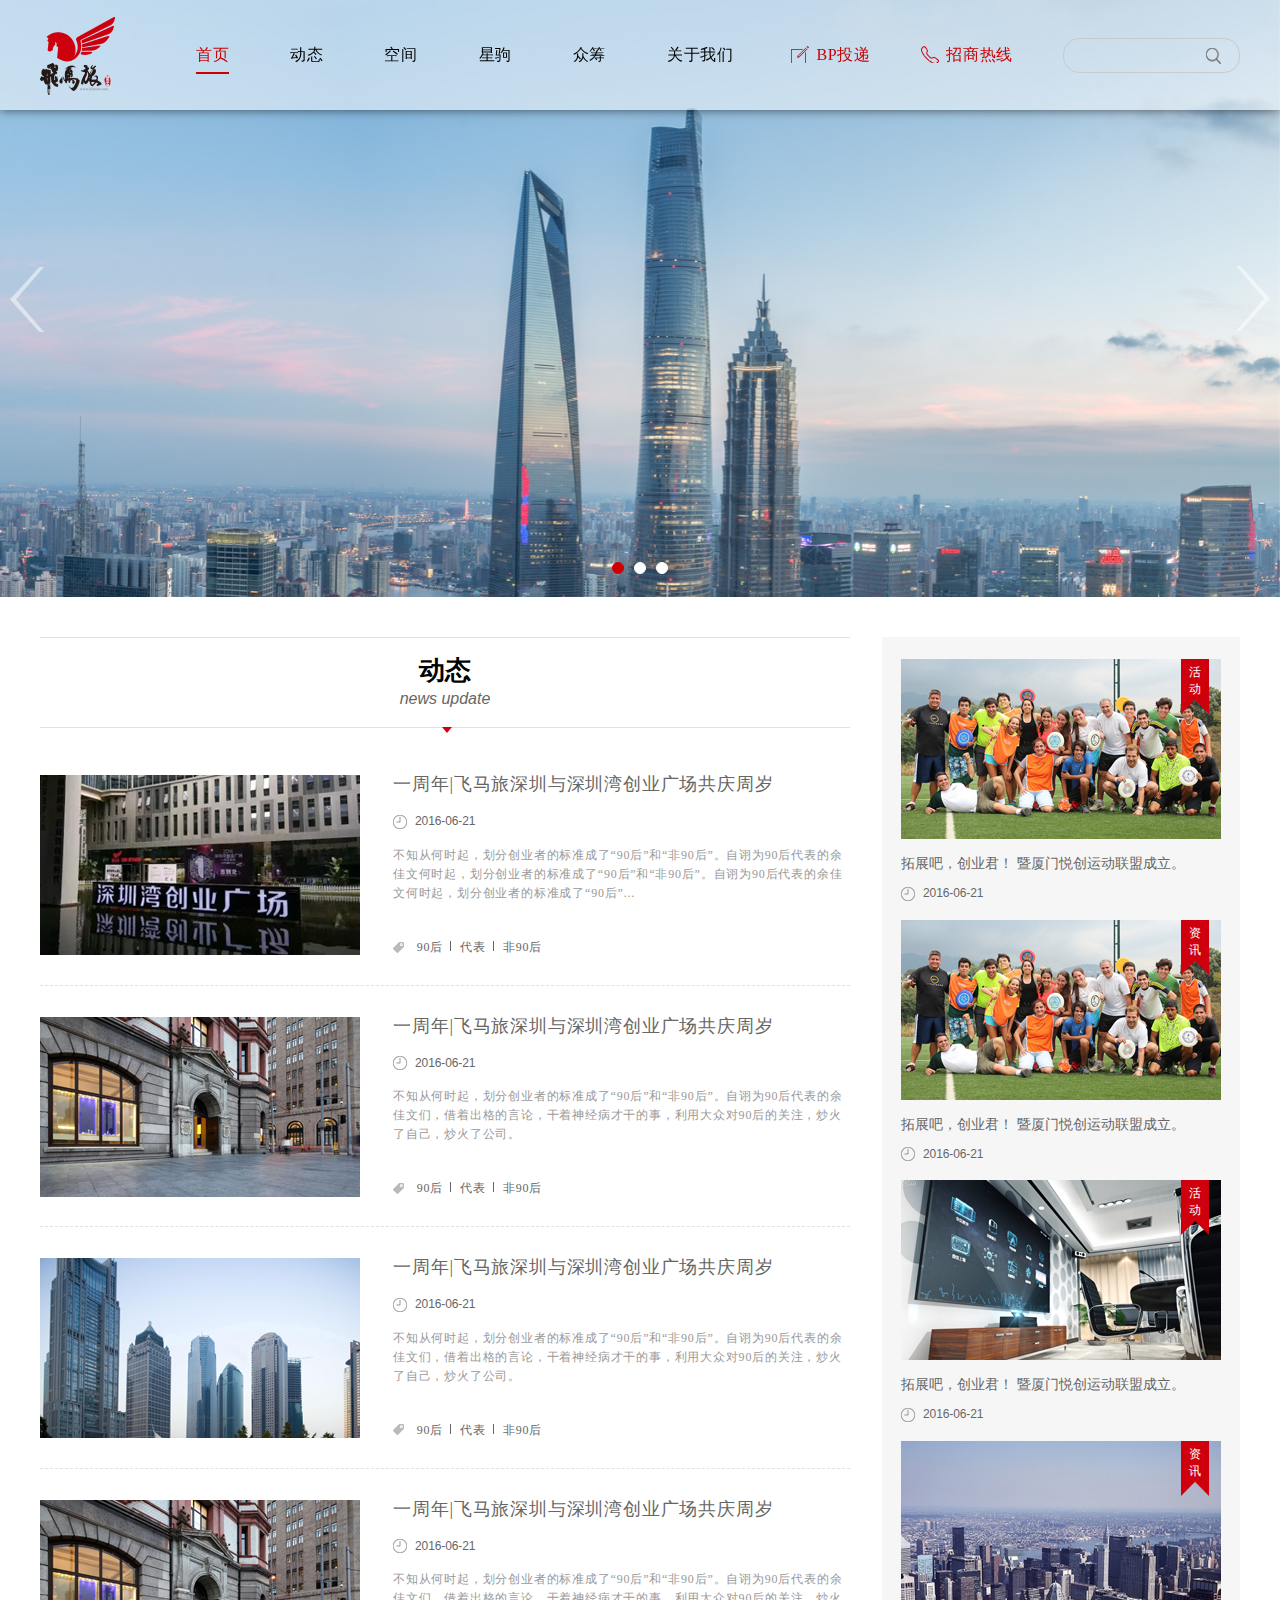
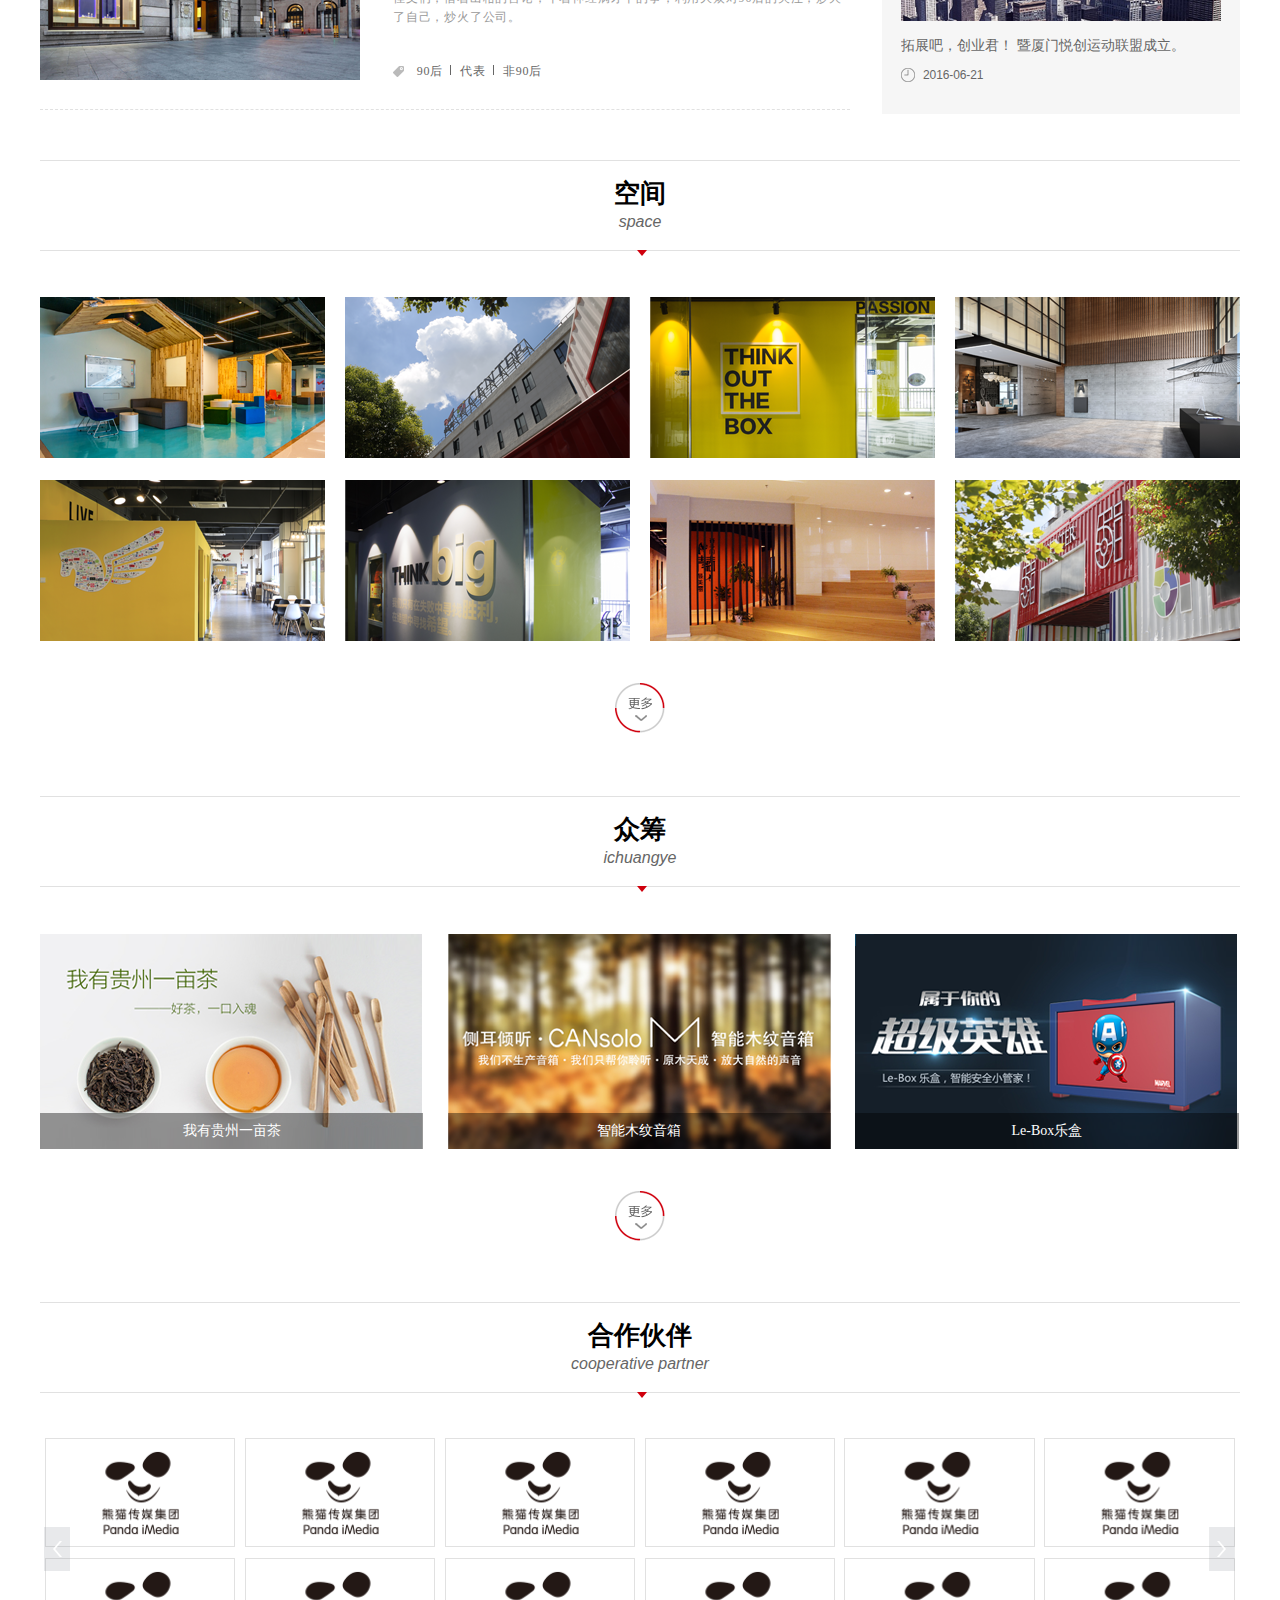
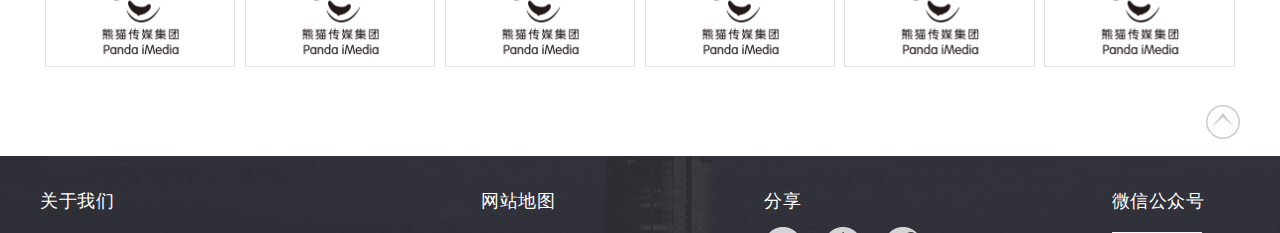
<file: html/index.html>
<!DOCTYPE html PUBLIC "-//W3C//DTD XHTML 1.0 Transitional//EN" "http://www.w3.org/TR/xhtml1/DTD/xhtml1-transitional.dtd">
<html xmlns="http://www.w3.org/1999/xhtml">
	<head>
		<meta http-equiv="Content-Type" content="text/html; charset=utf-8" />
		<meta http-equiv="X-UA-Compatible" content="IE=edge">
		<meta name="keywords" content="" />
		<meta name="description" content="">
		<meta name="viewport" content="width=device-width, initial-scale=1">
		<title>首页</title>
		<link rel="stylesheet" href="../css/normalize.css" />
		<link rel="stylesheet" href="../css/common.css" />
        <link rel="stylesheet" href="../css/index.css" />
	</head>

	<body>
		<div class="wrap">
			<!--Begin公共头部-->
			<div class="head">
				<div class="top">
					<div class="container clearfix">
						<div class="logo fl"><a href="index.html"><img src="../images/logo.png"/></a></div>
						<div class="topNav fl">
							<ul>
								<li><a href="../html/index.html" class="on">首页</a></li>
								<li>
									<a href="DynamicColumn.html">动态</a>
									<div class="twoNav activityNavTwo">
										<div class="container">
											<a href="javascript:void(0)">资讯</a><a href="ActivityList.html">活动</a>
										</div>
									</div>
								</li>
								<li><a href="space.html">空间</a></li>
								<li><a href="javascript:void(0)">星驹</a></li>
								<li><a href="javascript:void(0)">众筹</a></li>
								<li>
									<a href="javascript:void(0)">关于我们</a>
									<div class="twoNav aboutUsNavTwo">
										<div class="container">
											<a href="javascript:void(0)">关于飞马旅</a><a href="javascript:void(0)">企业招聘</a>
										</div>
									</div>
								</li>
							</ul>
							<!--<div class="twoNav activityNavTwo">
								<a href="">资讯</a><a href="">活动</a>
							</div>
							-->
						</div>
						<div class="topContact fl">
							<a href="../aboutUs/about.html" class="topEmail">BP投递</a>
							<a href="../html/join.html" class="topTelephone">招商热线</a>
						</div>
						<div class="topSearch fr">
							<input type="text" name="" id="" value="" />
							<a href=""></a>
						</div>
						<div class="topMoblie">
							<a href="javascript:void()" class="navIcon"></a>
							<a href="" class="searchIcon"></a>
						</div>
						<div class="mobileNav">
							<ul>
								<li><a href="../html/index.html">首页</a></li>
								<li>
									<a href="javascript:void(0)" class="on">动态</a>
									<ul class="twoNavWrap">
										<li><a href="DynamicColumn.html">资讯</a></li>
										<li><a href="ActivityList.html">活动</a></li>
									</ul>
								</li>
								<li><a href="../html/space.html">空间</a></li>
								<li><a href="">星驹</a></li>
								<li><a href="">众筹</a></li>	
								<li>
									<a href="javascript:void(0)">关于我们</a>
									<ul class="twoNavWrap">
										<li><a href="javascript:void(0)">关于飞马旅</a></li>
										<li><a href="javascript:void(0)">企业招聘</a></li>
									</ul>
								</li>
							</ul>
							<div class="topContactMb">
								<a href="../aboutUs/about.html" class="topEmail fl">BP投递</a>
								<a href="../html/join.html" class="topTelephone fr">招商热线</a>
							</div>
						</div>
					</div>	
				</div>
			</div>
			<!--End公共头部-->
			
			
			<!--Begin主内容区-->
			<div class="main">
				<!--主页内容区banner图，随实际需要而定-->
				<div class="indexBanner">
	              <div class="slides">
	                  <div class="images">
	                    <a href="">
	                    	<img src="../images/banner2.png" class="pcImg"/>
	                    	<img src="../images/indexBannerMobile.png" class="mobileImg"/>
	                    </a>
	                  </div>  
	                  <div class="images">
	                    <a href="">
	                    	<img src="../images/banner2.png" class="pcImg"/>
	                    	<img src="../images/indexBannerMobile.png" class="mobileImg"/>
	                    </a>
	                  </div>   
	                  <div class="images">
	                    <a href="">
	                    	<img src="../images/banner2.png" class="pcImg"/>
	                    	<img src="../images/indexBannerMobile.png" class="mobileImg"/>
	                    </a>
	                  </div>               
	              </div>
			    </div>
	            <div class="content">
	               <div class="newsWrap container clearfix">
	               	    <div class="newsLeft">
	               	    	<div class="newsTitle">
	               	    		<h2>动态</h2>
	               	    		<i>news update</i>
	               	    		<img src="../images/spacelabel6.png"/>
	               	    	</div>
	               	    	<div class="newsLeftList">
	               	    		<dl class="clearfix">              
					                <dt class="fl">
					                  <a href="">
					                    <img src="../images/news-01.png"></a>
					                </dt>
					                <dd>
					                  <h2 class="omitted">
					                  	<a href="">一周年|飞马旅深圳与深圳湾创业广场共庆周岁</a>
					                  </h2>
					                  <div class="data"><i></i>2016-06-21</div>
					                  <p>不知从何时起，划分创业者的标准成了“90后”和“非90后”。自诩为90后代表的余佳文何时起，划分创业者的标准成了“90后”和“非90后”。自诩为90后代表的余佳文何时起，划分创业者的标准成了“90后”和“非90后”。自诩为90后代表的余佳文何时起，划分创业者的标准成了“90后”和“非90后”。自诩为90后代表的余佳文何时起，划分创业者的标准成了“90后”和“非90后”。自诩为90后代表的余佳文何时起，划分创业者的标准成了“90后”和“非90后”。自诩为90后代表的余佳文们，借着出格的言论，干着神经病才干的事，利用大众对90后的关注，炒火了自己，炒火了公司。</p>
					                  <div class="alink absolute">
					                    <i></i> <a href="" class="">90后</a><span></span><a href="">代表</a><span></span><a href="">非90后</a>
					                  </div>
					                </dd>
					            </dl>
					            <dl class="clearfix">              
					                <dt class="fl">
					                  <a href="">
					                    <img src="../images/news-2&4.png"></a>
					                </dt>
					                <dd>
					                  <h2 class="omitted">
					                  	<a href="">一周年|飞马旅深圳与深圳湾创业广场共庆周岁</a>
					                  </h2>
					                  <div class="data"><i></i>2016-06-21</div>
					                  <p>不知从何时起，划分创业者的标准成了“90后”和“非90后”。自诩为90后代表的余佳文们，借着出格的言论，干着神经病才干的事，利用大众对90后的关注，炒火了自己，炒火了公司。</p>
					                  <div class="alink absolute">
					                    <i></i> <a href="" class="">90后</a><span></span><a href="">代表</a><span></span><a href="">非90后</a>
					                  </div>
					                </dd>
					            </dl>
					            <dl class="clearfix">              
					                <dt class="fl">
					                  <a href="">
					                    <img src="../images/news-3.png"></a>
					                </dt>
					                <dd>
					                  <h2 class="omitted">
					                  	<a href="">一周年|飞马旅深圳与深圳湾创业广场共庆周岁</a>
					                  </h2>
					                  <div class="data"><i></i>2016-06-21</div>
					                  <p>不知从何时起，划分创业者的标准成了“90后”和“非90后”。自诩为90后代表的余佳文们，借着出格的言论，干着神经病才干的事，利用大众对90后的关注，炒火了自己，炒火了公司。</p>
					                  <div class="alink absolute">
					                    <i></i> <a href="" class="">90后</a><span></span><a href="">代表</a><span></span><a href="">非90后</a>
					                  </div>
					                </dd>
					            </dl>
					            <dl class="clearfix">              
					                <dt class="fl">
					                  <a href="">
					                    <img src="../images/news-2&4.png"></a>
					                </dt>
					                <dd>
					                  <h2 class="omitted">
					                  	<a href="">一周年|飞马旅深圳与深圳湾创业广场共庆周岁</a>
					                  </h2>
					                  <div class="data"><i></i>2016-06-21</div>
					                  <p>不知从何时起，划分创业者的标准成了“90后”和“非90后”。自诩为90后代表的余佳文们，借着出格的言论，干着神经病才干的事，利用大众对90后的关注，炒火了自己，炒火了公司。</p>
					                  <div class="alink absolute">
					                    <i></i> <a href="" class="">90后</a><span></span><a href="">代表</a><span></span><a href="">非90后</a>
					                  </div>
					                </dd>
					            </dl>
	               	    	</div>
	               	    </div>
	               	    <div class="newsRight">
	               	    	<div class="clearfix">
		               	    	<dl>
		               	    		<dt>
		               	    			<div class="dtWrap">
			               	    			<img src="../images/active-01.png"/>
			               	    			<div class="tapWap">活动</div>
		               	    			</div>
		               	    		</dt>
		               	    		<dd>
		               	    			<p><a href="">拓展吧，创业君！ 暨厦门悦创运动联盟成立。</a></p>
		               	    			<div class="data"><i></i>2016-06-21</div>
		               	    		</dd>
		               	    	</dl>
		               	    	<dl>
		               	    		<dt>
		               	    			<div class="dtWrap">
			               	    			<img src="../images/active-01.png"/>
			               	    			<div class="tapWap">资讯</div>
		               	    			</div>
		               	    		</dt>
		               	    		<dd>
		               	    			<p><a href="">拓展吧，创业君！ 暨厦门悦创运动联盟成立。</a></p>
		               	    			<div class="data"><i></i>2016-06-21</div>
		               	    		</dd>
		               	    	</dl>
		               	    	<dl>
		               	    		<dt>
		               	    			<div class="dtWrap">
		               	    			<img src="../images/active-03.png"/>
		               	    			<div class="tapWap">活动</div>
		               	    			</div>
		               	    		</dt>
		               	    		<dd>
		               	    			<p><a href="">拓展吧，创业君！ 暨厦门悦创运动联盟成立。</a></p>
		               	    			<div class="data"><i></i>2016-06-21</div>
		               	    		</dd>
		               	    	</dl>
		               	    	<dl>
		               	    		<dt>
		               	    			<div class="dtWrap">
		               	    			<img src="../images/active-04.png"/>
		               	    			<div class="tapWap">资讯</div>
		               	    			</div>
		               	    		</dt>
		               	    		<dd>
		               	    			<p><a href="">拓展吧，创业君！ 暨厦门悦创运动联盟成立。</a></p>
		               	    			<div class="data"><i></i>2016-06-21</div>
		               	    		</dd>
		               	    	</dl>
		               	    </div>
	               	    </div>
	               </div>
	            	<div class="spaceWrap">
	            		<div class="newsTitle container">
	           	    		<h2>空间</h2>
	           	    		<i>space</i>
	           	    		<img src="../images/spacelabel6.png"/>
	           	    	</div>
	           	    	<div class="container spaceList">
	           	    		<div class="clearfix">
	           	    			<a href="">
								<dl>
		           	    			<dt><img src="../images/space1.png"/></dt>
		           	    			<dd>
		           	    				<img src="../images/spacelocation.png"/>
		           	    				<p>5i CENTER  静安</p>
		           	    			</dd>
		           	    		</dl>
		           	    		</a>
		           	    		<a href="">
		           	    		<dl>
		           	    			<dt><img src="../images/space2.png"/></dt>
		           	    			<dd>
		           	    				<img src="../images/spacelocation.png"/>
		           	    				<p>5i CENTER  静安</p>
		           	    			</dd>
		           	    		</dl>
		           	    		</a>
		           	    		<a href="">
		           	    		<dl>
		           	    			<dt><img src="../images/space3.png"/></dt>
		           	    			<dd>
		           	    				<img src="../images/spacelocation.png"/>
		           	    				<p>5i CENTER  静安</p>
		           	    			</dd>
		           	    		</dl>
		           	    		</a>
		           	    		<a href="">
		           	    		<dl>
		           	    			<dt><img src="../images/space4.png"/></dt>
		           	    			<dd>
		           	    				<img src="../images/spacelocation.png"/>
		           	    				<p>5i CENTER  静安</p>
		           	    			</dd>
		           	    		</dl>
		           	    		</a>
		           	    		<a href="">
		           	    		<dl>
		           	    			<dt><img src="../images/space5.png"/></dt>
		           	    			<dd>
		           	    				<img src="../images/spacelocation.png"/>
		           	    				<p>5i CENTER  静安</p>
		           	    			</dd>
		           	    		</dl>
		           	    		</a>
		           	    		<a href="">
		           	    		<dl>
		           	    			<dt><img src="../images/space6.png"/></dt>
		           	    			<dd>
		           	    				<img src="../images/spacelocation.png"/>
		           	    				<p>5i CENTER  静安</p>
		           	    			</dd>
		           	    		</dl>
		           	    		</a>
		           	    		<a href="">
		           	    		<dl>
		           	    			<dt><img src="../images/space7.png"/></dt>
		           	    			<dd>
		           	    				<img src="../images/spacelocation.png"/>
		           	    				<p>5i CENTER  静安</p>
		           	    			</dd>
		           	    		</dl>
		           	    		</a>
		           	    		<a href="">
		           	    		<dl>
		           	    			<dt><img src="../images/space8.png"/></dt>
		           	    			<dd>
		           	    				<img src="../images/spacelocation.png"/>
		           	    				<p>5i CENTER  静安</p>
		           	    			</dd>
		           	    		</dl>
		           	    		</a>
		           	    	</div>
		           	    </div>
	            		<div class="moreWrap"><a href="#"></a></div>
	            	</div>
	            	<div class="ichuangyeWrap">
	            		<div class="newsTitle container">
	           	    		<h2>众筹</h2>
	           	    		<i>ichuangye</i>
	           	    		<img src="../images/spacelabel6.png"/>
	           	    	</div>
	           	    	<div class="ichuangyeList container">
	           	    		<div class="clearfix">
		           	    		<a href="">
		           	    			<dl>
		           	    				<dt><img src="../images/ichuangye-1small.png"/></dt>
		           	    				<dd><h2>我有贵州一亩茶</h2></dd>
		           	    			</dl>
		           	    		</a>
		           	    		<a href="">
		           	    			<dl>
		           	    				<dt><img src="../images/ichuangye-2small.png"/></dt>
		           	    				<dd><h2>智能木纹音箱</h2></dd>
		           	    			</dl>
		           	    		</a>
		           	    		<a href="">
		           	    			<dl>
		           	    				<dt><img src="../images/ichuangye-3small.png"/></dt>
		           	    				<dd><h2>Le-Box乐盒</h2></dd>
		           	    			</dl>
		           	    		</a>
	           	    		</div>
	           	    	</div>
	            		<div class="moreWrap"><a href="#"></a></div>
	            	</div>
	            	<div class="partnerWrap">
	            		<div class="newsTitle container">
	           	    		<h2>合作伙伴</h2>
	           	    		<i>cooperative partner</i>
	           	    		<img src="../images/spacelabel6.png"/>
	           	    	</div>
	           	    	<div class="container">
		           	    	<div class="clides">
			                    <ul class="parterns clearfix">
			                      <li><a href=""><img src="../images/pinterImg.png"/></a></li>
			                      <li><a href=""><img src="../images/pinterImg.png"/></a></li>
			                      <li><a href=""><img src="../images/pinterImg.png"/></a></li>
			                      <li><a href=""><img src="../images/pinterImg.png"/></a></li>
			                      <li><a href=""><img src="../images/pinterImg.png"/></a></li>
			                      <li><a href=""><img src="../images/pinterImg.png"/></a></li>
			                      <li><a href=""><img src="../images/pinterImg.png"/></a></li>
			                      <li><a href=""><img src="../images/pinterImg.png"/></a></li> 
			                      <li><a href=""><img src="../images/pinterImg.png"/></a></li>
			                      <li><a href=""><img src="../images/pinterImg.png"/></a></li>
			                      <li><a href=""><img src="../images/pinterImg.png"/></a></li>
			                      <li><a href=""><img src="../images/pinterImg.png"/></a></li>
			                    </ul>
			                     <ul class="parterns clearfix">
			                      <li><a href=""><img src="../images/pinterImg.png"/></a></li>
			                      <li><a href=""><img src="../images/pinterImg.png"/></a></li>
			                      <li><a href=""><img src="../images/pinterImg.png"/></a></li>
			                      <li><a href=""><img src="../images/pinterImg.png"/></a></li>
			                      <li><a href=""><img src="../images/pinterImg.png"/></a></li>
			                      <li><a href=""><img src="../images/pinterImg.png"/></a></li>
			                      <li><a href=""><img src="../images/pinterImg.png"/></a></li>
			                      <li><a href=""><img src="../images/pinterImg.png"/></a></li> 
			                      <li><a href=""><img src="../images/pinterImg.png"/></a></li>
			                      <li><a href=""><img src="../images/pinterImg.png"/></a></li>
			                      <li><a href=""><img src="../images/pinterImg.png"/></a></li>
			                      <li><a href=""><img src="../images/pinterImg.png"/></a></li>    
			                    </ul>
			                </div>
		            	</div>
	           	    </div>
	            </div>	
	            <div class="container clearfix">
	            	<div class="floatBox">
						<a href="javascript:scrollTo(0,0);" class="returnTop"></a>
					</div>	
	            </div>
			</div>	
			<!--End主容区-->
	        		
			<!--Begin公共底部-->
			<div class="foot">
				<div class="bottom">
					<div class="container clearfix">
						<div class="footAbout clearfix fl">
	                        <h2>关于我们</h2>
	                        <div>飞马旅、是中国首家创业项目专业管理支持机构，飞马旅的宗旨是建立中国首屈指的创新型创业项目服务公司。</div>
	                    </div>
						<div class="footMap fl">
						  	<h2>网站地图</h2>
		                    <div>
		                    	<ul>
		                    		<li><a href="">动态</a></li>
		                    		<li><a href="">空间</a></li>
		                    		<li><a href="">星驹</a></li>
		                    		<li><a href="">众筹</a></li>
		                    		<li><a href="">关于我们</a></li>
		                    	</ul>
		                    </div>
		                </div>
		                <div class="footShare fl">
						  	<h2>分享</h2>
		                    <div>
		                    	<div id="bdShare">
	                                <!-- JiaThis Button BEGIN -->
	                                <div class="jiathis_style">
	                                    <a class="jiathis_button_weixin"></a>
	                                    <a class="jiathis_button_qzone"></a>  
	                                    <a class="jiathis_button_tsina"></a>                                   
	                                </div>    
	                                <!-- JiaThis Button END -->
	                            </div>
		                    </div>
		                </div>
		                <div class="footWeixin fl">
		                	<h2>微信公众号</h2>
		                	<div>
		                		<img src="../images/code.png"/>
		                	</div>
		                </div>
					</div>
				</div>
				<div class="bottomBar">
	             <div class="container">
	              <p>Copyright © 2011-2012 Feimalv.com　All Rights Reserved　沪ICP备12012458号-1</p>
	             </div> 
	            </div>
			</div>
			<!--End公共底部-->
		</div>
		<script type="text/javascript" src="../js/jquery-1.7.1.min.js"></script>
        <script type="text/javascript" src="../js/common.js"></script>
        <script type="text/javascript" src="../js/jquery.slides.min.js"></script>
        <script type="text/javascript" src="http://v3.jiathis.com/code/jia.js" charset="utf-8"></script>
        <script type="text/javascript">
        $(function() {

        	var WinW = $(window).width();
        	/*字数做截取*/
        	if(WinW>780){
        		$(".newsLeftList dd p").each(function(){
	                var maxwidth=100;            //字数
	                if($(this).text().length>maxwidth){
	                    $(this).text($(this).text().substring(0,maxwidth));
	                    $(this).html($(this).html()+'...');
	                }
	            });
        	}else{
        		$(".newsLeftList dd p").each(function(){
	                var maxwidth=50;            //字数
	                if($(this).text().length>maxwidth){
	                    $(this).text($(this).text().substring(0,maxwidth));
	                    $(this).html($(this).html()+'...');
	                }
	            });
        	}
        	
        	//轮播
        	
		 if($('.slides .images').size()>1 && WinW>480){
	          $('.slides').slidesjs({
	          width:1500,
	          height:700,
			  play: {
		      effect: "slide",
		      interval: 3000,
			  auto: true,
			  swap: true,
		      restartDelay: 2500,
			  pauseOnHover:true	  		      	
		    }
	      })
		   var w=$('.slides ul').width()/2;
		   $('.slides ul').css('margin-left',-w);
	    } else if(WinW<481){
	    	$('.slides').slidesjs({
	          width:480,
	          height:490,
			  play: {
		      effect: "slide",
		      interval: 3000,
			  auto: true,
			  swap: true,
		      restartDelay: 2500,
			  pauseOnHover:true	  		      	
		    }
	      })
		   var w=$('.slides ul').width()/2;
		   $('.slides ul').css('margin-left',-w);
	    }
	        	
		   start();
		   $(window).resize(function(){
		     $('.clides').hide().show();
			 start();
			}); 
		});
        </script>
	</body>
</html>
</file>
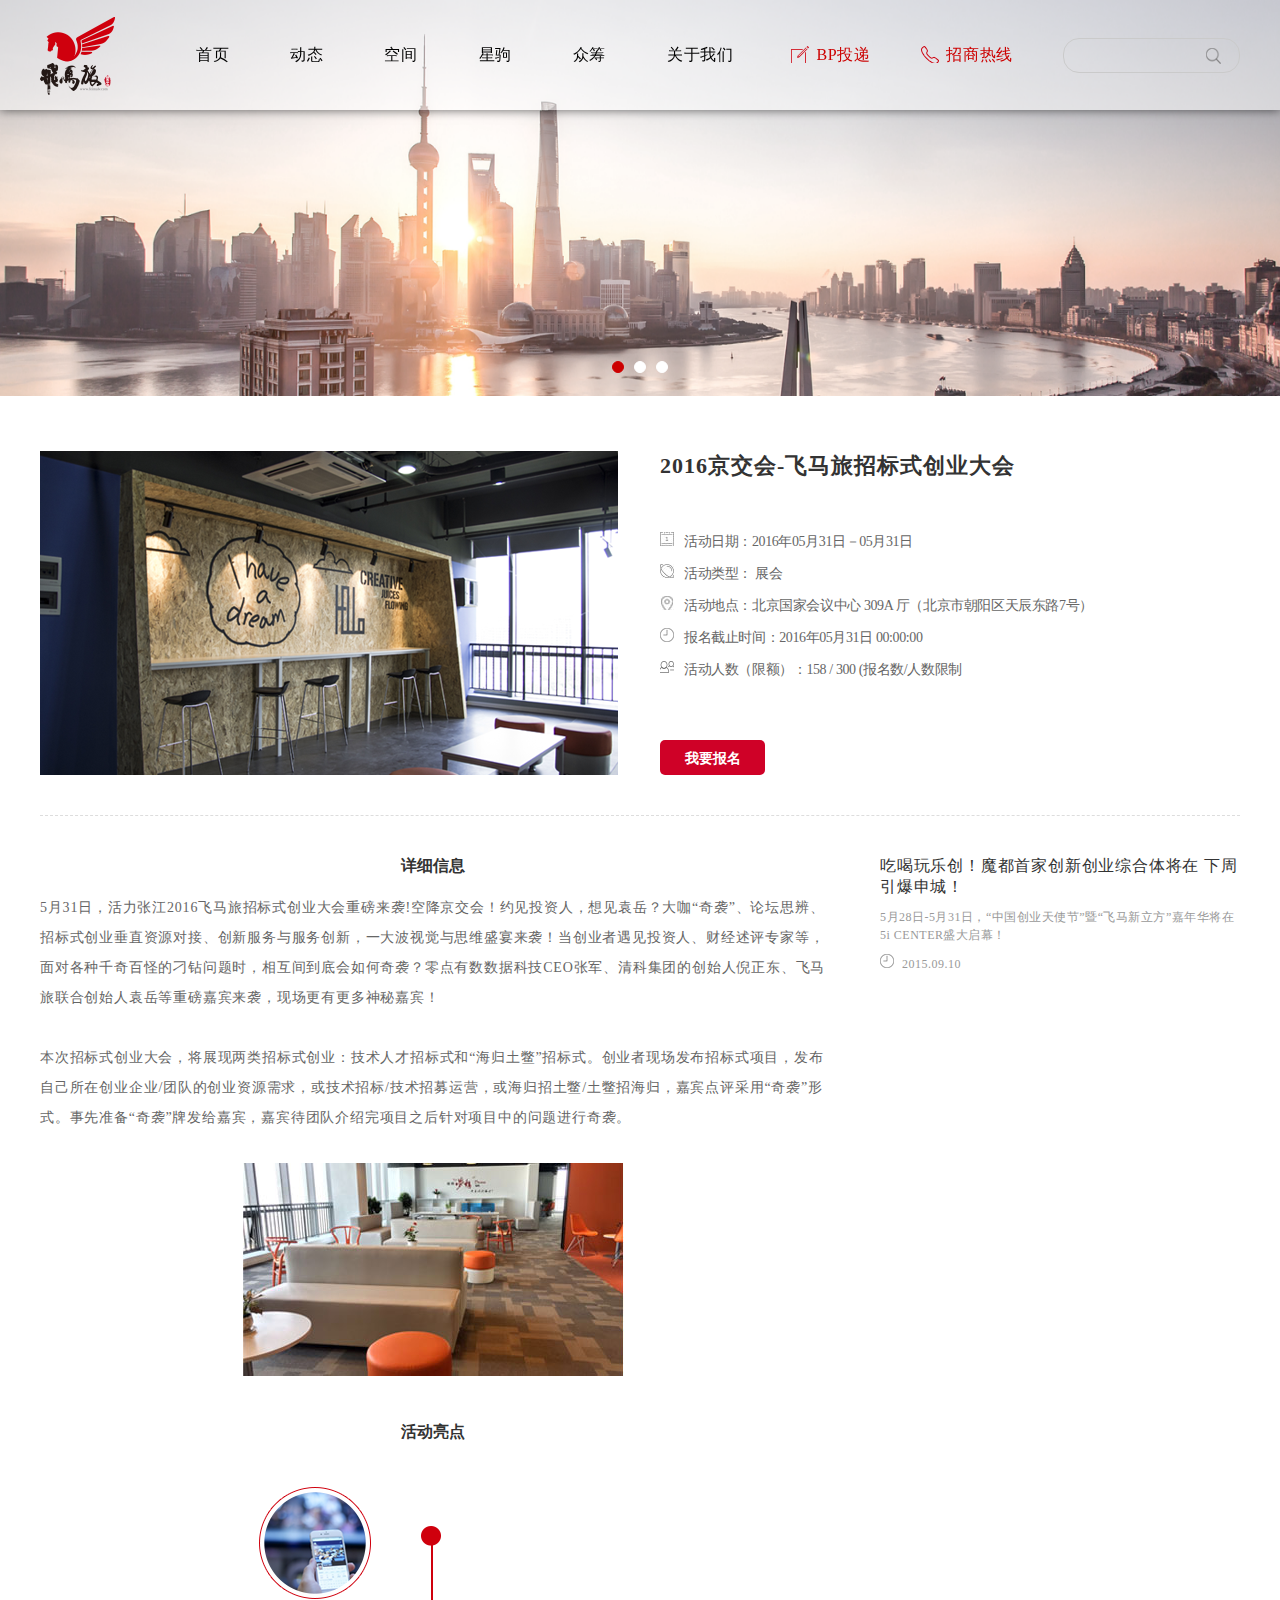
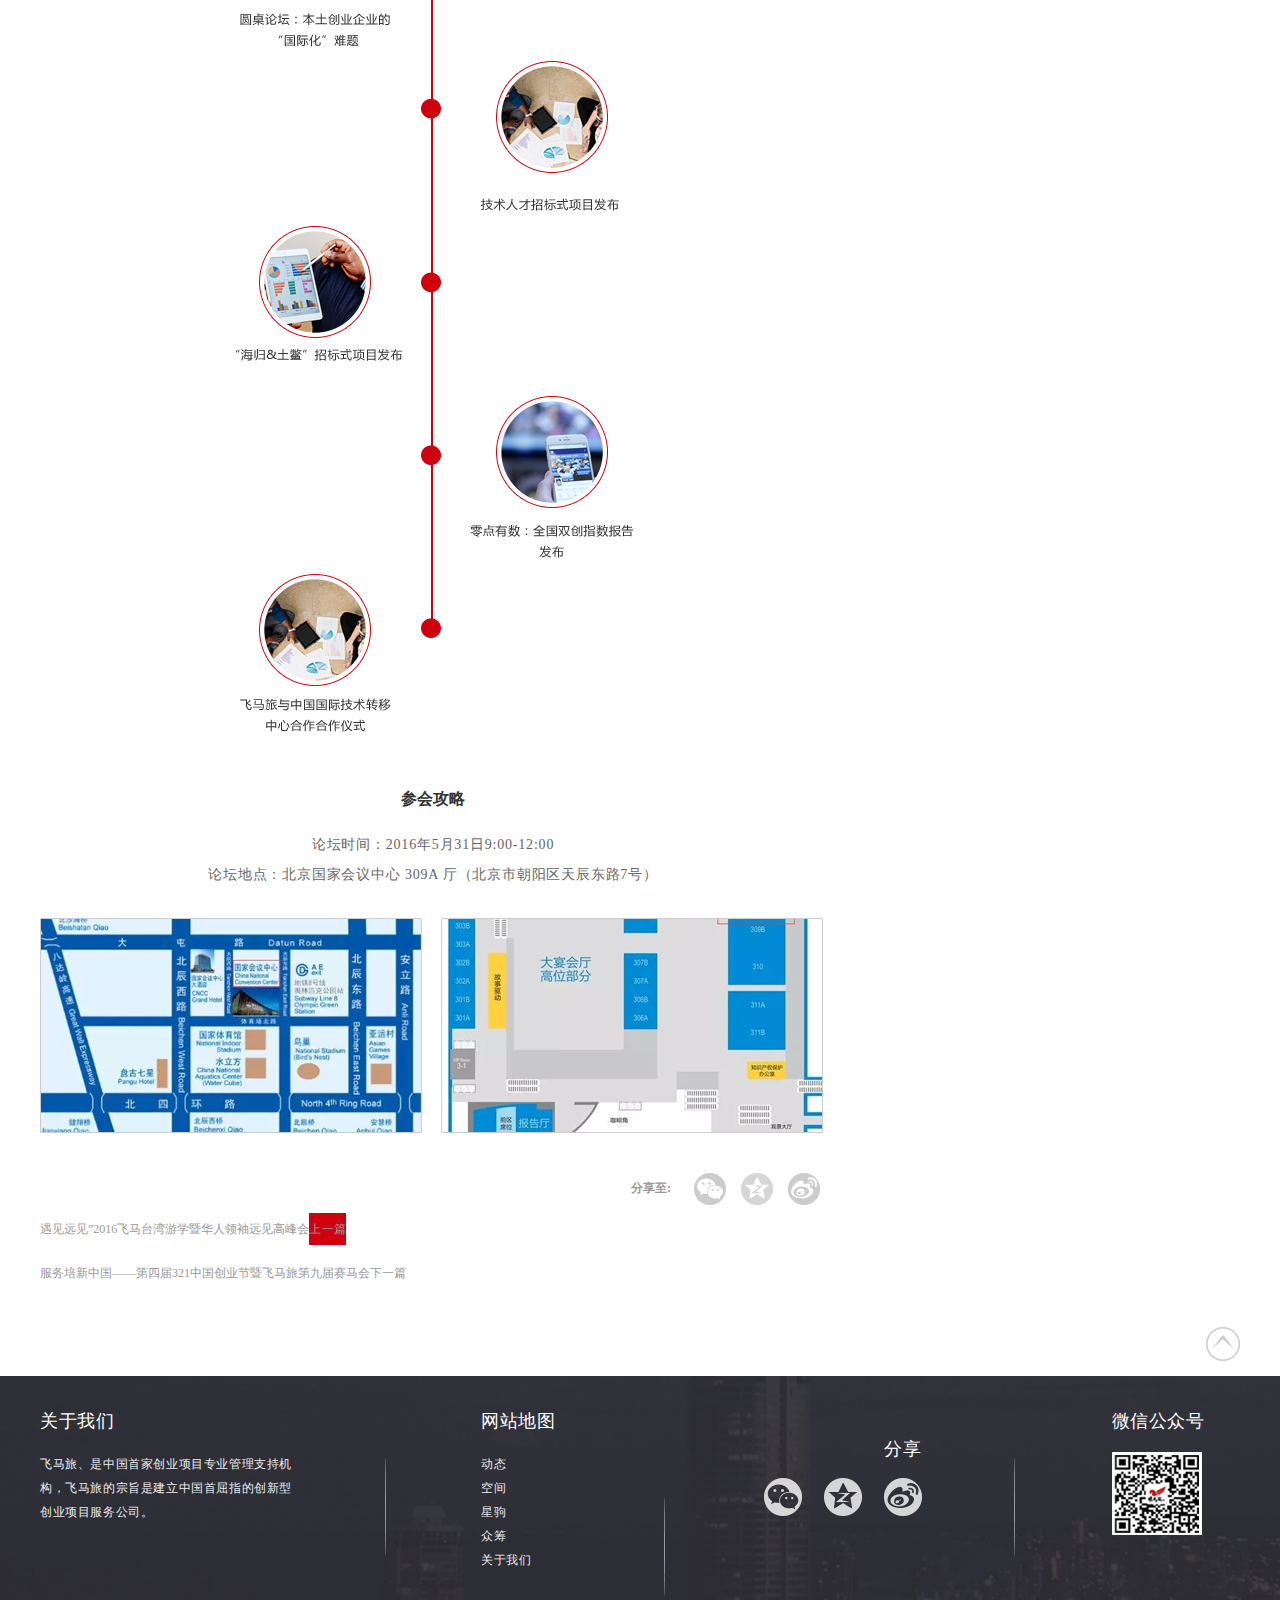
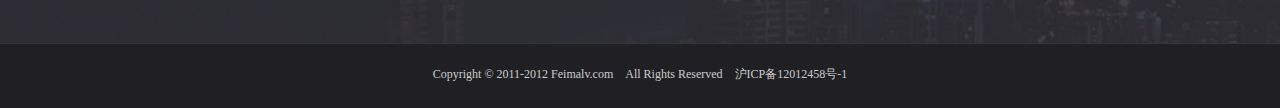
<file: html/ActivityDetail.html>
<!DOCTYPE html PUBLIC "-//W3C//DTD XHTML 1.0 Transitional//EN" "http://www.w3.org/TR/xhtml1/DTD/xhtml1-transitional.dtd">
<html xmlns="http://www.w3.org/1999/xhtml">
	<head>
		<meta http-equiv="Content-Type" content="text/html; charset=utf-8" />
		<meta http-equiv="X-UA-Compatible" content="IE=edge">
		<meta name="keywords" content="" />
		<meta name="description" content="">
		<meta name="viewport" content="width=device-width, initial-scale=1">
		<title>活动详情</title>
		<link rel="stylesheet" href="../css/normalize.css" />
		<link rel="stylesheet" href="../css/common.css" />
		<link rel="stylesheet" href="../css/brand.css" />
        <link rel="stylesheet" href="../css/ActivityDetail.css" />
	</head>

	<body>
		<div class="wrap">
			<!--Begin公共头部-->
			<div class="head">
				<div class="top">
					<div class="container clearfix">
						<div class="logo fl"><a href="index.html"><img src="../images/logo.png"/></a></div>
						<div class="topNav fl">
							<ul>
								<li><a href="../html/index.html">首页</a></li>
								<li>
									<a href="DynamicColumn.html">动态</a>
									<div class="twoNav activityNavTwo">
										<div class="container">
											<a href="javascript:void(0)">资讯</a><a href="ActivityList.html">活动</a>
										</div>
									</div>
								</li>
								<li><a href="space.html">空间</a></li>
								<li><a href="javascript:void(0)">星驹</a></li>
								<li><a href="javascript:void(0)">众筹</a></li>
								<li>
									<a href="javascript:void(0)">关于我们</a>
									<div class="twoNav aboutUsNavTwo">
										<div class="container">
											<a href="javascript:void(0)">关于飞马旅</a><a href="javascript:void(0)">企业招聘</a>
										</div>
									</div>
								</li>
							</ul>
							<!--<div class="twoNav activityNavTwo">
								<a href="">资讯</a><a href="">活动</a>
							</div>
							-->
						</div>
						<div class="topContact fl">
							<a href="../aboutUs/about.html" class="topEmail">BP投递</a>
							<a href="../html/join.html" class="topTelephone">招商热线</a>
						</div>
						<div class="topSearch fr">
							<input type="text" name="" id="" value="" />
						</div>
						<div class="topMoblie">
							<a href="javascript:void()" class="navIcon"></a>
							<a href="" class="searchIcon"></a>
						</div>
						<div class="mobileNav">
							<ul>
								<li><a href="../html/index.html">首页</a></li>
								<li>
									<a href="javascript:void(0)">动态</a>
									<ul class="twoNavWrap">
										<li><a href="DynamicColumn.html">资讯</a></li>
										<li><a href="ActivityList.html">活动</a></li>
									</ul>
								</li>
								<li><a href="../html/space.html">空间</a></li>
								<li><a href="">星驹</a></li>
								<li><a href="">众筹</a></li>	
								<li>
									<a href="javascript:void(0)">关于我们</a>
									<ul class="twoNavWrap">
										<li><a href="javascript:void(0)">关于飞马旅</a></li>
										<li><a href="javascript:void(0)">企业招聘</a></li>
									</ul>
								</li>
							</ul>
							<div class="topContactMb">
								<a href="../aboutUs/about.html" class="topEmail fl">BP投递</a>
								<a href="../html/join.html" class="topTelephone fr">招商热线</a>
							</div>
						</div>
					</div>	
				</div>
			</div>
			<!--End公共头部-->
	
			<!--Begin主内容区-->
			<div class="main">
				<!--主页内容区banner图，随实际需要而定-->
				<div class="indexBanner">
	              <div class="slides02">
	                  <div class="images">
	                    <a href="">
	                    	<img src="../images/banner.png" class="pcImg"/>
	                    	<img src="../images/indexBannerMobile02.jpg" class="mobileImg"/>
	                    </a>
	                  </div>  
	                  <div class="images">
	                    <a href="">
	                    	<img src="../images/banner.png" class="pcImg"/>
	                    	<img src="../images/indexBannerMobile02.jpg" class="mobileImg"/>
	                    </a>
	                  </div>   
	                  <div class="images">
	                    <a href="">
	                    	<img src="../images/banner.png" class="pcImg"/>
	                    	<img src="../images/indexBannerMobile02.jpg" class="mobileImg"/>
	                    </a>
	                  </div>               
	              </div>
			    </div>
			    <div class="content">
		            <div class="container">
			            <!-- 活动报名 -->
			            <div class="activity clearfix">
			            	<dl>
			            		<dt><img src="../images/activity01.png"></dt>
			            		<dd>
			            			<h2>2016京交会-飞马旅招标式创业大会</h2>
			            			<div class="activity-introduce">
			            				<p><i><img src="../images/activity-date.png"></i><span>活动日期：</span>2016年05月31日－05月31日</p>
			            				<p><i><img src="../images/activity-type.png"></i><span>活动类型： </span>展会</p>
			            				<p><i><img src="../images/activity-add.png"></i><span>活动地点：</span>北京国家会议中心 309A 厅（北京市朝阳区天辰东路7号）</p>
			            				<p><i><img src="../images/timeclock.png"></i><span>报名截止时间：</span>2016年05月31日 00:00:00 </p>
			            				<p><i><img src="../images/activity-num.png"></i><span>活动人数（限额）：</span>158 / 300 (报名数/人数限制</p>
			            			</div>
			            				<button>我要报名</button>
			            		</dd>
			            	</dl>
			            </div>
			
			            <div class="activity-list clearfix">
		            <!-- 活动详细信息 -->
		            	<div class="activity-detail">
		            	<div class="Richext">
		            	<div class="detail">
		            		<div class="title">
			            		<h2>详细信息</h2>
			            	</div>
			            	<div class="Richext-introduce">
			            		<p>5月31日，活力张江2016飞马旅招标式创业大会重磅来袭!空降京交会！约见投资人，想见袁岳？大咖“奇袭”、论坛思辨、招标式创业垂直资源对接、创新服务与服务创新，一大波视觉与思维盛宴来袭！当创业者遇见投资人、财经述评专家等，面对各种千奇百怪的刁钻问题时，相互间到底会如何奇袭？零点有数数据科技CEO张军、清科集团的创始人倪正东、飞马旅联合创始人袁岳等重磅嘉宾来袭，现场更有更多神秘嘉宾！</p>
			            		<p>本次招标式创业大会，将展现两类招标式创业：技术人才招标式和“海归土鳖”招标式。创业者现场发布招标式项目，发布自己所在创业企业/团队的创业资源需求，或技术招标/技术招募运营，或海归招土鳖/土鳖招海归，嘉宾点评采用“奇袭”形式。事先准备“奇袭”牌发给嘉宾，嘉宾待团队介绍完项目之后针对项目中的问题进行奇袭。</p>
			            		<div class="introduce-img"><img src="../images/activity-img.png"></div>
			            	</div>
		            	</div>
		
		            	<div class="highlights">
							<div class="title">
			            		<h2>活动亮点</h2>
			            	</div>
			            	<div class="activityImg">
								<img src="../images/activityDetail.png"/>	
			            	</div>
		            	</div>
		
		
						<!-- 参会攻略 -->
						<div class="participation clearfix">
							<div class="title">
								<h2>参会攻略</h2>
							</div>
							<div class="participation-introduce">
								<p>论坛时间：2016年5月31日9:00-12:00</p>
								<p>论坛地点：北京国家会议中心 309A 厅（北京市朝阳区天辰东路7号）</p>
								<dl>
									<dt><img src="../images/activemeet1.png"></dt>
									<dd><img src="../images/activemeet2.png"></dd>
								</dl>
							</div>
						</div>
		
		
						<!-- 分享 -->
						<div class="footShare fx" style="clear: both;">
			                    <div>
			                    	<div id="bdShare">
		                                <!-- JiaThis Button BEGIN -->
		                                <div id="Share" class="share-btn">
		                                    <a class="jiathis_button_weixin" title="分享到微信"><span class="jiathis_txt jtico jtico_weixin"></span></a>
		                                    <a class="jiathis_button_qzone" title="分享到QQ空间"><span class="jiathis_txt jtico jtico_qzone"></span></a>  
		                                    <a class="jiathis_button_tsina" title="分享到微博"><span class="jiathis_txt jtico jtico_tsina"></span></a>                                   
		                                </div>    
		                                <!-- JiaThis Button END -->
		                            </div>
			                    </div>
							  	<h2>分享至:</h2>
			                </div>
		
						<!-- page -->
						<div class="pageWarp clearfix">
							<span class="pre"><a href=""><span class="pre_f">上一篇</span>遇见远见”2016飞马台湾游学暨华人领袖远见高峰会</a>
							</span>
							<span class="next"><a href=""><span class="next_f">下一篇</span>服务培新中国——第四届321中国创业节暨飞马旅第九届赛马会</a>
							</span>
						</div>
		
			                <!-- pagelist -->
		
		            	</div>
		
		            	</div>
		            	<!-- 推荐 -->
		            	<div class="activity-recommend">
		            		<div class="review-recommend">
		            	
		            			<div class="recommend-title">
		            				<a href="">
									<h2>吃喝玩乐创！魔都首家创新创业综合体将在
		下周引爆申城！</h2>
								</a>
		            				<p>5月28日-5月31日，“中国创业天使节”暨“飞马新立方”嘉年华将在5i CENTER盛大启幕！</p>
		            				<p><i><img src="../images/timeclock.png"></i>2015.09.10</p>
		            			</div>
		            		</div>
		            	</div>
		            </div>
		            
		            	<!--置顶-->
		            	<div class="clearfix">
							<div class="floatBox">
								<a href="javascript:scrollTo(0,0);" class="returnTop"></a>
							</div>
						</div>
		            </div>
		            
	            </div>
			</div>
			<!--End主容区-->
	
			<!--Begin公共底部-->
			<div class="foot">
				<div class="bottom">
					<div class="container clearfix">
						<div class="footAbout clearfix fl">
	                        <h2>关于我们</h2>
	                        <div>飞马旅、是中国首家创业项目专业管理支持机构，飞马旅的宗旨是建立中国首屈指的创新型创业项目服务公司。</div>
	                    </div>
						<div class="footMap fl">
						  	<h2>网站地图</h2>
		                    <div>
		                    	<ul>
		                    		<li><a href="">动态</a></li>
		                    		<li><a href="">空间</a></li>
		                    		<li><a href="">星驹</a></li>
		                    		<li><a href="">众筹</a></li>
		                    		<li><a href="">关于我们</a></li>
		                    	</ul>
		                    </div>
		                </div>
		                <div class="footShare fl">
						  	<h2>分享</h2>
		                    <div>
		                    	<div id="bdShare">
	                                <!-- JiaThis Button BEGIN -->
	                                <div class="jiathis_style">
	                                    <a class="jiathis_button_weixin"></a>
	                                    <a class="jiathis_button_qzone"></a>  
	                                    <a class="jiathis_button_tsina"></a>                                   
	                                </div>    
	                                <!-- JiaThis Button END -->
	                            </div>
		                    </div>
		                </div>
		                <div class="footWeixin fl">
		                	<h2>微信公众号</h2>
		                	<div>
		                		<img src="../images/code.png"/>
		                	</div>
		                </div>
					</div>
				</div>
				<div class="bottomBar">
	             <div class="container">
	              <p>Copyright © 2011-2012 Feimalv.com　All Rights Reserved　沪ICP备12012458号-1</p>
	             </div> 
	            </div>
			</div>
		</div>
		<!-- 弹窗 -->
		<div class="mask" style="display: none;"></div>
		<div class="popBox" style="display: none;">
		<form>
			<div class="form-input">
				<ul>
					<li><label><span>*</span>公司:</label><input type="text" name="company" class="required valid"><div class="errorWrap"></div>
</li>
					<li><label><span>*</span>姓名:</label><input type="text" name="name" class="required valid"><div class="errorWrap"></div>
</li>
					<li><label><span>*</span>电话:</label><input type="tel" name="tel" class="required tel mobile"><div class="errorWrap"></div>
</li>
					<li><label><span>*</span>E-MAIL:</label><input type="email" name="email" class="required email"><div class="errorWrap"></div>
</li>
					<li class="textAreaWrap"><label><span>*</span>留言:</label><textarea class="required valid"></textarea><div class="errorWrap"></div></li>
				</ul>
			</div>
			<div class="submitWrap submit">
			<!-- <p>(*)为必填项</p> -->
<!--         		<a href="javascript:void(0)" class="close">提交信息</a>
        		<a href="javascript:void(0)" class="sure">重新填写</a> -->
        		<input type="submit" value="提交信息" class="submit">
        		<input type="reset"  value="重新填写" class="reset">
        	</div>
			<a href="javascript:void(0)" class="popClose"></a>
        </div>
		</form>

		<!-- 成功或者失败弹框 -->
		<div class="success" style="display: none;">
			<h2>提交报名信息成功！</h2>
			<button class="Success-Button">返回</button>
		</div>
		<div class="fail" style="display: none;">
			<h2>提交报名信息失败！</h2>
			<button class="Fail-Button">返回</button>
		</div>

		<!--End公共底部-->

		<script type="text/javascript" src="../js/jquery-1.7.1.min.js"></script>
        <script type="text/javascript" src="../js/common.js"></script>
        <script type="text/javascript" src="../js/jquery.slides.min.js"></script>
        <script type="text/javascript" src='../js/jquery.validate.js'></script>
        <script type="text/javascript" src="http://v3.jiathis.com/code/jia.js" charset="utf-8"></script>

        <script type="text/javascript">
        $(function() {
        		/*提示信息*/
			 $("form").validate({
				errorPlacement: function(error, element) { //错误信息显示位置
					$(element).parent().children(".errorWrap").html(error);
				}
			});
			/*弹窗*/
			$(".activity button").on("click",function(){
				$(".mask").fadeIn();
				$(".popBox").fadeIn();
			})
			$(".popBox .popClose").on("click",function(){
				$(".mask").fadeOut();
				$(".popBox").fadeOut();
			})
			// 返回
			$(".Success-Button").on("click",function(){
				$(".mask").fadeOut();
				$(".popBox").fadeOut();
				$(".success").fadeOut();

			})
			$(".Fail-Button").on("click",function(){
				$(".mask").fadeOut();
				$(".popBox").fadeOut();
				$(".fail").fadeOut();
			})

			//提交
			$(".submitWrap .submit").on("click",function(){
				$(".success").fadeIn();
			})


		 if($('.slides .images').size()>1){
          $('.slides').slidesjs({
          width:1500,
          height:600,
          navigation:false,
		  play: {
		  active: true,
	      effect: "slide",
	      interval: 3000,
		  auto: true,
		  swap: true,
	      restartDelay: 2500,
		  pauseOnHover:true
	    }
      })
	   var w=$('.slides ul').width()/2;
	   $('.slides ul').css('margin-left',-w);
     };


});
        </script>
	</body>
</html>
</file>
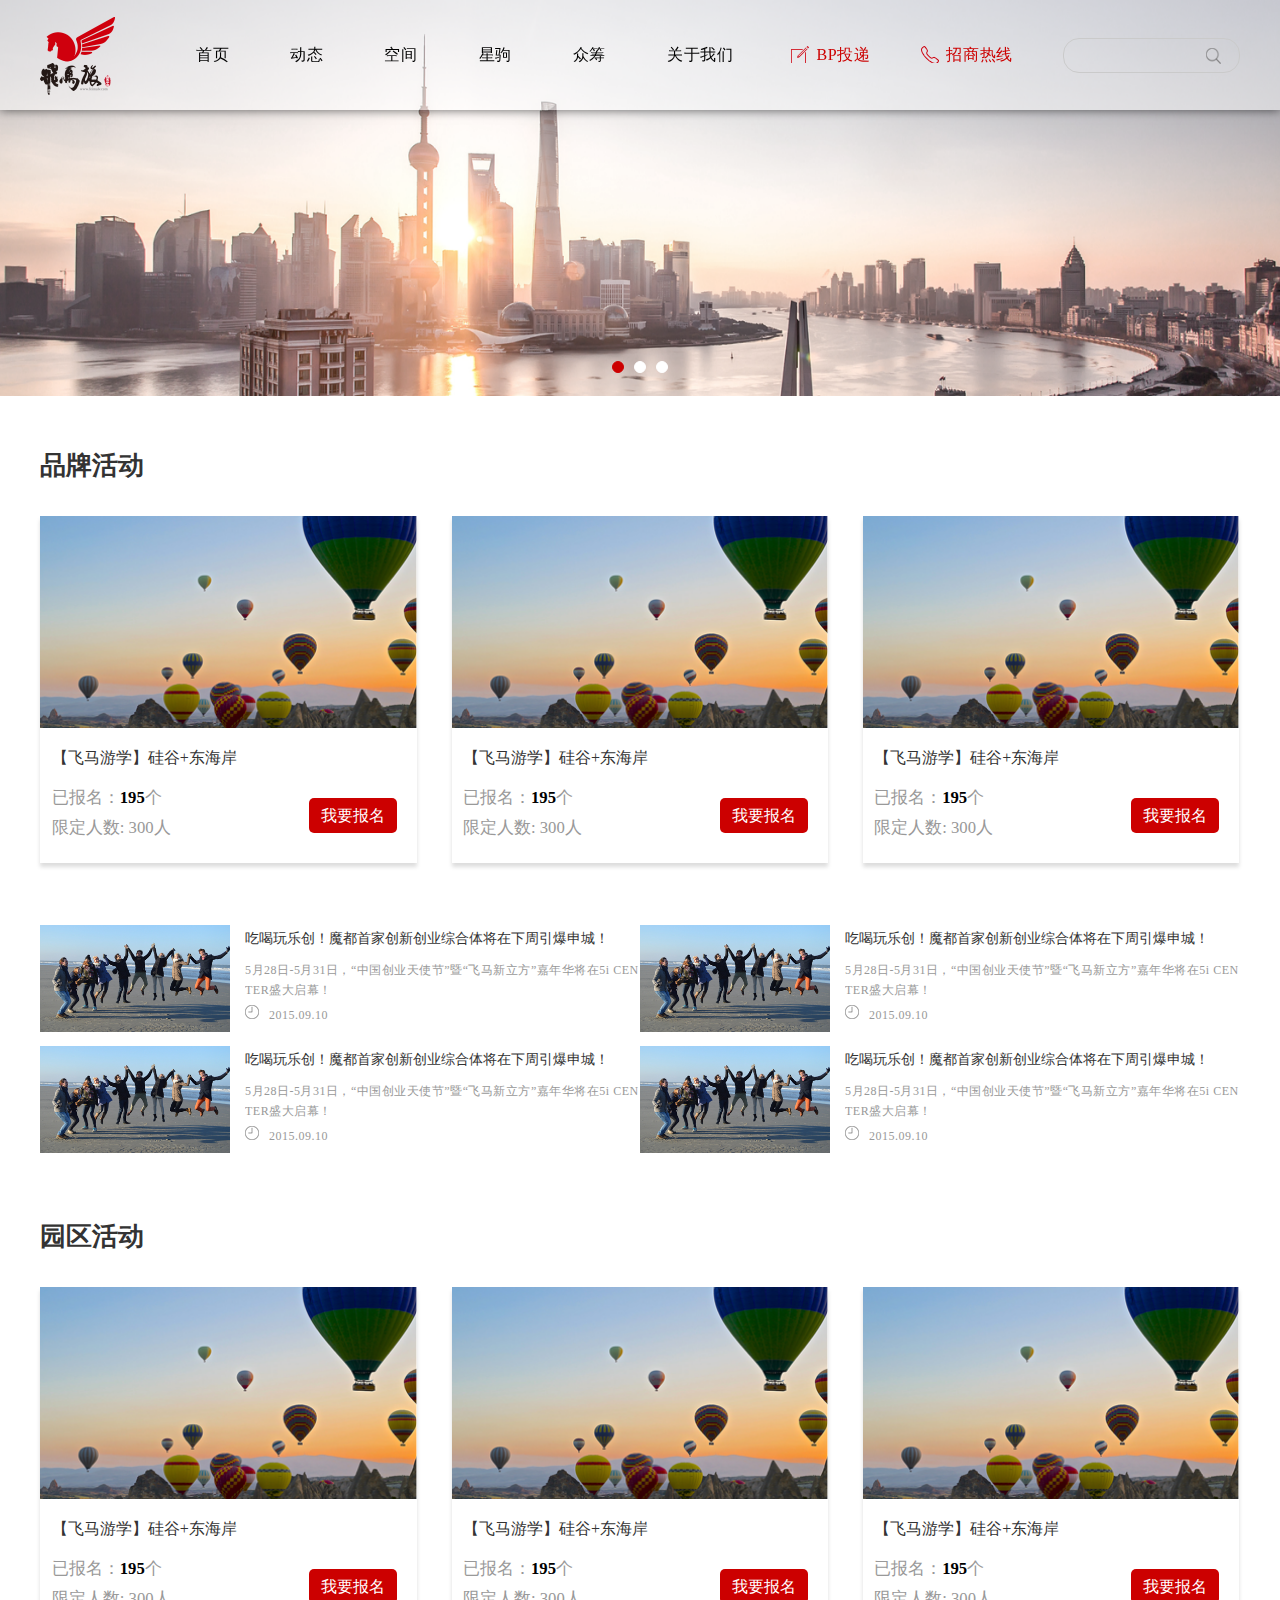
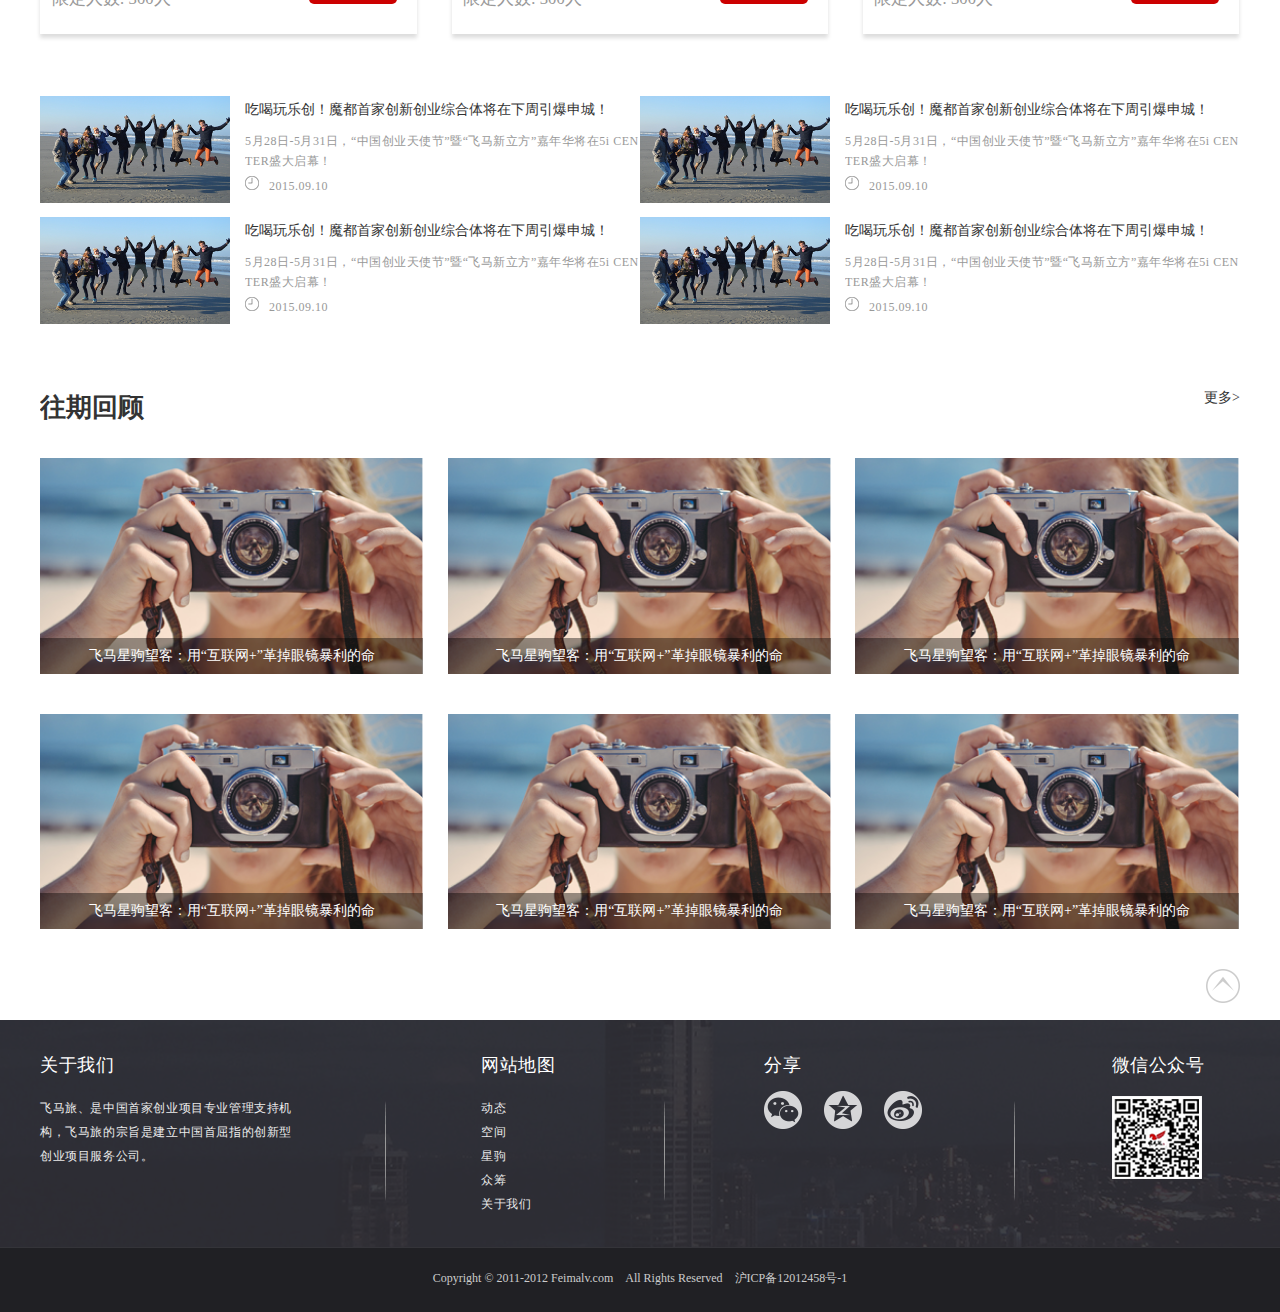
<file: html/ActivityList.html>
<!DOCTYPE html PUBLIC "-//W3C//DTD XHTML 1.0 Transitional//EN" "http://www.w3.org/TR/xhtml1/DTD/xhtml1-transitional.dtd">
<html xmlns="http://www.w3.org/1999/xhtml">
	<head>
		<meta http-equiv="Content-Type" content="text/html; charset=utf-8" />
		<meta http-equiv="X-UA-Compatible" content="IE=edge">
		<meta name="keywords" content="" />
		<meta name="description" content="">
		<meta name="viewport" content="width=device-width, initial-scale=1">
		<title>活动列表</title>
		<link rel="stylesheet" href="../css/normalize.css" />
		<link rel="stylesheet" href="../css/common.css" />
        <link rel="stylesheet" href="../css/ActivityList.css" />
	</head>

	<body>
		<div class="wrap">
			<!--Begin公共头部-->
			<div class="head">
				<div class="top">
					<div class="container clearfix">
						<div class="logo fl"><a href="index.html"><img src="../images/logo.png"/></a></div>
						<div class="topNav fl">
							<ul>
								<li><a href="../html/index.html">首页</a></li>
								<li>
									<a href="DynamicColumn.html">动态</a>
									<div class="twoNav activityNavTwo">
										<div class="container">
											<a href="javascript:void(0)">资讯</a><a href="ActivityList.html">活动</a>
										</div>
									</div>
								</li>
								<li><a href="space.html">空间</a></li>
								<li><a href="javascript:void(0)">星驹</a></li>
								<li><a href="javascript:void(0)">众筹</a></li>
								<li>
									<a href="javascript:void(0)">关于我们</a>
									<div class="twoNav aboutUsNavTwo">
										<div class="container">
											<a href="javascript:void(0)">关于飞马旅</a><a href="javascript:void(0)">企业招聘</a>
										</div>
									</div>
								</li>
							</ul>
							<!--<div class="twoNav activityNavTwo">
								<a href="">资讯</a><a href="">活动</a>
							</div>
							-->
						</div>
						<div class="topContact fl">
							<a href="../aboutUs/about.html" class="topEmail">BP投递</a>
							<a href="../html/join.html" class="topTelephone">招商热线</a>
						</div>
						<div class="topSearch fr">
							<input type="text" name="" id="" value="" />
						</div>
						<div class="topMoblie">
							<a href="javascript:void()" class="navIcon"></a>
							<a href="" class="searchIcon"></a>
						</div>
						<div class="mobileNav">
							<ul>
								<li><a href="../html/index.html">首页</a></li>
								<li>
									<a href="javascript:void(0)">动态</a>
									<ul class="twoNavWrap">
										<li><a href="DynamicColumn.html">资讯</a></li>
										<li><a href="ActivityList.html">活动</a></li>
									</ul>
								</li>
								<li><a href="../html/space.html">空间</a></li>
								<li><a href="">星驹</a></li>
								<li><a href="">众筹</a></li>	
								<li>
									<a href="javascript:void(0)">关于我们</a>
									<ul class="twoNavWrap">
										<li><a href="javascript:void(0)">关于飞马旅</a></li>
										<li><a href="javascript:void(0)">企业招聘</a></li>
									</ul>
								</li>
							</ul>
							<div class="topContactMb">
								<a href="../aboutUs/about.html" class="topEmail fl">BP投递</a>
								<a href="../html/join.html" class="topTelephone fr">招商热线</a>
							</div>
						</div>
					</div>	
				</div>
			</div>
			<!--End公共头部-->
	
			<!--Begin主内容区-->
			<div class="main">
				<!--主页内容区banner图，随实际需要而定-->
				<div class="indexBanner">
	              <div class="slides02">
	                  <div class="images">
	                    <a href="">
	                    	<img src="../images/banner.png" class="pcImg"/>
	                    	<img src="../images/indexBannerMobile02.jpg" class="mobileImg"/>
	                    </a>
	                  </div>  
	                  <div class="images">
	                    <a href="">
	                    	<img src="../images/banner.png" class="pcImg"/>
	                    	<img src="../images/indexBannerMobile02.jpg" class="mobileImg"/>
	                    </a>
	                  </div>   
	                  <div class="images">
	                    <a href="">
	                    	<img src="../images/banner.png" class="pcImg"/>
	                    	<img src="../images/indexBannerMobile02.jpg" class="mobileImg"/>
	                    </a>
	                  </div>               
	              </div>
			    </div>
			    <div class="content">
		            <div class="container">
			            <!-- 品牌活动 -->
			            <div class="BrandActivities">
			            	<h3>品牌活动</h3>
			            	<!-- 品牌活动列表 -->
			            	<div class="BrandActivities-list">
				            	<div class="BrandActivities-list-head Activities-list">
					            	<ul>
					            		<li>
						            	<a href="ActivityDetail.html">
						            		<div class="Activities-img">
						        				<img src="../images/spacelist1.png">
						        			</div>
						            	</a>
					        				<!-- 我要报名pc端 -->
							            	<div class="BrandActivities-Signup pc">
							            		<h2><a href="ActivityDetail.html">【飞马游学】硅谷+东海岸</a></h2>
							            		<p>已报名：<span>195</span>个</p>
							            		<p>限定人数: 300人</p>
							            		<div class="Signup-button">
							            		<p>我要报名</p>
							            	</div>
							            	</div>
											<!-- 我要报名手机端 -->
											<div class="BrandActivities-Signup mobile M">
							            		<h2><a href="ActivityDetail.html">【飞马游学】硅谷+东海岸</a></h2>
							            		<p><span>已报名：185人</span>限定人数: 300人</p>
							            		<div class="Signup-button">
							            		<p>报名</p>
							            	</div>
							            	<div class="mobile-add">
							            		<dl class="clearfix">
							            			<dt><i><img src="../images/localIcon.png"></i>上海</dt>
							            			<dd><i><img src="../images/TimeIcon.png"></i>2015-05-28</dd>
							            		</dl>
							            	</div>
							            	</div>
					        			</li>
					        			
					            		<li>
						            	<a href="ActivityDetail.html">
						            		<div class="Activities-img">
						        				<img src="../images/spacelist1.png">
						        			</div>
						            	</a>
					        				<!-- 我要报名pc端 -->
							            	<div class="BrandActivities-Signup pc">
							            		<h2><a href="ActivityDetail.html">【飞马游学】硅谷+东海岸</a></h2>
							            		<p>已报名：<span>195</span>个</p>
							            		<p>限定人数: 300人</p>
							            		<div class="Signup-button">
							            		<p>我要报名</p>
							            	</div>
							            	</div>
											<!-- 我要报名手机端 -->
											<div class="BrandActivities-Signup mobile M">
							            		<h2><a href="ActivityDetail.html">【飞马游学】硅谷+东海岸</a></h2>
							            		<p><span>已报名：185人</span>限定人数: 300人</p>
							            		<div class="Signup-button">
							            		<p>报名</p>
							            	</div>
							            	<div class="mobile-add">
							            		<dl class="clearfix">
							            			<dt><i><img src="../images/localIcon.png"></i>上海</dt>
							            			<dd><i><img src="../images/TimeIcon.png"></i>2015-05-28</dd>
							            		</dl>
							            	</div>
							            	</div>
					        			</li>
					            		<li>
						            	<a href="ActivityDetail.html">
						            		<div class="Activities-img">
						        				<img src="../images/spacelist1.png">
						        			</div>
						            	</a>
					        				<!-- 我要报名pc端 -->
							            	<div class="BrandActivities-Signup pc">
							            		<h2><a href="ActivityDetail.html">【飞马游学】硅谷+东海岸</a></h2>
							            		<p>已报名：<span>195</span>个</p>
							            		<p>限定人数: 300人</p>
							            		<div class="Signup-button">
							            		<p>我要报名</p>
							            	</div>
							            	</div>
											<!-- 我要报名手机端 -->
											<div class="BrandActivities-Signup mobile M">
							            		<h2><a href="ActivityDetail.html">【飞马游学】硅谷+东海岸</a></h2>
							            		<p><span>已报名：185人</span>限定人数: 300人</p>
							            		<div class="Signup-button">
							            		<p>报名</p>
							            	</div>
							            	<div class="mobile-add">
							            		<dl class="clearfix">
							            			<dt><i><img src="../images/localIcon.png"></i>上海</dt>
							            			<dd><i><img src="../images/TimeIcon.png"></i>2015-05-28</dd>
							            		</dl>
							            	</div>
							            	</div>
					        			</li>
					        		</ul>
				            	</div>
								<div style="clear: both;"></div>
								<div class="BrandActivities-list-foot" >
									<dl>
										<a href="ActivityDetail.html">
											<dt><img src="../images/spacelist6.png"></dt>
										</a>
										
										<dd>
											<a href="ActivityDetail.html">
											<h2>吃喝玩乐创！魔都首家创新创业综合体将在下周引爆申城！</h2>
											</a>
											<p class="BrandActivities-introduce">5月28日-5月31日，“中国创业天使节”暨“飞马新立方”嘉年华将在5i CENTER盛大启幕！</p>
											<p class="BrandActivities-time"><i><img src="../images/timeclock.png"></i>2015.09.10</p>
										</dd>
									</dl>
									<dl>
										<a href="ActivityDetail.html">
											<dt><img src="../images/spacelist6.png"></dt>
										</a>
										
										<dd>
											<a href="ActivityDetail.html">
											<h2>吃喝玩乐创！魔都首家创新创业综合体将在下周引爆申城！</h2>
											</a>
											<p class="BrandActivities-introduce">5月28日-5月31日，“中国创业天使节”暨“飞马新立方”嘉年华将在5i CENTER盛大启幕！</p>
											<p class="BrandActivities-time"><i><img src="../images/timeclock.png"></i>2015.09.10</p>
										</dd>
									</dl>
									<dl>
										<a href="ActivityDetail.html">
											<dt><img src="../images/spacelist6.png"></dt>
										</a>
										
										<dd>
											<a href="ActivityDetail.html">
											<h2>吃喝玩乐创！魔都首家创新创业综合体将在下周引爆申城！</h2>
											</a>
											<p class="BrandActivities-introduce">5月28日-5月31日，“中国创业天使节”暨“飞马新立方”嘉年华将在5i CENTER盛大启幕！</p>
											<p class="BrandActivities-time"><i><img src="../images/timeclock.png"></i>2015.09.10</p>
										</dd>
									</dl>
									<dl>
										<a href="ActivityDetail.html">
											<dt><img src="../images/spacelist6.png"></dt>
										</a>
										
										<dd>
											<a href="ActivityDetail.html">
											<h2>吃喝玩乐创！魔都首家创新创业综合体将在下周引爆申城！</h2>
											</a>
											<p class="BrandActivities-introduce">5月28日-5月31日，“中国创业天使节”暨“飞马新立方”嘉年华将在5i CENTER盛大启幕！</p>
											<p class="BrandActivities-time"><i><img src="../images/timeclock.png"></i>2015.09.10</p>
										</dd>
									</dl>
								</div>
							<div style="clear: both;"></div>
			            	</div>
			            </div>
						<!-- 园区活动 -->
			          	<div class="BrandActivities">
			            	<h3>园区活动</h3>
			            	<!-- 园区活动列表 -->
			            	<div class="BrandActivities-list">
				            	<div class="BrandActivities-list-head Activities-list">
					            	<ul>
					            		<li>
						            	<a href="ActivityDetail.html">
						            		<div class="Activities-img">
						        				<img src="../images/spacelist1.png">
						        			</div>
						            	</a>
					        				<!-- 我要报名pc端 -->
							            	<div class="BrandActivities-Signup pc">
							            		<h2><a href="ActivityDetail.html">【飞马游学】硅谷+东海岸</a></h2>
							            		<p>已报名：<span>195</span>个</p>
							            		<p>限定人数: 300人</p>
							            		<div class="Signup-button">
							            		<p>我要报名</p>
							            	</div>
							            	</div>
											<!-- 我要报名手机端 -->
											<div class="BrandActivities-Signup mobile M">
							            		<h2><a href="ActivityDetail.html">【飞马游学】硅谷+东海岸</a></h2>
							            		<p><span>已报名：185人</span>限定人数: 300人</p>
							            		<div class="Signup-button">
							            		<p>报名</p>
							            	</div>
							            	<div class="mobile-add">
							            		<dl class="clearfix">
							            			<dt><i><img src="../images/localIcon.png"></i>上海</dt>
							            			<dd><i><img src="../images/TimeIcon.png"></i>2015-05-28</dd>
							            		</dl>
							            	</div>
							            	</div>
					        			</li>
					        			
					            		<li>
						            	<a href="ActivityDetail.html">
						            		<div class="Activities-img">
						        				<img src="../images/spacelist1.png">
						        			</div>
						            	</a>
					        				<!-- 我要报名pc端 -->
							            	<div class="BrandActivities-Signup pc">
							            		<h2><a href="ActivityDetail.html">【飞马游学】硅谷+东海岸</a></h2>
							            		<p>已报名：<span>195</span>个</p>
							            		<p>限定人数: 300人</p>
							            		<div class="Signup-button">
							            		<p>我要报名</p>
							            	</div>
							            	</div>
											<!-- 我要报名手机端 -->
											<div class="BrandActivities-Signup mobile M">
							            		<h2><a href="ActivityDetail.html">【飞马游学】硅谷+东海岸</a></h2>
							            		<p><span>已报名：185人</span>限定人数: 300人</p>
							            		<div class="Signup-button">
							            		<p>报名</p>
							            	</div>
							            	<div class="mobile-add">
							            		<dl class="clearfix">
							            			<dt><i><img src="../images/localIcon.png"></i>上海</dt>
							            			<dd><i><img src="../images/TimeIcon.png"></i>2015-05-28</dd>
							            		</dl>
							            	</div>
							            	</div>
					        			</li>
					            		<li>
						            	<a href="ActivityDetail.html">
						            		<div class="Activities-img">
						        				<img src="../images/spacelist1.png">
						        			</div>
						            	</a>
					        				<!-- 我要报名pc端 -->
							            	<div class="BrandActivities-Signup pc">
							            		<h2><a href="ActivityDetail.html">【飞马游学】硅谷+东海岸</a></h2>
							            		<p>已报名：<span>195</span>个</p>
							            		<p>限定人数: 300人</p>
							            		<div class="Signup-button">
							            		<p>我要报名</p>
							            	</div>
							            	</div>
											<!-- 我要报名手机端 -->
											<div class="BrandActivities-Signup mobile M">
							            		<h2><a href="ActivityDetail.html">【飞马游学】硅谷+东海岸</a></h2>
							            		<p><span>已报名：185人</span>限定人数: 300人</p>
							            		<div class="Signup-button">
							            		<p>报名</p>
							            	</div>
							            	<div class="mobile-add">
							            		<dl class="clearfix">
							            			<dt><i><img src="../images/localIcon.png"></i>上海</dt>
							            			<dd><i><img src="../images/TimeIcon.png"></i>2015-05-28</dd>
							            		</dl>
							            	</div>
							            	</div>
					        			</li>
					        		</ul>
				            	</div>
								<div style="clear: both;"></div>
								<div class="BrandActivities-list-foot" >
									<dl>
										<a href="ActivityDetail.html">
											<dt><img src="../images/spacelist6.png"></dt>
										</a>
										
										<dd>
											<a href="ActivityDetail.html">
											<h2>吃喝玩乐创！魔都首家创新创业综合体将在下周引爆申城！</h2>
											</a>
											<p class="BrandActivities-introduce">5月28日-5月31日，“中国创业天使节”暨“飞马新立方”嘉年华将在5i CENTER盛大启幕！</p>
											<p class="BrandActivities-time"><i><img src="../images/timeclock.png"></i>2015.09.10</p>
										</dd>
									</dl>
									<dl>
										<a href="ActivityDetail.html">
											<dt><img src="../images/spacelist6.png"></dt>
										</a>
										
										<dd>
											<a href="ActivityDetail.htmlv">
											<h2>吃喝玩乐创！魔都首家创新创业综合体将在下周引爆申城！</h2>
											</a>
											<p class="BrandActivities-introduce">5月28日-5月31日，“中国创业天使节”暨“飞马新立方”嘉年华将在5i CENTER盛大启幕！</p>
											<p class="BrandActivities-time"><i><img src="../images/timeclock.png"></i>2015.09.10</p>
										</dd>
									</dl>
									<dl>
										<a href="ActivityDetail.html">
											<dt><img src="../images/spacelist6.png"></dt>
										</a>
										
										<dd>
											<a href="ActivityDetail.html">
											<h2>吃喝玩乐创！魔都首家创新创业综合体将在下周引爆申城！</h2>
											</a>
											<p class="BrandActivities-introduce">5月28日-5月31日，“中国创业天使节”暨“飞马新立方”嘉年华将在5i CENTER盛大启幕！</p>
											<p class="BrandActivities-time"><i><img src="../images/timeclock.png"></i>2015.09.10</p>
										</dd>
									</dl>
									<dl>
										<a href="ActivityDetail.html">
											<dt><img src="../images/spacelist6.png"></dt>
										</a>
										
										<dd>
											<a href="ActivityDetail.html">
											<h2>吃喝玩乐创！魔都首家创新创业综合体将在下周引爆申城！</h2>
											</a>
											<p class="BrandActivities-introduce">5月28日-5月31日，“中国创业天使节”暨“飞马新立方”嘉年华将在5i CENTER盛大启幕！</p>
											<p class="BrandActivities-time"><i><img src="../images/timeclock.png"></i>2015.09.10</p>
										</dd>
									</dl>
								</div>
							<div style="clear: both;"></div>
			            	</div>
			            </div>
			            <!-- 往期回顾 -->
		            	<div class="ichuangyeWrap">
		           	    	<div class="ichuangyeList container">
		           	    	<h3>往期回顾</h3>
		           	    	<span><a href="">更多></a></span>
		           	    		<div class="clearfix">
			           	    		<a href="">
			           	    			<dl>
			           	    				<dt><img src="../images/spacelist4.png"/></dt>
			           	    				<dd><h2>飞马星驹望客：用“互联网+”革掉眼镜暴利的命</h2></dd>
			           	    			</dl>
			           	    		</a>
			           	    		<a href="">
			           	    			<dl>
			          	    				<dt><img src="../images/spacelist4.png"/></dt>
			           	    				<dd><h2>飞马星驹望客：用“互联网+”革掉眼镜暴利的命</h2></dd>
			           	    			</dl>
			           	    		</a>
			           	    		<a href="">
			           	    			<dl>
			           	    				<dt><img src="../images/spacelist4.png"/></dt>
			           	    				<dd><h2>飞马星驹望客：用“互联网+”革掉眼镜暴利的命</h2></dd>
			           	    			</dl>
			           	    		</a>
		           	    			<a href="">
			           	    			<dl>
			           	    				<dt><img src="../images/spacelist4.png"/></dt>
			           	    				<dd><h2>飞马星驹望客：用“互联网+”革掉眼镜暴利的命</h2></dd>
			           	    			</dl>
			           	    		</a>
			           	    		<a href="">
			           	    			<dl>
			          	    				<dt><img src="../images/spacelist4.png"/></dt>
			           	    				<dd><h2>飞马星驹望客：用“互联网+”革掉眼镜暴利的命</h2></dd>
			           	    			</dl>
			           	    		</a>
			           	    		<a href="">
			           	    			<dl>
			           	    				<dt><img src="../images/spacelist4.png"/></dt>
			           	    				<dd><h2>飞马星驹望客：用“互联网+”革掉眼镜暴利的命</h2></dd>
			           	    			</dl>
			           	    		</a>
		           	    		</div>
		           	    	</div>
		            	</div>
		            	<!--置顶-->
		            	<div class="clearfix">
							<div class="floatBox">
								<a href="javascript:scrollTo(0,0);" class="returnTop"></a>
							</div>
						</div>
		            </div>
	            </div>
			</div>
			<!--End主容区-->
	
			<!--Begin公共底部-->
			<div class="foot">
				<div class="bottom">
					<div class="container clearfix">
						<div class="footAbout clearfix fl">
	                        <h2>关于我们</h2>
	                        <div>飞马旅、是中国首家创业项目专业管理支持机构，飞马旅的宗旨是建立中国首屈指的创新型创业项目服务公司。</div>
	                    </div>
						<div class="footMap fl">
						  	<h2>网站地图</h2>
		                    <div>
		                    	<ul>
		                    		<li><a href="">动态</a></li>
		                    		<li><a href="">空间</a></li>
		                    		<li><a href="">星驹</a></li>
		                    		<li><a href="">众筹</a></li>
		                    		<li><a href="">关于我们</a></li>
		                    	</ul>
		                    </div>
		                </div>
		                <div class="footShare fl">
						  	<h2>分享</h2>
		                    <div>
		                    	<div id="bdShare">
	                                <!-- JiaThis Button BEGIN -->
	                                <div class="jiathis_style">
	                                    <a class="jiathis_button_weixin"></a>
	                                    <a class="jiathis_button_qzone"></a>  
	                                    <a class="jiathis_button_tsina"></a>                                   
	                                </div>    
	                                <!-- JiaThis Button END -->
	                            </div>
		                    </div>
		                </div>
		                <div class="footWeixin fl">
		                	<h2>微信公众号</h2>
		                	<div>
		                		<img src="../images/code.png"/>
		                	</div>
		                </div>
					</div>
				</div>
				<div class="bottomBar">
	             <div class="container">
	              <p>Copyright © 2011-2012 Feimalv.com　All Rights Reserved　沪ICP备12012458号-1</p>
	             </div> 
	            </div>
			</div>
		</div>
		<!-- 弹窗 -->
		<div class="mask" style="display: none;"></div>
		<div class="popBox" style="display: none;">
		<form>
			<div class="form-input">
				<ul>
					<li><label><span>*</span>公司:</label><input type="text" name="company" class="required valid"><div class="errorWrap"></div>
</li>
					<li><label><span>*</span>姓名:</label><input type="text" name="name" class="required valid"><div class="errorWrap"></div>
</li>
					<li><label><span>*</span>电话:</label><input type="tel" name="tel" class="required tel mobile"><div class="errorWrap"></div>
</li>
					<li><label><span>*</span>E-MAIL:</label><input type="email" name="email" class="required email"><div class="errorWrap"></div>
</li>
					<li class="textAreaWrap"><label><span>*</span>留言:</label><textarea class="required valid"></textarea><div class="errorWrap"></div></li>
				</ul>
			</div>
			<div class="submitWrap submit">
			<!-- <p>(*)为必填项</p> -->
<!--         		<a href="javascript:void(0)" class="close">提交信息</a>
        		<a href="javascript:void(0)" class="sure">重新填写</a> -->
        		<input type="submit" value="提交信息" class="submit">
        		<input type="reset"  value="重新填写" class="reset">
        	</div>
			<a href="javascript:void(0)" class="popClose"></a>
        </div>
		</form>

		<!-- 成功或者失败弹框 -->
		<div class="success" style="display: none;">
			<h2>提交报名信息成功！</h2>
			<button class="Success-Button">返回</button>
		</div>
		<div class="fail" style="display: none;">
			<h2>提交报名信息失败！</h2>
			<button class="Fail-Button">返回</button>
		</div>

		<!--End公共底部-->

		<script type="text/javascript" src="../js/jquery-1.7.1.min.js"></script>
        <script type="text/javascript" src="../js/common.js"></script>
        <script type="text/javascript" src="../js/jquery.slides.min.js"></script>
        <script type="text/javascript" src='../js/jquery.validate.js'></script>
        <script type="text/javascript" src="http://v3.jiathis.com/code/jia.js" charset="utf-8"></script>

        <script type="text/javascript">
        $(function() {
        		/*提示信息*/
			 $("form").validate({
				errorPlacement: function(error, element) { //错误信息显示位置
					$(element).parent().children(".errorWrap").html(error);
				}
			});
			/*弹窗*/
			$(".Signup-button p").on("click",function(){
				$(".mask").fadeIn();
				$(".popBox").fadeIn();
			})
			$(".popBox .popClose").on("click",function(){
				$(".mask").fadeOut();
				$(".popBox").fadeOut();
			})
			// 返回
			$(".Success-Button").on("click",function(){
				$(".mask").fadeOut();
				$(".popBox").fadeOut();
				$(".success").fadeOut();

			})
			$(".Fail-Button").on("click",function(){
				$(".mask").fadeOut();
				$(".popBox").fadeOut();
				$(".fail").fadeOut();
			})

			//提交
			$(".submitWrap .submit").on("click",function(){
				$(".success").fadeIn();
			})


		 if($('.slides .images').size()>1){
          $('.slides').slidesjs({
          width:1500,
          height:600,
          navigation:false,
		  play: {
		  active: true,
	      effect: "slide",
	      interval: 3000,
		  auto: true,
		  swap: true,
	      restartDelay: 2500,
		  pauseOnHover:true
	    }
      })
	   var w=$('.slides ul').width()/2;
	   $('.slides ul').css('margin-left',-w);
     };


});
        </script>
	</body>
</html>
</file>
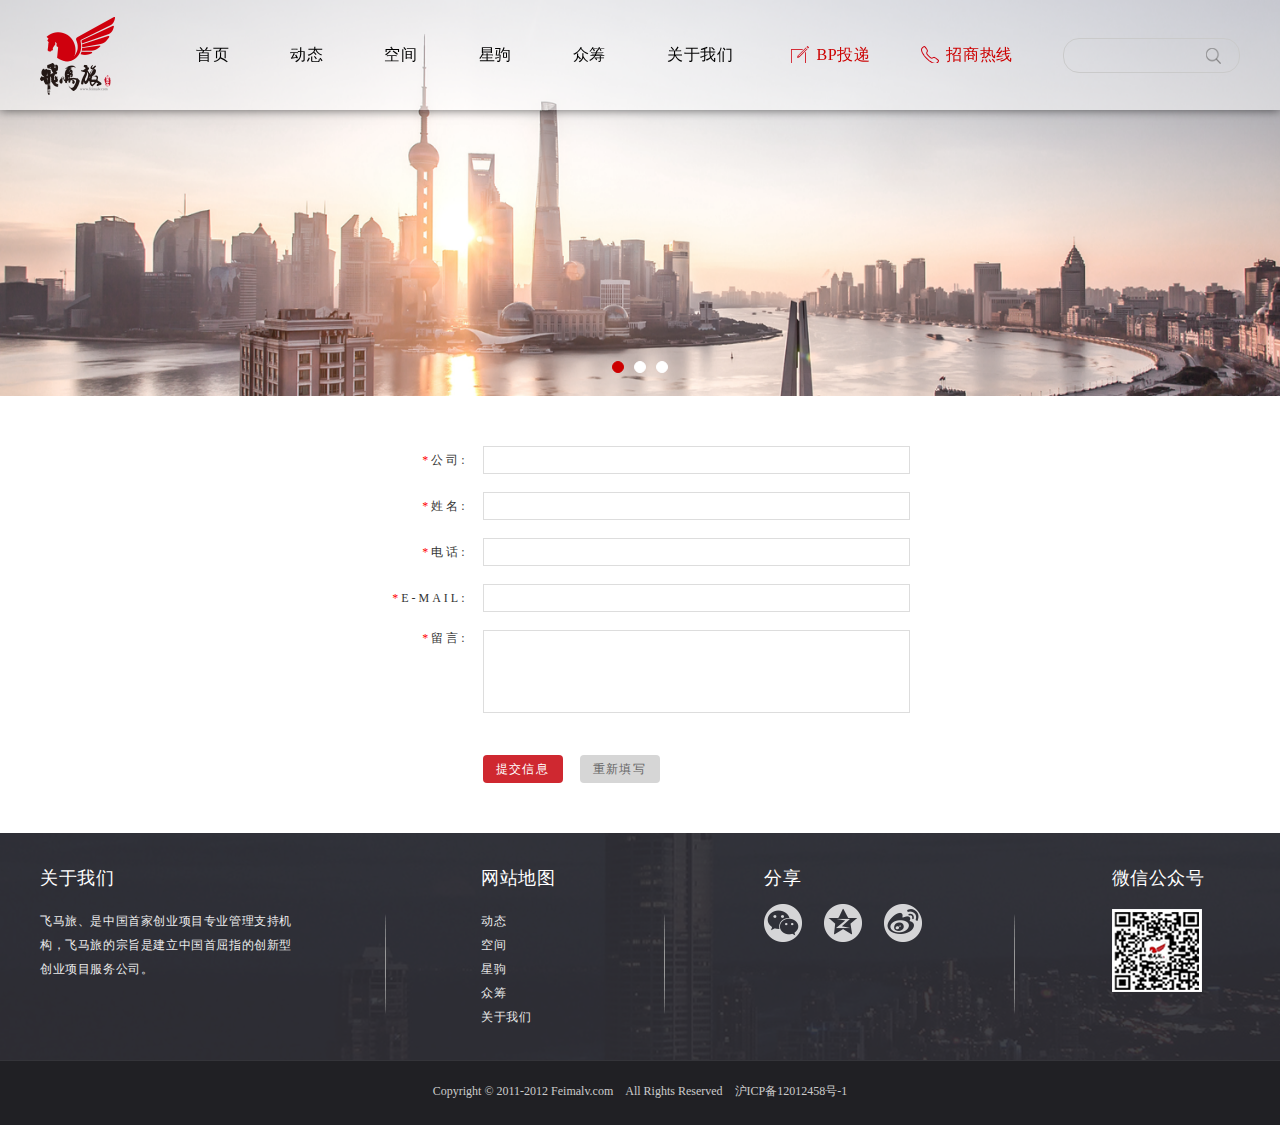
<file: html/apply.html>
<!DOCTYPE html PUBLIC "-//W3C//DTD XHTML 1.0 Transitional//EN" "http://www.w3.org/TR/xhtml1/DTD/xhtml1-transitional.dtd">
<html xmlns="http://www.w3.org/1999/xhtml">
	<head>
		<meta http-equiv="Content-Type" content="text/html; charset=utf-8" />
		<meta http-equiv="X-UA-Compatible" content="IE=edge">
		<meta name="keywords" content="" />
		<meta name="description" content="">
		<meta name="viewport" content="width=device-width, initial-scale=1">
		<title>我要报名</title>
		<link rel="stylesheet" href="../css/normalize.css" />
		<link rel="stylesheet" href="../css/common.css" />
        <link rel="stylesheet" href="../css/apply.css" />
	</head>

	<body>
		<div class="wrap">
			<!--Begin公共头部-->
			<div class="head">
				<div class="top">
					<div class="container clearfix">
						<div class="logo fl"><a href="index.html"><img src="../images/logo.png"/></a></div>
						<div class="topNav fl">
							<ul>
								<li><a href="../html/index.html">首页</a></li>
								<li>
									<a href="DynamicColumn.html">动态</a>
									<div class="twoNav activityNavTwo">
										<div class="container">
											<a href="javascript:void(0)">资讯</a><a href="ActivityList.html">活动</a>
										</div>
									</div>
								</li>
								<li><a href="space.html">空间</a></li>
								<li><a href="javascript:void(0)">星驹</a></li>
								<li><a href="javascript:void(0)">众筹</a></li>
								<li>
									<a href="javascript:void(0)">关于我们</a>
									<div class="twoNav aboutUsNavTwo">
										<div class="container">
											<a href="javascript:void(0)">关于飞马旅</a><a href="javascript:void(0)">企业招聘</a>
										</div>
									</div>
								</li>
							</ul>
							<!--<div class="twoNav activityNavTwo">
								<a href="">资讯</a><a href="">活动</a>
							</div>
							-->
						</div>
						<div class="topContact fl">
							<a href="../aboutUs/about.html" class="topEmail">BP投递</a>
							<a href="../html/join.html" class="topTelephone">招商热线</a>
						</div>
						<div class="topSearch fr">
							<input type="text" name="" id="" value="" />
						</div>
						<div class="topMoblie">
							<a href="javascript:void()" class="navIcon"></a>
							<a href="" class="searchIcon"></a>
						</div>
						<div class="mobileNav">
							<ul>
								<li><a href="../html/index.html">首页</a></li>
								<li>
									<a href="javascript:void(0)">动态</a>
									<ul class="twoNavWrap">
										<li><a href="DynamicColumn.html">资讯</a></li>
										<li><a href="ActivityList.html">活动</a></li>
									</ul>
								</li>
								<li><a href="../html/space.html">空间</a></li>
								<li><a href="">星驹</a></li>
								<li><a href="">众筹</a></li>	
								<li>
									<a href="javascript:void(0)">关于我们</a>
									<ul class="twoNavWrap">
										<li><a href="javascript:void(0)">关于飞马旅</a></li>
										<li><a href="javascript:void(0)">企业招聘</a></li>
									</ul>
								</li>
							</ul>
							<div class="topContactMb">
								<a href="../aboutUs/about.html" class="topEmail fl">BP投递</a>
								<a href="../html/join.html" class="topTelephone fr">招商热线</a>
							</div>
						</div>
					</div>	
				</div>
			</div>
			<!--End公共头部-->
	
			<!--Begin主内容区-->
			<div class="main">
				<!--主页内容区banner图，随实际需要而定-->
				<div class="indexBanner">
	              <div class="slides02">
	                  <div class="images">
	                    <a href="">
	                    	<img src="../images/banner.png" class="pcImg"/>
	                    	<img src="../images/indexBannerMobile02.jpg" class="mobileImg"/>
	                    </a>
	                  </div>  
	                  <div class="images">
	                    <a href="">
	                    	<img src="../images/banner.png" class="pcImg"/>
	                    	<img src="../images/indexBannerMobile02.jpg" class="mobileImg"/>
	                    </a>
	                  </div>   
	                  <div class="images">
	                    <a href="">
	                    	<img src="../images/banner.png" class="pcImg"/>
	                    	<img src="../images/indexBannerMobile02.jpg" class="mobileImg"/>
	                    </a>
	                  </div>               
	              </div>
			    </div>
			    <div class="content">
		            <div class="container">
		            	<form>
							<div class="form-input">
								<ul>
									<li><label><span>*</span>公司:</label><input type="text" name="company" class="required valid"><div class="errorWrap"></div> </li>
									<li><label><span>*</span>姓名:</label><input type="text" name="name" class="required valid"><div class="errorWrap"></div> </li>
									<li><label><span>*</span>电话:</label><input type="tel" name="tel" class="required tel mobile"><div class="errorWrap"></div> </li>
									<li><label><span>*</span>E-MAIL:</label><input type="email" name="email" class="required email"><div class="errorWrap"></div> </li>
									<li class="textareaWrap"><label><span>*</span>留言:</label><textarea class="required valid"></textarea><div class="errorWrap"></div></li>
								</ul>
							</div>
							<div class="submitWrap submit">
				        		<input type="submit" value="提交信息" class="submit">
				        		<input type="reset"  value="重新填写" class="reset">
				        	</div>
						</form>
		            </div>
				</div>
			</div>
			<!--End主容区-->
	
			<!--Begin公共底部-->
			<div class="foot">
			<div class="bottom">
				<div class="container clearfix">
					<div class="footAbout clearfix fl">
                        <h2>关于我们</h2>
                        <div>飞马旅、是中国首家创业项目专业管理支持机构，飞马旅的宗旨是建立中国首屈指的创新型创业项目服务公司。</div>
                    </div>
					<div class="footMap fl">
					  	<h2>网站地图</h2>
	                    <div>
	                    	<ul>
	                    		<li><a href="">动态</a></li>
	                    		<li><a href="">空间</a></li>
	                    		<li><a href="">星驹</a></li>
	                    		<li><a href="">众筹</a></li>
	                    		<li><a href="">关于我们</a></li>
	                    	</ul>
	                    </div>
	                </div>
	                <div class="footShare fl">
					  	<h2>分享</h2>
	                    <div>
	                    	<div id="bdShare">
                                <!-- JiaThis Button BEGIN -->
                                <div class="jiathis_style">
                                    <a class="jiathis_button_weixin"></a>
                                    <a class="jiathis_button_qzone"></a>  
                                    <a class="jiathis_button_tsina"></a>                                   
                                </div>    
                                <!-- JiaThis Button END -->
                            </div>
	                    </div>
	                </div>
	                <div class="footWeixin fl">
	                	<h2>微信公众号</h2>
	                	<div>
	                		<img src="../images/code.png"/>
	                	</div>
	                </div>
				</div>
			</div>
			<div class="bottomBar">
             <div class="container">
              <p>Copyright © 2011-2012 Feimalv.com　All Rights Reserved　沪ICP备12012458号-1</p>
             </div> 
            </div>
		</div>
		</div>

		<script type="text/javascript" src="../js/jquery-1.7.1.min.js"></script>
        <script type="text/javascript" src="../js/common.js"></script>
        <script type="text/javascript" src="../js/jquery.slides.min.js"></script>
        <script type="text/javascript" src="../js/jquery.validate.js"></script>

        <script type="text/javascript">
        $(function() {
        		/*提示信息*/
			 $("form").validate({
				errorPlacement: function(error, element) { //错误信息显示位置
					$(element).parent().children(".errorWrap").html(error);
				}
			});
			/*弹窗*/
			$(".Signup-button p").on("click",function(){
				$(".mask").fadeIn();
				$(".popBox").fadeIn();
			})
			$(".popBox .popClose").on("click",function(){
				$(".mask").fadeOut();
				$(".popBox").fadeOut();
			})
			// 返回
			$(".Success-Button").on("click",function(){
				$(".mask").fadeOut();
				$(".popBox").fadeOut();
				$(".success").fadeOut();

			})
			$(".Fail-Button").on("click",function(){
				$(".mask").fadeOut();
				$(".popBox").fadeOut();
				$(".fail").fadeOut();
			})

			//提交
			$(".submitWrap .submit").on("click",function(){
				$(".success").fadeIn();
			})



});
        </script>
	</body>
</html>
</file>
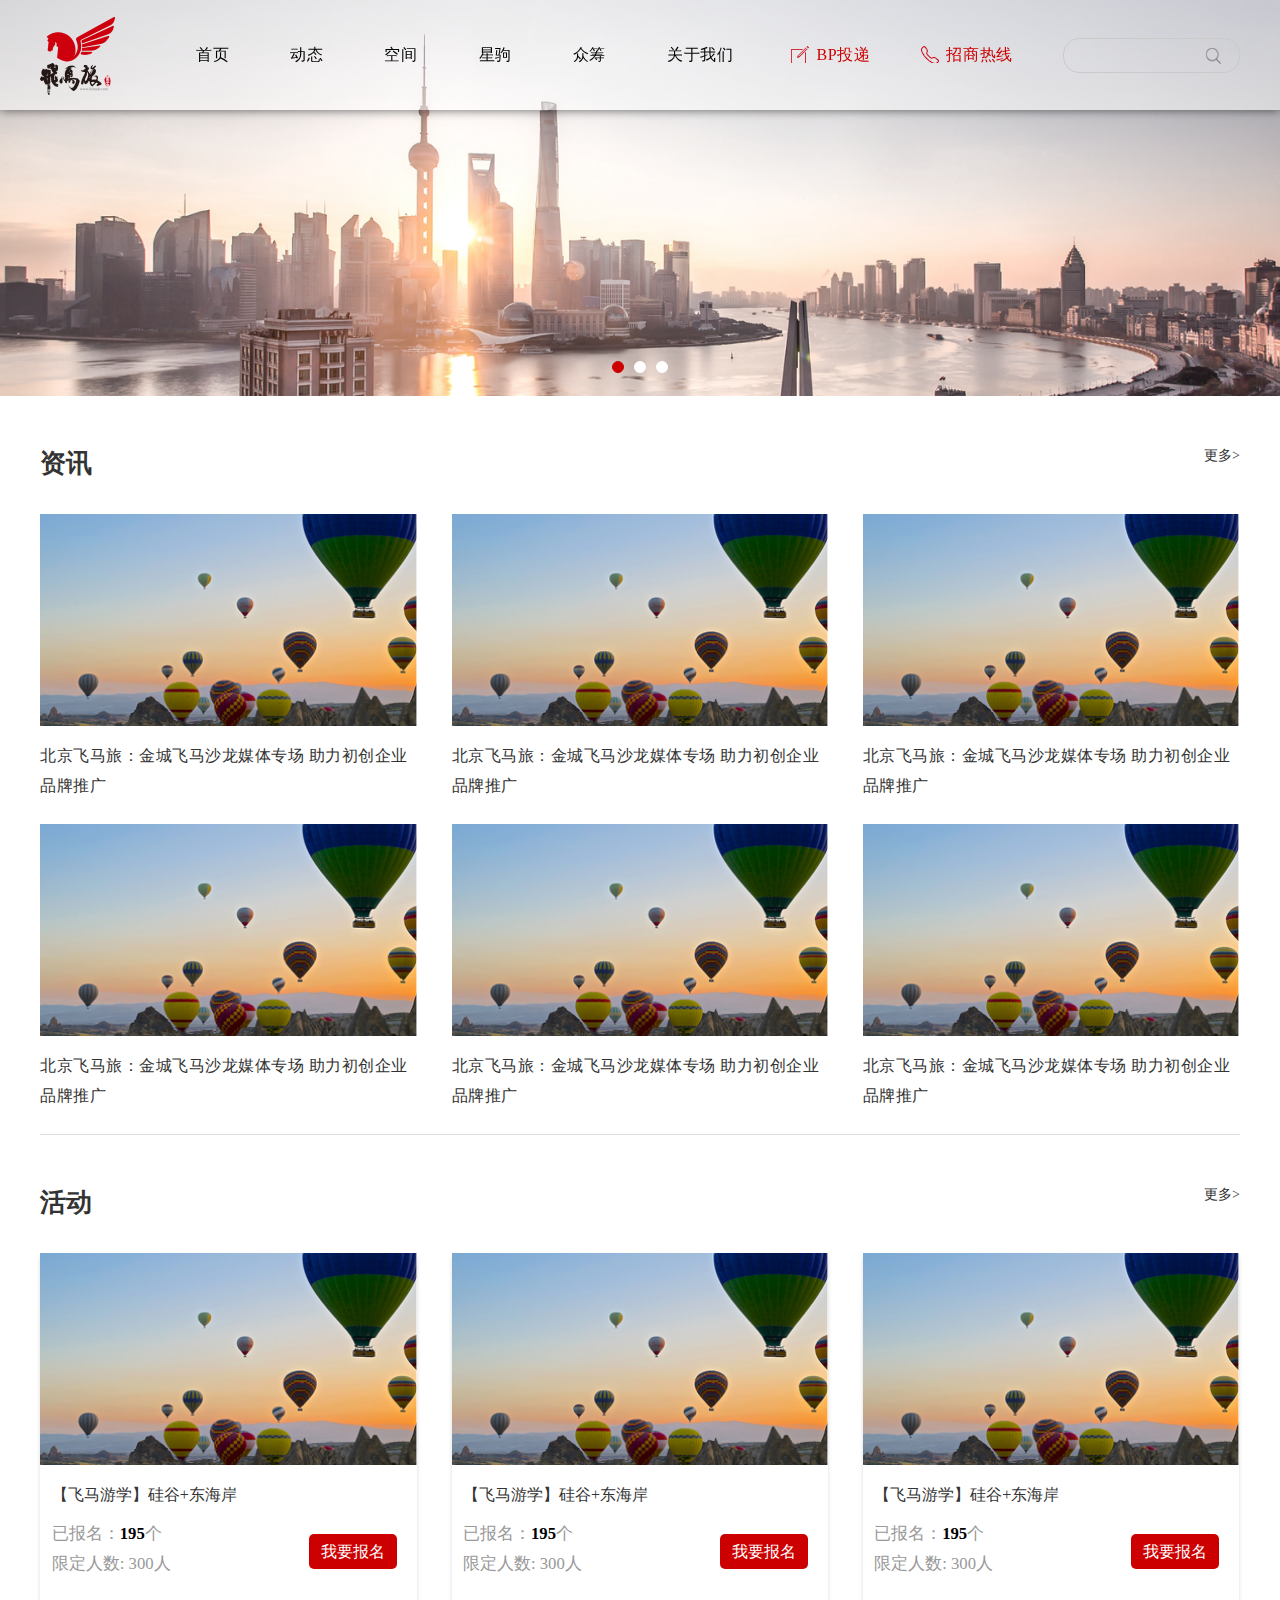
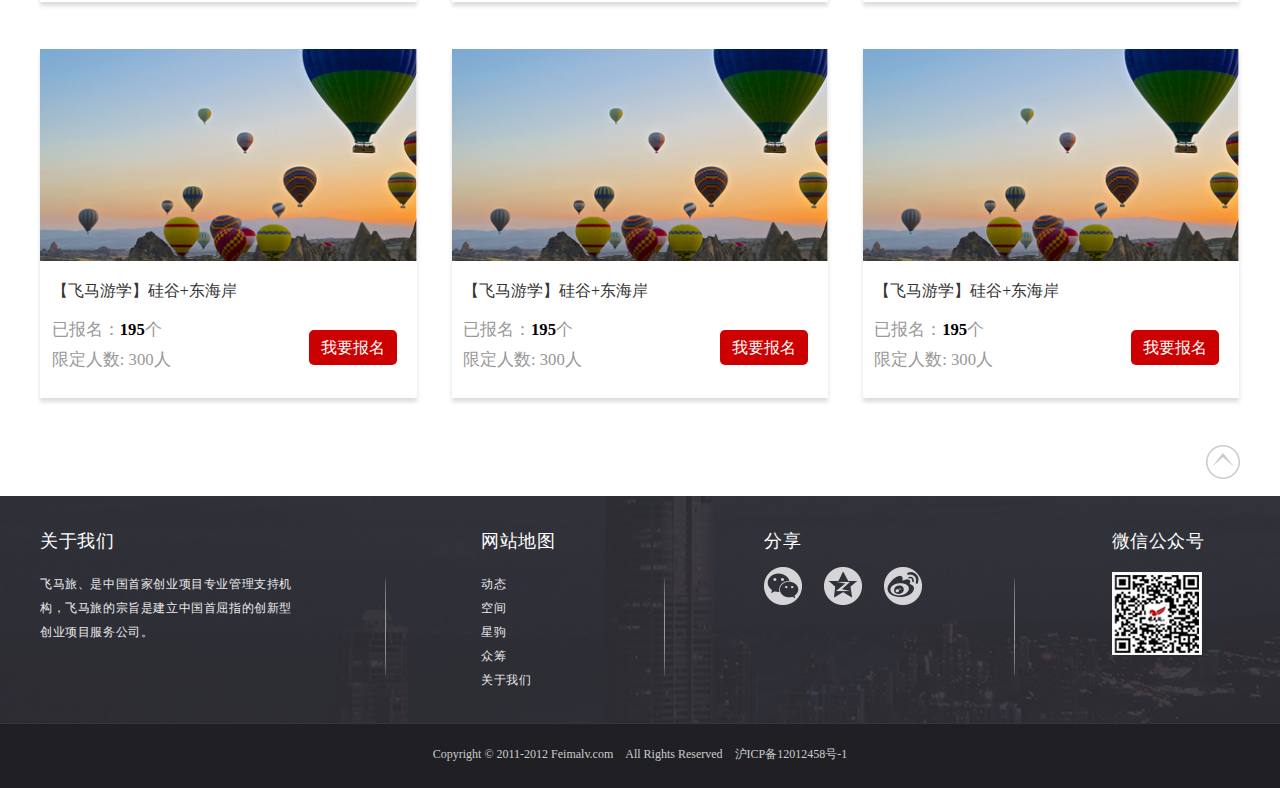
<file: html/DynamicColumn.html>
<!DOCTYPE html PUBLIC "-//W3C//DTD XHTML 1.0 Transitional//EN" "http://www.w3.org/TR/xhtml1/DTD/xhtml1-transitional.dtd">
<html xmlns="http://www.w3.org/1999/xhtml">
	<head>
		<meta http-equiv="Content-Type" content="text/html; charset=utf-8" />
		<meta http-equiv="X-UA-Compatible" content="IE=edge">
		<meta name="keywords" content="" />
		<meta name="description" content="">
		<meta name="viewport" content="width=device-width, initial-scale=1">
		<title>动态栏目</title>
		<link rel="stylesheet" href="../css/normalize.css" />
		<link rel="stylesheet" href="../css/common.css" />
        <link rel="stylesheet" href="../css/DynamicColumn.css" />
	</head>

	<body>
		<div class="wrap">
		<!--Begin公共头部-->
			<div class="head">
				<div class="top">
					<div class="container clearfix">
						<div class="logo fl"><a href="index.html"><img src="../images/logo.png"/></a></div>
						<div class="topNav fl">
							<ul>
								<li><a href="../html/index.html">首页</a></li>
								<li>
									<a href="DynamicColumn.html">动态</a>
									<div class="twoNav activityNavTwo">
										<div class="container">
											<a href="javascript:void(0)">资讯</a><a href="ActivityList.html">活动</a>
										</div>
									</div>
								</li>
								<li><a href="space.html">空间</a></li>
								<li><a href="javascript:void(0)">星驹</a></li>
								<li><a href="javascript:void(0)">众筹</a></li>
								<li>
									<a href="javascript:void(0)">关于我们</a>
									<div class="twoNav aboutUsNavTwo">
										<div class="container">
											<a href="javascript:void(0)">关于飞马旅</a><a href="javascript:void(0)">企业招聘</a>
										</div>
									</div>
								</li>
							</ul>
							<!--<div class="twoNav activityNavTwo">
								<a href="">资讯</a><a href="">活动</a>
							</div>
							-->
						</div>
						<div class="topContact fl">
							<a href="../aboutUs/about.html" class="topEmail">BP投递</a>
							<a href="../html/join.html" class="topTelephone">招商热线</a>
						</div>
						<div class="topSearch fr">
							<input type="text" name="" id="" value="" />
						</div>
						<div class="topMoblie">
							<a href="javascript:void()" class="navIcon"></a>
							<a href="" class="searchIcon"></a>
						</div>
						<div class="mobileNav">
							<ul>
								<li><a href="../html/index.html">首页</a></li>
								<li>
									<a href="javascript:void(0)" class="on">动态</a>
									<ul class="twoNavWrap">
										<li><a href="DynamicColumn.html">资讯</a></li>
										<li><a href="ActivityList.html">活动</a></li>
									</ul>
								</li>
								<li><a href="../html/space.html">空间</a></li>
								<li><a href="">星驹</a></li>
								<li><a href="">众筹</a></li>	
								<li>
									<a href="javascript:void(0)">关于我们</a>
									<ul class="twoNavWrap">
										<li><a href="javascript:void(0)">关于飞马旅</a></li>
										<li><a href="javascript:void(0)">企业招聘</a></li>
									</ul>
								</li>
							</ul>
							<div class="topContactMb">
								<a href="../aboutUs/about.html" class="topEmail fl">BP投递</a>
								<a href="../html/join.html" class="topTelephone fr">招商热线</a>
							</div>
						</div>
					</div>	
				</div>
			</div>
			<!--End公共头部-->

			<!--Begin主内容区-->
			<div class="main">
				<!--主页内容区banner图，随实际需要而定-->
				<div class="indexBanner">
	              <div class="slides02">
	                  <div class="images">
	                    <a href="">
	                    	<img src="../images/banner.png" class="pcImg"/>
	                    	<img src="../images/indexBannerMobile02.jpg" class="mobileImg"/>
	                    </a>
	                  </div>  
	                  <div class="images">
	                    <a href="">
	                    	<img src="../images/banner.png" class="pcImg"/>
	                    	<img src="../images/indexBannerMobile02.jpg" class="mobileImg"/>
	                    </a>
	                  </div>   
	                  <div class="images">
	                    <a href="">
	                    	<img src="../images/banner.png" class="pcImg"/>
	                    	<img src="../images/indexBannerMobile02.jpg" class="mobileImg"/>
	                    </a>
	                  </div>               
	              </div>
			    </div>
			    <div class="content">
		            <div class="container">
			            <!-- 资讯 -->
			            <div class="BrandActivities BActivities-01">
			            	<h3>资讯</h3>
			            	<span><a href="">更多></a></span>
			            	<!-- 资讯列表 -->
			            	<div class="BrandActivities-list">
				            	<div class="BrandActivities-list-head zixun">
					            	<ul class="clearfix">
					            		<li>
					            		<a href="">
					        				<div class="Activities-img zixun-img">
					        					<img src="../images/spacelist1.png">
					        				</div>
					        				<div class="DynamicColumn-introuce">
					        					<p>北京飞马旅：金城飞马沙龙媒体专场 助力初创企业品牌推广</p>
					        					<div class="DynamicColumn-time">
					        					<p><i><img src="../images/timeclock.png"></i>2015.09.10</p>
					        				</div>
					        				</div>
										</a>
					        			</li>
					            		<li>
					            		<a href="">
					        				<div class="Activities-img zixun-img">
					        					<img src="../images/spacelist1.png">
					        				</div>
					        				<div class="DynamicColumn-introuce">
					        					<p>北京飞马旅：金城飞马沙龙媒体专场 助力初创企业品牌推广</p>
					        					<div class="DynamicColumn-time">
					        					<p><i><img src="../images/timeclock.png"></i>2015.09.10</p>
					        				</div>
					        				</div>
										</a>
					        			</li>
										<li>
					            		<a href="">
					        				<div class="Activities-img zixun-img">
					        					<img src="../images/spacelist1.png">
					        				</div>
					        				<div class="DynamicColumn-introuce">
					        					<p>北京飞马旅：金城飞马沙龙媒体专场 助力初创企业品牌推广</p>
					        					<div class="DynamicColumn-time">
					        					<p><i><img src="../images/timeclock.png"></i>2015.09.10</p>
					        				</div>
					        				</div>
										</a>
					        			</li>
					            		<li>
					            		<a href="">
					        				<div class="Activities-img zixun-img">
					        					<img src="../images/spacelist1.png">
					        				</div>
					        				<div class="DynamicColumn-introuce">
					        					<p>北京飞马旅：金城飞马沙龙媒体专场 助力初创企业品牌推广</p>
					        					<div class="DynamicColumn-time">
					        					<p><i><img src="../images/timeclock.png"></i>2015.09.10</p>
					        				</div>
					        				</div>
										</a>
					        			</li>
					            		<li>
					            		<a href="">
					        				<div class="Activities-img zixun-img">
					        					<img src="../images/spacelist1.png">
					        				</div>
					        				<div class="DynamicColumn-introuce">
					        					<p>北京飞马旅：金城飞马沙龙媒体专场 助力初创企业品牌推广</p>
					        					<div class="DynamicColumn-time">
					        					<p><i><img src="../images/timeclock.png"></i>2015.09.10</p>
					        				</div>
					        				</div>
					        				
										</a>
					        			</li>
					            		<li>
					            		<a href="">
					        				<div class="Activities-img zixun-img">
					        					<img src="../images/spacelist1.png">
					        				</div>
					        				<div class="DynamicColumn-introuce">
					        					<p>北京飞马旅：金城飞马沙龙媒体专场 助力初创企业品牌推广</p>
					        					<div class="DynamicColumn-time">
					        					<p><i><img src="../images/timeclock.png"></i>2015.09.10</p>
					        				</div>
					        				</div>
										</a>
					        			</li>
					        		</ul>
				            	</div>
								<div style="clear: both;"></div>
			            	</div>
			            </div>
			           <!-- 品牌活动 -->
			            <div class="BrandActivities BActivities-02">
			            	<h3>活动</h3>
			            	<span><a href="ActivityList.html">更多></a></span>
			            	<!-- 品牌活动列表 -->
			            	<div class="BrandActivities-list list">
				            	<div class="BrandActivities-list-head Activities-list">
					            	<ul class="clearfix">
					        			<li>
					        				<div class="Activities-img Baoming">
						        				<a href="">
						        					<img src="../images/spacelist1.png">
						        				</a>
					        				</div>
					        				<!-- 我要报名pc端 -->
							            	<div class="BrandActivities-Signup pc">
							            		<h2><a href="">【飞马游学】硅谷+东海岸</a></h2>
							            		<p>已报名：<span>195</span>个</p>
							            		<p>限定人数: 300人</p>
							            		<div class="Signup-button">
							            		<p>我要报名</p>
							            	</div>
							            	</div>
											<!-- 我要报名手机端 -->
											<div class="BrandActivities-Signup mobile M">
							            		<h2><a href="">【飞马游学】硅谷+东海岸</a></h2>
							            		<p><span>已报名：185人</span>限定人数: 300人</p>
							            		<div class="Signup-button">
							            		<p>报名</p>
							            	</div>
							            	<div class="mobile-add">
							            		<dl class="clearfix">
							            			<dt><i><img src="../images/localIcon.png"></i>上海</dt>
							            			<dd><i><img src="../images/TimeIcon.png"></i>2015-05-28</dd>
							            		</dl>
							            	</div>
							            	</div>
					        			</li>
					        			<li>
					        				<div class="Activities-img Baoming">
						        				<a href="">
						        					<img src="../images/spacelist1.png">
						        				</a>
					        				</div>
					        				<!-- 我要报名pc端 -->
							            	<div class="BrandActivities-Signup pc">
							            		<h2><a href="">【飞马游学】硅谷+东海岸</a></h2>
							            		<p>已报名：<span>195</span>个</p>
							            		<p>限定人数: 300人</p>
							            		<div class="Signup-button">
							            		<p>我要报名</p>
							            	</div>
							            	</div>
											<!-- 我要报名手机端 -->
											<div class="BrandActivities-Signup mobile M">
							            		<h2><a href="">【飞马游学】硅谷+东海岸</a></h2>
							            		<p><span>已报名：185人</span>限定人数: 300人</p>
							            		<div class="Signup-button">
							            		<p>报名</p>
							            	</div>
							            	<div class="mobile-add">
							            		<dl class="clearfix">
							            			<dt><i><img src="../images/localIcon.png"></i>上海</dt>
							            			<dd><i><img src="../images/TimeIcon.png"></i>2015-05-28</dd>
							            		</dl>
							            	</div>
							            	</div>
			
					        			</li>
					        			<li>
					        				<div class="Activities-img Baoming">
						        				<a href="">
						        					<img src="../images/spacelist1.png">
						        				</a>
					        				</div>
					        				<!-- 我要报名pc端 -->
							            	<div class="BrandActivities-Signup pc">
							            		<h2><a href="">【飞马游学】硅谷+东海岸</a></h2>
							            		<p>已报名：<span>195</span>个</p>
							            		<p>限定人数: 300人</p>
							            		<div class="Signup-button">
							            		<p>我要报名</p>
							            	</div>
							            	</div>
											<!-- 我要报名手机端 -->
											<div class="BrandActivities-Signup mobile M">
							            		<h2><a href="">【飞马游学】硅谷+东海岸</a></h2>
							            		<p><span>已报名：185人</span>限定人数: 300人</p>
							            		<div class="Signup-button">
							            		<p>报名</p>
							            	</div>
							            	<div class="mobile-add">
							            		<dl class="clearfix">
							            			<dt><i><img src="../images/localIcon.png"></i>上海</dt>
							            			<dd><i><img src="../images/TimeIcon.png"></i>2015-05-28</dd>
							            		</dl>
							            	</div>
							            	</div>
					        			</li>
					        			<li>
					        				<div class="Activities-img Baoming">
						        				<a href="">
						        					<img src="../images/spacelist1.png">
						        				</a>
					        				</div>
					        				<!-- 我要报名pc端 -->
							            	<div class="BrandActivities-Signup pc">
							            		<h2><a href="">【飞马游学】硅谷+东海岸</a></h2>
							            		<p>已报名：<span>195</span>个</p>
							            		<p>限定人数: 300人</p>
							            		<div class="Signup-button">
							            		<p>我要报名</p>
							            	</div>
							            	</div>
											<!-- 我要报名手机端 -->
											<div class="BrandActivities-Signup mobile M">
							            		<h2><a href="">【飞马游学】硅谷+东海岸</a></h2>
							            		<p><span>已报名：185人</span>限定人数: 300人</p>
							            		<div class="Signup-button">
							            		<p>报名</p>
							            	</div>
							            	<div class="mobile-add">
							            		<dl class="clearfix">
							            			<dt><i><img src="../images/localIcon.png"></i>上海</dt>
							            			<dd><i><img src="../images/TimeIcon.png"></i>2015-05-28</dd>
							            		</dl>
							            	</div>
							            	</div>
					        			</li>
					        			<li>
					        				<div class="Activities-img Baoming">
						        				<a href="">
						        					<img src="../images/spacelist1.png">
						        				</a>
					        				</div>
					        				<!-- 我要报名pc端 -->
							            	<div class="BrandActivities-Signup pc">
							            		<h2><a href="">【飞马游学】硅谷+东海岸</a></h2>
							            		<p>已报名：<span>195</span>个</p>
							            		<p>限定人数: 300人</p>
							            		<div class="Signup-button">
							            		<p>我要报名</p>
							            	</div>
							            	</div>
											<!-- 我要报名手机端 -->
											<div class="BrandActivities-Signup mobile M">
							            		<h2><a href="">【飞马游学】硅谷+东海岸</a></h2>
							            		<p><span>已报名：185人</span>限定人数: 300人</p>
							            		<div class="Signup-button">
							            		<p>报名</p>
							            	</div>
							            	<div class="mobile-add">
							            		<dl class="clearfix">
							            			<dt><i><img src="../images/localIcon.png"></i>上海</dt>
							            			<dd><i><img src="../images/TimeIcon.png"></i>2015-05-28</dd>
							            		</dl>
							            	</div>
							            	</div>
					        			</li>
					        			<li>
					        				<div class="Activities-img Baoming">
						        				<a href="">
						        					<img src="../images/spacelist1.png">
						        				</a>
					        				</div>
					        				<!-- 我要报名pc端 -->
							            	<div class="BrandActivities-Signup pc">
							            		<h2><a href="">【飞马游学】硅谷+东海岸</a></h2>
							            		<p>已报名：<span>195</span>个</p>
							            		<p>限定人数: 300人</p>
							            		<div class="Signup-button">
							            		<p>我要报名</p>
							            	</div>
							            	</div>
											<!-- 我要报名手机端 -->
											<div class="BrandActivities-Signup mobile M">
							            		<h2><a href="">【飞马游学】硅谷+东海岸</a></h2>
							            		<p><span>已报名：185人</span>限定人数: 300人</p>
							            		<div class="Signup-button">
							            		<p>报名</p>
							            	</div>
							            	<div class="mobile-add">
							            		<dl class="clearfix">
							            			<dt><i><img src="../images/localIcon.png"></i>上海</dt>
							            			<dd><i><img src="../images/TimeIcon.png"></i>2015-05-28</dd>
							            		</dl>
							            	</div>
							            	</div>
					        			</li>
					        		</ul>
				            	</div>
								<div style="clear: both;"></div>
			            	</div>
			            </div>
			        	<!--置顶-->
		            	<div class="clearfix">
							<div class="floatBox">
								<a href="javascript:scrollTo(0,0);" class="returnTop"></a>
							</div>
						</div>
		            </div>
	            </div>
	        </div>
			<!--End主容区-->
	
			<!--Begin公共底部-->
			<div class="foot">
			<div class="bottom">
				<div class="container clearfix">
					<div class="footAbout clearfix fl">
                        <h2>关于我们</h2>
                        <div>飞马旅、是中国首家创业项目专业管理支持机构，飞马旅的宗旨是建立中国首屈指的创新型创业项目服务公司。</div>
                    </div>
					<div class="footMap fl">
					  	<h2>网站地图</h2>
	                    <div>
	                    	<ul>
	                    		<li><a href="">动态</a></li>
	                    		<li><a href="">空间</a></li>
	                    		<li><a href="">星驹</a></li>
	                    		<li><a href="">众筹</a></li>
	                    		<li><a href="">关于我们</a></li>
	                    	</ul>
	                    </div>
	                </div>
	                <div class="footShare fl">
					  	<h2>分享</h2>
	                    <div>
	                    	<div id="bdShare">
                                <!-- JiaThis Button BEGIN -->
                                <div class="jiathis_style">
                                    <a class="jiathis_button_weixin"></a>
                                    <a class="jiathis_button_qzone"></a>  
                                    <a class="jiathis_button_tsina"></a>                                   
                                </div>    
                                <!-- JiaThis Button END -->
                            </div>
	                    </div>
	                </div>
	                <div class="footWeixin fl">
	                	<h2>微信公众号</h2>
	                	<div>
	                		<img src="../images/code.png"/>
	                	</div>
	                </div>
				</div>
			</div>
			<div class="bottomBar">
             <div class="container">
              <p>Copyright © 2011-2012 Feimalv.com　All Rights Reserved　沪ICP备12012458号-1</p>
             </div> 
            </div>
		</div>
		</div>
		<!-- 弹窗 -->
		<div class="mask"></div>
		<div class="popBox">
		<form>
			<div class="form-input">
				<ul>
					<li><label><span>*</span>公司:</label><input type="text" name="company" class="required valid"><div class="errorWrap"></div>
</li>
					<li><label><span>*</span>姓名:</label><input type="text" name="name" class="required valid"><div class="errorWrap"></div>
</li>
					<li><label><span>*</span>电话:</label><input type="tel" name="tel" class="required tel mobile"><div class="errorWrap"></div>
</li>
					<li><label><span>*</span>E-MAIL:</label><input type="email" name="email" class="required email"><div class="errorWrap"></div>
</li>
					<li class="textAreaWrap"><label><span>*</span>留言:</label><textarea class="required valid"></textarea><div class="errorWrap"></div></li>
				</ul>
			</div>
			<div class="submitWrap submit">
			<!-- <p>(*)为必填项</p> -->
<!--         		<a href="javascript:void(0)" class="close">提交信息</a>
        		<a href="javascript:void(0)" class="sure">重新填写</a> -->
        		<input type="submit" value="提交信息" class="submit">
        		<input type="reset"  value="重新填写" class="reset">
        	</div>
			<a href="javascript:void(0)" class="popClose"></a>
        </div>
		</form>

		<!-- 成功或者失败弹框 -->
		<div class="success" style="display: none;">
			<h2>提交报名信息成功！</h2>
			<button class="Success-Button" ">返回</button>
		</div>
		<div class="fail" style="display: none;>
			<h2>提交报名信息失败！</h2>
			<button class="Fail-Button">返回</button>
		</div>

		<!--End公共底部-->

		<script type="text/javascript" src="../js/jquery-1.7.1.min.js"></script>
        <script type="text/javascript" src="../js/common.js"></script>
        <script type="text/javascript" src="../js/jquery.slides.min.js"></script>
        <script type="text/javascript" src='../js/jquery.validate.js'></script>
		<script type="text/javascript" src="http://v3.jiathis.com/code/jia.js" charset="utf-8"></script>
        <script type="text/javascript">
        $(function() {
        		/*提示信息*/
			 $("form").validate({
				errorPlacement: function(error, element) { //错误信息显示位置
					$(element).parent().children(".errorWrap").html(error);
				}
			});
			/*弹窗*/
			$(".Signup-button p").on("click",function(){
				$(".mask").fadeIn();
				$(".popBox").fadeIn();
			})
			$(".popBox .popClose").on("click",function(){
				$(".mask").fadeOut();
				$(".popBox").fadeOut();
				$(".success").fadeOut();
			})
			// 返回
			$(".Success-Button").on("click",function(){
				$(".mask").fadeOut();
				$(".popBox").fadeOut();
				$(".success").fadeOut();

			})
			$(".Fail-Button").on("click",function(){
				$(".mask").fadeOut();
				$(".popBox").fadeOut();
				$(".fail").fadeOut();
			})

			//提交
			$(".submitWrap .submit").on("click",function(){
				$(".success").fadeIn();
			})


		 if($('.slides .images').size()>1){
          $('.slides').slidesjs({
          width:1500,
          height:600,
          navigation:false,	 
		  play: {
		  active: true,
	      effect: "slide",
	      interval: 3000,
		  auto: true,
		  swap: true,
	      restartDelay: 2500,
		  pauseOnHover:true
	    }
      })
	   var w=$('.slides ul').width()/2;
	   $('.slides ul').css('margin-left',-w);
     };


});
        </script>
	</body>
</html>
</file>
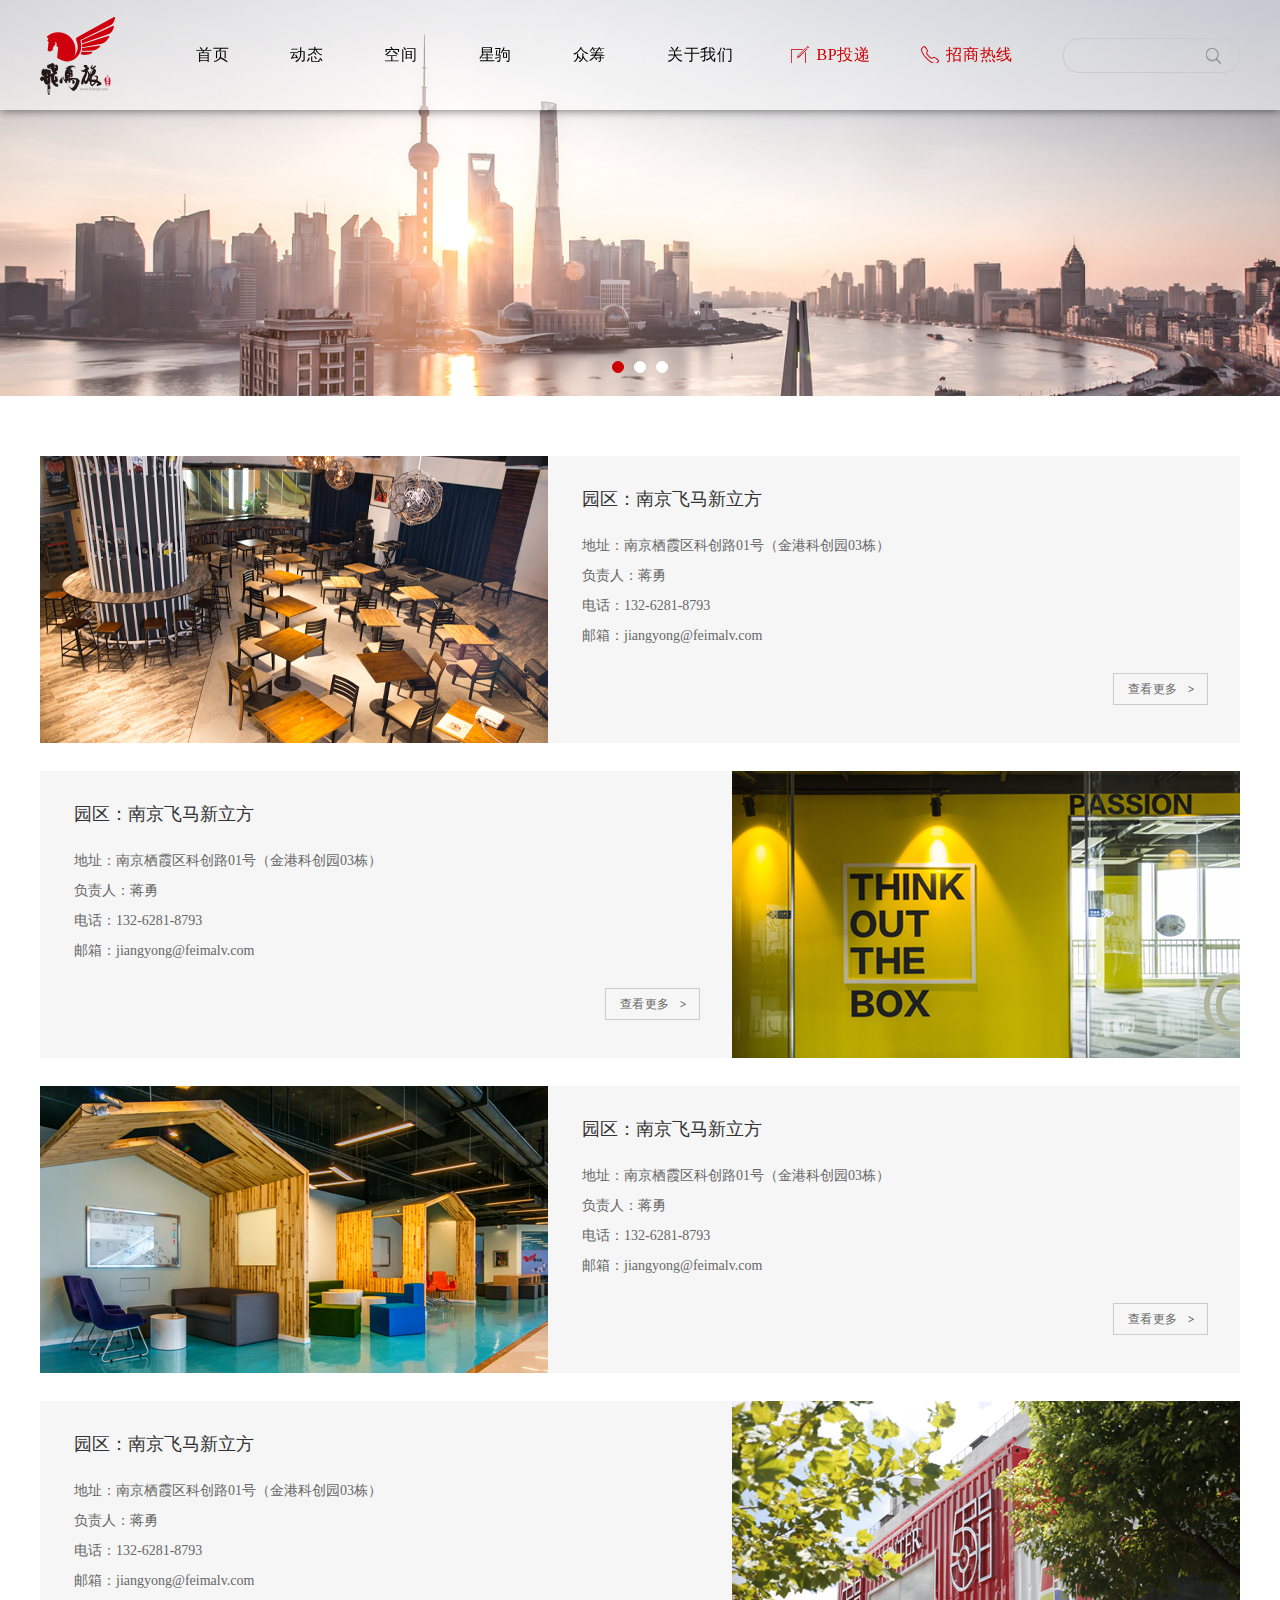
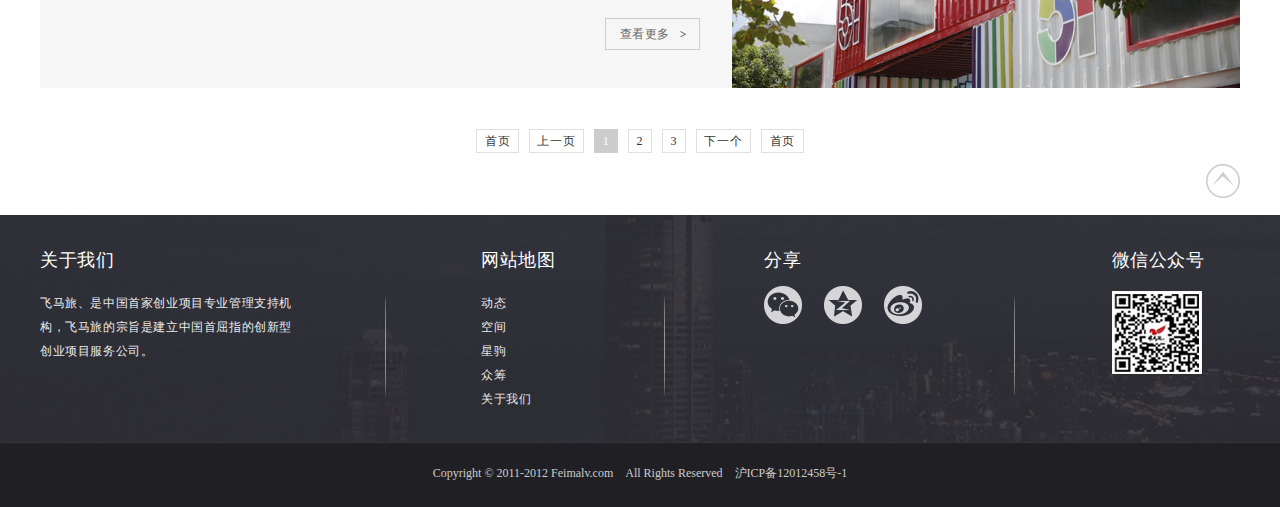
<file: html/join.html>
<!DOCTYPE html PUBLIC "-//W3C//DTD XHTML 1.0 Transitional//EN" "http://www.w3.org/TR/xhtml1/DTD/xhtml1-transitional.dtd">
<html xmlns="http://www.w3.org/1999/xhtml">
	<head>
		<meta http-equiv="Content-Type" content="text/html; charset=utf-8" />
		<meta http-equiv="X-UA-Compatible" content="IE=edge">
		<meta name="keywords" content="" />
		<meta name="description" content="">
		<meta name="viewport" content="width=device-width, initial-scale=1">
		<title>招商加盟</title>
		<link rel="stylesheet" href="../css/normalize.css" />
		<link rel="stylesheet" href="../css/common.css" />
        <link rel="stylesheet" href="../css/join.css" />
	</head>

	<body>
		<div class="wrap">
			<!--Begin公共头部-->
			<div class="head">
				<div class="top">
					<div class="container clearfix">
						<div class="logo fl"><a href="index.html"><img src="../images/logo.png"/></a></div>
						<div class="topNav fl">
							<ul>
								<li><a href="../html/index.html">首页</a></li>
								<li>
									<a href="DynamicColumn.html">动态</a>
									<div class="twoNav activityNavTwo">
										<div class="container">
											<a href="javascript:void(0)">资讯</a><a href="ActivityList.html">活动</a>
										</div>
									</div>
								</li>
								<li><a href="space.html">空间</a></li>
								<li><a href="javascript:void(0)">星驹</a></li>
								<li><a href="javascript:void(0)">众筹</a></li>
								<li>
									<a href="javascript:void(0)">关于我们</a>
									<div class="twoNav aboutUsNavTwo">
										<div class="container">
											<a href="javascript:void(0)">关于飞马旅</a><a href="javascript:void(0)">企业招聘</a>
										</div>
									</div>
								</li>
							</ul>
							<!--<div class="twoNav activityNavTwo">
								<a href="">资讯</a><a href="">活动</a>
							</div>
							-->
						</div>
						<div class="topContact fl">
							<a href="../aboutUs/about.html" class="topEmail">BP投递</a>
							<a href="../html/join.html" class="topTelephone">招商热线</a>
						</div>
						<div class="topSearch fr">
							<input type="text" name="" id="" value="" />
						</div>
						<div class="topMoblie">
							<a href="javascript:void()" class="navIcon"></a>
							<a href="" class="searchIcon"></a>
						</div>
						<div class="mobileNav">
							<ul>
								<li><a href="../html/index.html">首页</a></li>
								<li>
									<a href="javascript:void(0)">动态</a>
									<ul class="twoNavWrap">
										<li><a href="DynamicColumn.html">资讯</a></li>
										<li><a href="ActivityList.html">活动</a></li>
									</ul>
								</li>
								<li><a href="../html/space.html">空间</a></li>
								<li><a href="">星驹</a></li>
								<li><a href="">众筹</a></li>	
								<li>
									<a href="javascript:void(0)">关于我们</a>
									<ul class="twoNavWrap">
										<li><a href="javascript:void(0)">关于飞马旅</a></li>
										<li><a href="javascript:void(0)">企业招聘</a></li>
									</ul>
								</li>
							</ul>
							<div class="topContactMb">
								<a href="../aboutUs/about.html" class="topEmail fl">BP投递</a>
								<a href="../html/join.html" class="topTelephone fr">招商热线</a>
							</div>
						</div>
					</div>	
				</div>
			</div>
			<!--End公共头部-->
			
			
			<!--Begin主内容区-->
			<div class="main">
				<!--主页内容区banner图，随实际需要而定-->
				<div class="indexBanner">
	              <div class="slides02">
	                  <div class="images">
	                    <a href="">
	                    	<img src="../images/banner.png" class="pcImg"/>
	                    	<img src="../images/indexBannerMobile02.jpg" class="mobileImg"/>
	                    </a>
	                  </div>  
	                  <div class="images">
	                    <a href="">
	                    	<img src="../images/banner.png" class="pcImg"/>
	                    	<img src="../images/indexBannerMobile02.jpg" class="mobileImg"/>
	                    </a>
	                  </div>   
	                  <div class="images">
	                    <a href="">
	                    	<img src="../images/banner.png" class="pcImg"/>
	                    	<img src="../images/indexBannerMobile02.jpg" class="mobileImg"/>
	                    </a>
	                  </div>               
	              </div>
			    </div><div class="content">
	                <div class="container">
						<div class="activityList">
							<ul>
								<li class="activityRight clearfix">
									<div class="activityImg">
				                  		<a href="activityDetail.html"><img src="../images/joinImg01.png" alt="图片"/></a>
			                  		</div>
			                  		<div class="activityInformation">
			                  			<div class="clearfix">
				                  			<h2><a href="activityDetail.html">园区：南京飞马新立方</a></h2>
				                  			<p>地址：南京栖霞区科创路01号（金港科创园03栋）</p>
				                  			<p>负责人：蒋勇</p>
				                  			<p>电话：132-6281-8793</p>
				                  			<p>邮箱：<a href="mailto:jiangyong@feimalv.com">jiangyong@feimalv.com</a></p>
			                  				<a href="activityDetail.html" class="more">查看更多</a>
			                  			</div>
			                  		</div>
								</li>
								<li class="activityLeft clearfix">
									<div class="activityImg">
				                  		<a href="activityDetail.html"><img src="../images/joinImg02.png" alt="图片"/></a>
			                  		</div>
			                  		<div class="activityInformation">
			                  			<div class="clearfix">
				                  			<h2><a href="activityDetail.html">园区：南京飞马新立方</a></h2>
				                  			<p>地址：南京栖霞区科创路01号（金港科创园03栋）</p>
				                  			<p>负责人：蒋勇</p>
				                  			<p>电话：132-6281-8793</p>
				                  			<p>邮箱：<a href="mailto:jiangyong@feimalv.com">jiangyong@feimalv.com</a></p>
			                  				<a href="activityDetail.html" class="more">查看更多</a>
			                  			</div>
			                  		</div>
								</li>
								<li class="activityRight clearfix">
									<div class="activityImg">
				                  		<a href="activityDetail.html"><img src="../images/joinImg03.png" alt="图片"/></a>
			                  		</div>
			                  		<div class="activityInformation">
			                  			<div class="clearfix">
				                  			<h2><a href="activityDetail.html">园区：南京飞马新立方</a></h2>
				                  			<p>地址：南京栖霞区科创路01号（金港科创园03栋）</p>
				                  			<p>负责人：蒋勇</p>
				                  			<p>电话：132-6281-8793</p>
				                  			<p>邮箱：<a href="mailto:jiangyong@feimalv.com">jiangyong@feimalv.com</a></p>
			                  				<a href="activityDetail.html" class="more">查看更多</a>
			                  			</div>
			                  		</div>
								</li>
								<li class="activityLeft clearfix">
									<div class="activityImg">
				                  		<a href="activityDetail.html"><img src="../images/joinImg04.png" alt="图片"/></a>
			                  		</div>
			                  		<div class="activityInformation">
			                  			<div class="clearfix">
				                  			<h2><a href="activityDetail.html">园区：南京飞马新立方</a></h2>
				                  			<p>地址：南京栖霞区科创路01号（金港科创园03栋）</p>
				                  			<p>负责人：蒋勇</p>
				                  			<p>电话：132-6281-8793</p>
				                  			<p>邮箱：<a href="mailto:jiangyong@feimalv.com">jiangyong@feimalv.com</a></p>
			                  				<a href="activityDetail.html" class="more">查看更多</a>
			                  			</div>
								</li>
							</ul>
						</div>
						
				    </div>
	            	<!-- Begin分页 -->
					<div class="pages">
						<!--cms配置 beigin-->
						<table class="pageList">
							<tbody>
								<tr>
									<td>
										<div>
											<a class="firstPage" href="">首页</a>
											<a class="prev" href="">上一页</a>
											<span href="">1</span>
											<a href="">2</a>
											<a href="">3</a>
											<a class="next" href="">下一个</a>
											<a class="LastPage" href="">首页</a>
										</div>
									</td>
								</tr>
							</tbody>
						</table>
						<!--cms配置-->
					</div>
					<!-- End分页 -->
	            </div>	
	            <div class="container clearfix">
	            	<div class="floatBox">
						<a href="javascript:scrollTo(0,0);" class="returnTop"></a>
					</div>	
	            </div>
			</div>	
			<!--End主容区-->
	        		
			<!--Begin公共底部-->
			<div class="foot">
				<div class="bottom">
					<div class="container clearfix">
						<div class="footAbout clearfix fl">
	                        <h2>关于我们</h2>
	                        <div>飞马旅、是中国首家创业项目专业管理支持机构，飞马旅的宗旨是建立中国首屈指的创新型创业项目服务公司。</div>
	                    </div>
						<div class="footMap fl">
						  	<h2>网站地图</h2>
		                    <div>
		                    	<ul>
		                    		<li><a href="">动态</a></li>
		                    		<li><a href="">空间</a></li>
		                    		<li><a href="">星驹</a></li>
		                    		<li><a href="">众筹</a></li>
		                    		<li><a href="">关于我们</a></li>
		                    	</ul>
		                    </div>
		                </div>
		                <div class="footShare fl">
						  	<h2>分享</h2>
		                    <div>
		                    	<div id="bdShare">
	                                <!-- JiaThis Button BEGIN -->
	                                <div class="jiathis_style">
	                                    <a class="jiathis_button_weixin"></a>
	                                    <a class="jiathis_button_qzone"></a>  
	                                    <a class="jiathis_button_tsina"></a>                                   
	                                </div>    
	                                <!-- JiaThis Button END -->
	                            </div>
		                    </div>
		                </div>
		                <div class="footWeixin fl">
		                	<h2>微信公众号</h2>
		                	<div>
		                		<img src="../images/code.png"/>
		                	</div>
		                </div>
					</div>
				</div>
				<div class="bottomBar">
	             <div class="container">
	              <p>Copyright © 2011-2012 Feimalv.com　All Rights Reserved　沪ICP备12012458号-1</p>
	             </div> 
	            </div>
			</div>
			<!--End公共底部-->
		</div>
		<script type="text/javascript" src="../js/jquery-1.7.1.min.js"></script>
        <script type="text/javascript" src="../js/common.js"></script>
        <script type="text/javascript" src="../js/jquery.slides.min.js"></script>
        <script type="text/javascript">
        	window.onload=function(){
    			/*产品介绍*/
    			var winw = $(window).width();
				if(winw > 767){
	                var listW = $(".activityList").width();
	                var imgW = $(".activityImg").width();
	                $(".activityInformation").css("width",listW-imgW);
	                var listH = $(".activityImg").height();
	                $(".activityInformation").css("height",listH);
                }
				$(".icon").css("display","none");
    		};
        </script>
	</body>
</html>
</file>
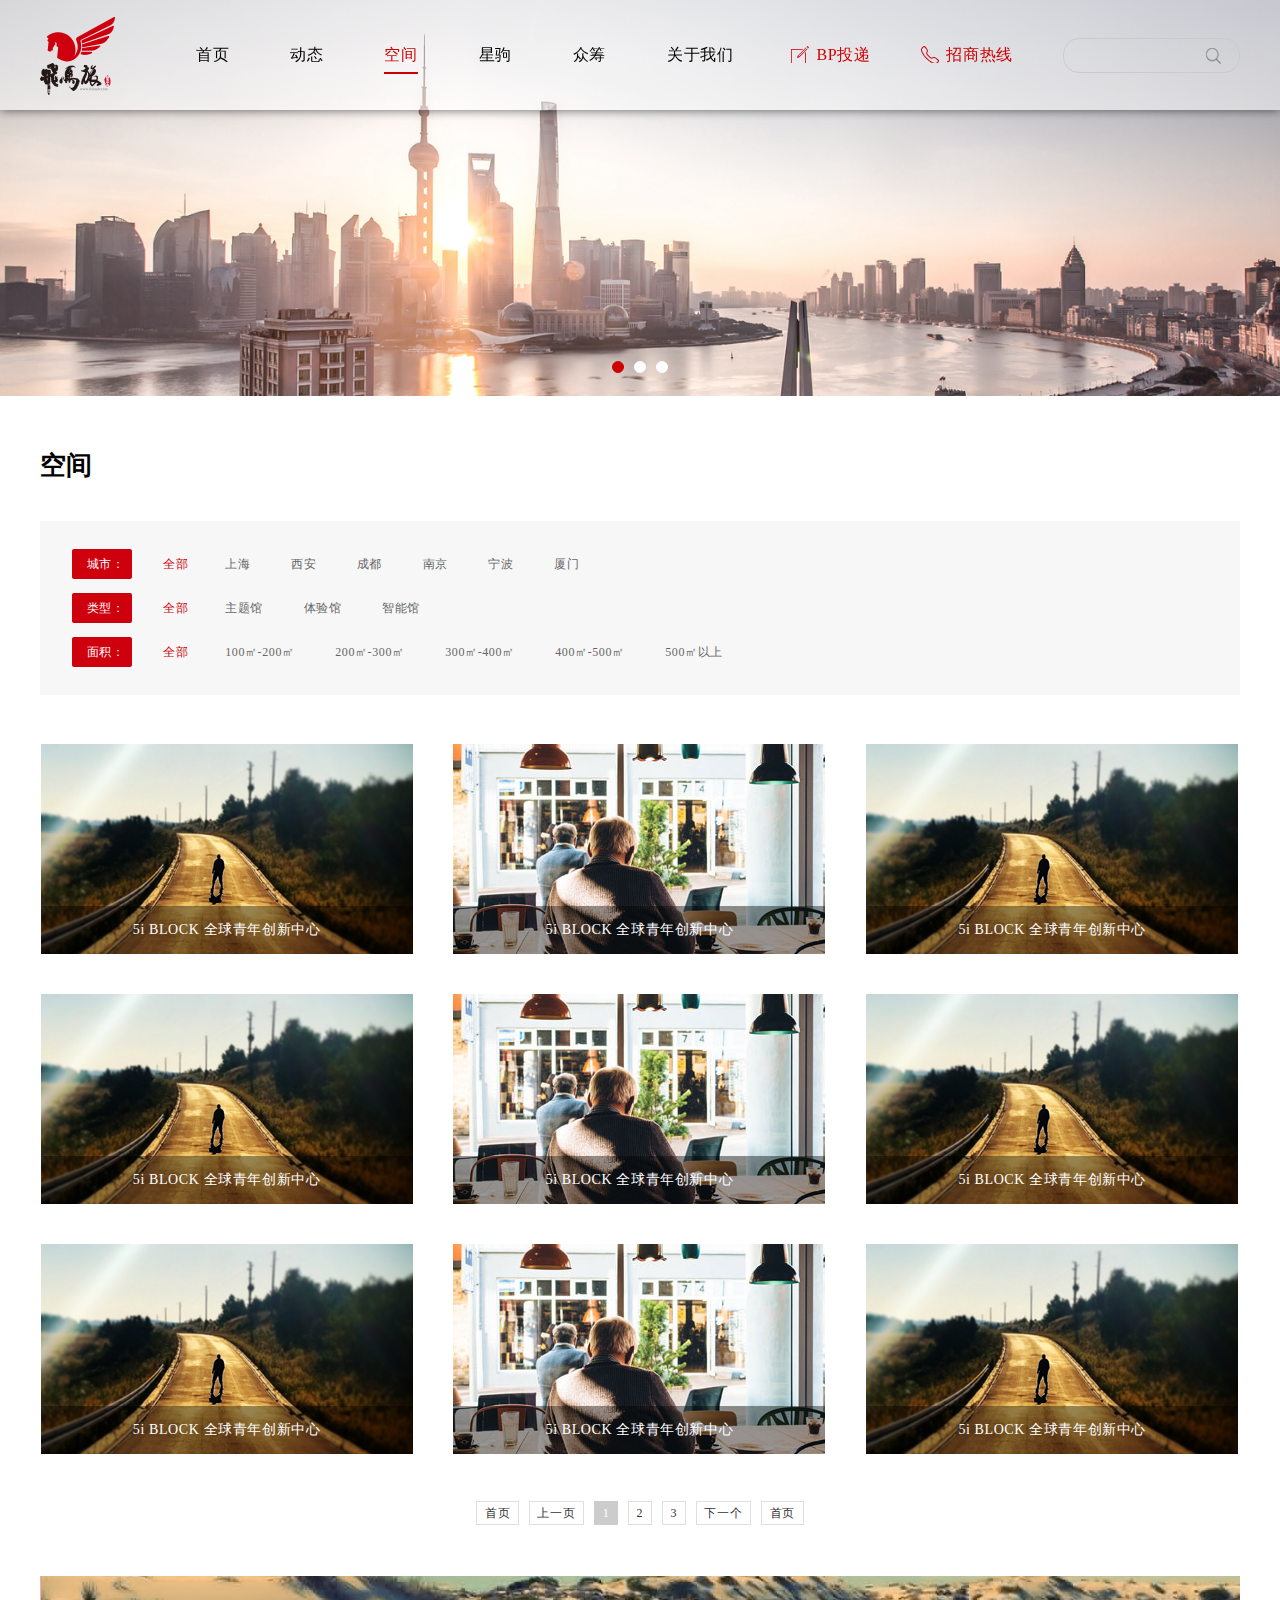
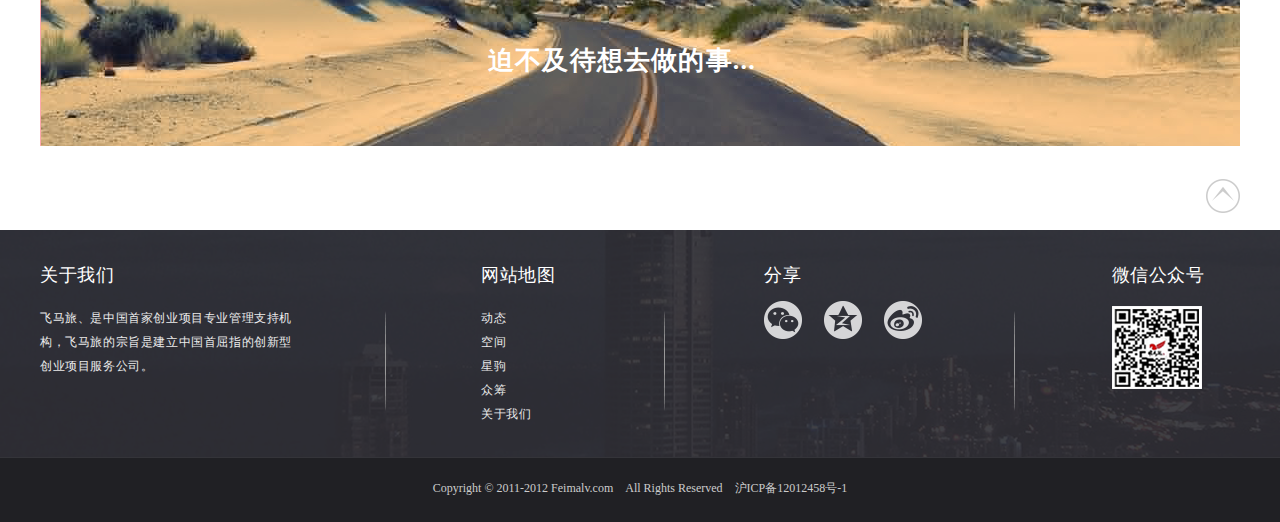
<file: html/space.html>
<!DOCTYPE html PUBLIC "-//W3C//DTD XHTML 1.0 Transitional//EN" "http://www.w3.org/TR/xhtml1/DTD/xhtml1-transitional.dtd">
<html xmlns="http://www.w3.org/1999/xhtml">
	<head>
		<meta http-equiv="Content-Type" content="text/html; charset=utf-8" />
		<meta http-equiv="X-UA-Compatible" content="IE=edge">
		<meta name="keywords" content="" />
		<meta name="description" content="">
		<meta name="viewport" content="width=device-width, initial-scale=1">
		<title>空间列表</title>
		<link rel="stylesheet" href="../css/normalize.css" />
		<link rel="stylesheet" href="../css/common.css" />
        <link rel="stylesheet" href="../css/space.css" />
	</head>

	<body>
		<div class="wrap">
			<!--Begin公共头部-->
			<div class="head">
				<div class="top">
					<div class="container clearfix">
						<div class="logo fl"><a href="index.html"><img src="../images/logo.png"/></a></div>
						<div class="topNav fl">
							<ul>
								<li><a href="../html/index.html">首页</a></li>
								<li>
									<a href="DynamicColumn.html">动态</a>
									<div class="twoNav activityNavTwo">
										<div class="container">
											<a href="javascript:void(0)">资讯</a><a href="ActivityList.html">活动</a>
										</div>
									</div>
								</li>
								<li><a href="space.html" class="on">空间</a></li>
								<li><a href="javascript:void(0)">星驹</a></li>
								<li><a href="javascript:void(0)">众筹</a></li>
								<li>
									<a href="javascript:void(0)">关于我们</a>
									<div class="twoNav aboutUsNavTwo">
										<div class="container">
											<a href="javascript:void(0)">关于飞马旅</a><a href="javascript:void(0)">企业招聘</a>
										</div>
									</div>
								</li>
							</ul>
							<!--<div class="twoNav activityNavTwo">
								<a href="">资讯</a><a href="">活动</a>
							</div>
							-->
						</div>
						<div class="topContact fl">
							<a href="../aboutUs/about.html" class="topEmail">BP投递</a>
							<a href="../html/join.html" class="topTelephone">招商热线</a>
						</div>
						<div class="topSearch fr">
							<input type="text" name="" id="" value="" />
						</div>
						<div class="topMoblie">
							<a href="javascript:void()" class="navIcon"></a>
							<a href="" class="searchIcon"></a>
						</div>
						<div class="mobileNav">
							<ul>
								<li><a href="../html/index.html">首页</a></li>
								<li>
									<a href="javascript:void(0)">动态</a>
									<ul class="twoNavWrap">
										<li><a href="DynamicColumn.html">资讯</a></li>
										<li><a href="ActivityList.html">活动</a></li>
									</ul>
								</li>
								<li><a href="../html/space.html">空间</a></li>
								<li><a href="">星驹</a></li>
								<li><a href="">众筹</a></li>	
								<li>
									<a href="javascript:void(0)">关于我们</a>
									<ul class="twoNavWrap">
										<li><a href="javascript:void(0)">关于飞马旅</a></li>
										<li><a href="javascript:void(0)">企业招聘</a></li>
									</ul>
								</li>
							</ul>
							<div class="topContactMb">
								<a href="../aboutUs/about.html" class="topEmail fl">BP投递</a>
								<a href="../html/join.html" class="topTelephone fr">招商热线</a>
							</div>
						</div>
					</div>	
				</div>
			</div>
			<!--End公共头部-->
			
			
			<!--Begin主内容区-->
			<div class="main">
				<!--主页内容区banner图，随实际需要而定-->
				<div class="indexBanner">
	              <div class="slides02">
	                  <div class="images">
	                    <a href="">
	                    	<img src="../images/banner.png" class="pcImg"/>
	                    	<img src="../images/indexBannerMobile02.jpg" class="mobileImg"/>
	                    </a>
	                  </div>  
	                  <div class="images">
	                    <a href="">
	                    	<img src="../images/banner.png" class="pcImg"/>
	                    	<img src="../images/indexBannerMobile02.jpg" class="mobileImg"/>
	                    </a>
	                  </div>   
	                  <div class="images">
	                    <a href="">
	                    	<img src="../images/banner.png" class="pcImg"/>
	                    	<img src="../images/indexBannerMobile02.jpg" class="mobileImg"/>
	                    </a>
	                  </div>               
	              </div>
			    </div>
	            <div class="content">
	            	<div class="spaceTitle container"><h2>空间</h2></div>
	               <div class="selectContainer container">
		            <div class="row clearfix" >
		              <div class="title">城市：</div>
		              <div class="content clearfix showHeight">
		                
		                <div class="contentInner">
		                  <a href="javascript:void(0)"  class="showAllOuter showAll btn on">全部</a></span>
		                  <a href="javascript:void(0)" class="showMore btn"></a>
		                  <a href="javascript:void(0)">上海</a>
		                  <a href="javascript:void(0)">西安</a>
		                  <a href="javascript:void(0)">成都</a>
		                  <a href="javascript:void(0)">南京</a>
		                  <a href="javascript:void(0)">宁波</a>
		                  <a href="javascript:void(0)">厦门</a>
		                </div>
		              </div>
		            </div>
		            <div class="row clearfix">
		              <div class="title">类型：</div>
		              <div class="content clearfix showHeight">
		                <div class="contentInner">
		                  <a href="javascript:void(0)"  class="showAllOuter showAll btn on">全部</a></span>
		                  <a href="javascript:void(0)" class="showMore btn"></a>
		                  <a href="javascript:void(0)">主题馆</a>
		                  <a href="javascript:void(0)">体验馆</a>
		                  <a href="javascript:void(0)">智能馆</a>
		                </div>
		              </div>
		            </div>
		            <div class="row clearfix">
		              <div class="title">面积：</div>
		              <div class="content clearfix showHeight">
		                <div class="contentInner">
		                	<a href="javascript:void(0)"  class="showAllOuter showAll btn on">全部</a></span>
		                  <a href="javascript:void(0)" class="showMore btn"></a>
		                  <a href="javascript:void(0)">100㎡-200㎡ </a>
		                  <a href="javascript:void(0)">200㎡-300㎡</a>
		                  <a href="javascript:void(0)">300㎡-400㎡</a>
		                  <a href="javascript:void(0)">400㎡-500㎡</a>
		                  <a href="javascript:void(0)">500㎡以上</a>
		                </div>
		              </div>
		            </div>
		        </div>
	               <div class="ichuangyeWrap">
	           	    	<div class="ichuangyeList container">
	           	    		<div class="clearfix">
		           	    		<a href="spaceDetail.html">
		           	    			<dl>
		           	    				<dt><img src="../images/spacelist3.png"/></dt>
		           	    				<dd>
		           	    					<h2>5i  BLOCK 全球青年创新中心</h2>
		           	    					<div class="hoverWrap">
		           	    						<div class="ddTop">
			           	    						<img src="../images/spacelocation.png"/>
			           	    						<p>5i CENTER &nbsp; 静安</p>
		           	    						</div>
		           	    						<div class="ddBottom">
		           	    							<div class="informatian">
		           	    								<p>城市：上海</p>
		           	    								<p>类型：主题馆</p>
		           	    								<p>面积：500㎡以上</p>
		           	    							</div>
		           	    							<div class="submitWrap">
		           	    								查看详情  >
		           	    							</div>
		           	    						</div>
		           	    					</div>
		           	    				</dd>
		           	    			</dl>
		           	    		</a>
		           	    		<a href="spaceDetail.html">
		           	    			<dl>
		           	    				<dt><img src="../images/spacelist2.jpg"/></dt>
		           	    				<dd>
		           	    					<h2>5i  BLOCK 全球青年创新中心</h2>
		           	    					<div class="hoverWrap">
		           	    						<div class="ddTop">
			           	    						<img src="../images/spacelocation.png"/>
			           	    						<p>5i CENTER &nbsp; 静安</p>
		           	    						</div>
		           	    						<div class="ddBottom">
		           	    							<div class="informatian">
		           	    								<p>城市：上海</p>
		           	    								<p>类型：主题馆</p>
		           	    								<p>面积：500㎡以上</p>
		           	    							</div>
		           	    							<div class="submitWrap">
		           	    								查看详情  >
		           	    							</div>
		           	    						</div>
		           	    					</div>
		           	    				</dd>
		           	    			</dl>
		           	    		</a>
		           	    		<a href="spaceDetail.html">
		           	    			<dl>
		           	    				<dt><img src="../images/spacelist3.png"/></dt>
		           	    				<dd>
		           	    					<h2>5i  BLOCK 全球青年创新中心</h2>
		           	    					<div class="hoverWrap">
		           	    						<div class="ddTop">
			           	    						<img src="../images/spacelocation.png"/>
			           	    						<p>5i CENTER &nbsp; 静安</p>
		           	    						</div>
		           	    						<div class="ddBottom">
		           	    							<div class="informatian">
		           	    								<p>城市：上海</p>
		           	    								<p>类型：主题馆</p>
		           	    								<p>面积：500㎡以上</p>
		           	    							</div>
		           	    							<div class="submitWrap">
		           	    								查看详情  >
		           	    							</div>
		           	    						</div>
		           	    					</div>
		           	    				</dd>
		           	    			</dl>
		           	    		</a>
		           	    		<a href="spaceDetail.html">
		           	    			<dl>
		           	    				<dt><img src="../images/spacelist3.png"/></dt>
		           	    				<dd>
		           	    					<h2>5i  BLOCK 全球青年创新中心</h2>
		           	    					<div class="hoverWrap">
		           	    						<div class="ddTop">
			           	    						<img src="../images/spacelocation.png"/>
			           	    						<p>5i CENTER &nbsp; 静安</p>
		           	    						</div>
		           	    						<div class="ddBottom">
		           	    							<div class="informatian">
		           	    								<p>城市：上海</p>
		           	    								<p>类型：主题馆</p>
		           	    								<p>面积：500㎡以上</p>
		           	    							</div>
		           	    							<div class="submitWrap">
		           	    								查看详情  >
		           	    							</div>
		           	    						</div>
		           	    					</div>
		           	    				</dd>
		           	    			</dl>
		           	    		</a>
		           	    		<a href="spaceDetail.html">
		           	    			<dl>
		           	    				<dt><img src="../images/spacelist2.jpg"/></dt>
		           	    				<dd>
		           	    					<h2>5i  BLOCK 全球青年创新中心</h2>
		           	    					<div class="hoverWrap">
		           	    						<div class="ddTop">
			           	    						<img src="../images/spacelocation.png"/>
			           	    						<p>5i CENTER &nbsp; 静安</p>
		           	    						</div>
		           	    						<div class="ddBottom">
		           	    							<div class="informatian">
		           	    								<p>城市：上海</p>
		           	    								<p>类型：主题馆</p>
		           	    								<p>面积：500㎡以上</p>
		           	    							</div>
		           	    							<div class="submitWrap">
		           	    								查看详情  >
		           	    							</div>
		           	    						</div>
		           	    					</div>
		           	    				</dd>
		           	    			</dl>
		           	    		</a>
		           	    		<a href="spaceDetail.html">
		           	    			<dl>
		           	    				<dt><img src="../images/spacelist3.png"/></dt>
		           	    				<dd>
		           	    					<h2>5i  BLOCK 全球青年创新中心</h2>
		           	    					<div class="hoverWrap">
		           	    						<div class="ddTop">
			           	    						<img src="../images/spacelocation.png"/>
			           	    						<p>5i CENTER &nbsp; 静安</p>
		           	    						</div>
		           	    						<div class="ddBottom">
		           	    							<div class="informatian">
		           	    								<p>城市：上海</p>
		           	    								<p>类型：主题馆</p>
		           	    								<p>面积：500㎡以上</p>
		           	    							</div>
		           	    							<div class="submitWrap">
		           	    								查看详情  >
		           	    							</div>
		           	    						</div>
		           	    					</div>
		           	    				</dd>
		           	    			</dl>
		           	    		</a>
		           	    		<a href="spaceDetail.html">
		           	    			<dl>
		           	    				<dt><img src="../images/spacelist3.png"/></dt>
		           	    				<dd>
		           	    					<h2>5i  BLOCK 全球青年创新中心</h2>
		           	    					<div class="hoverWrap">
		           	    						<div class="ddTop">
			           	    						<img src="../images/spacelocation.png"/>
			           	    						<p>5i CENTER &nbsp; 静安</p>
		           	    						</div>
		           	    						<div class="ddBottom">
		           	    							<div class="informatian">
		           	    								<p>城市：上海</p>
		           	    								<p>类型：主题馆</p>
		           	    								<p>面积：500㎡以上</p>
		           	    							</div>
		           	    							<div class="submitWrap">
		           	    								查看详情  >
		           	    							</div>
		           	    						</div>
		           	    					</div>
		           	    				</dd>
		           	    			</dl>
		           	    		</a>
		           	    		<a href="spaceDetail.html">
		           	    			<dl>
		           	    				<dt><img src="../images/spacelist2.jpg"/></dt>
		           	    				<dd>
		           	    					<h2>5i  BLOCK 全球青年创新中心</h2>
		           	    					<div class="hoverWrap">
		           	    						<div class="ddTop">
			           	    						<img src="../images/spacelocation.png"/>
			           	    						<p>5i CENTER &nbsp; 静安</p>
		           	    						</div>
		           	    						<div class="ddBottom">
		           	    							<div class="informatian">
		           	    								<p>城市：上海</p>
		           	    								<p>类型：主题馆</p>
		           	    								<p>面积：500㎡以上</p>
		           	    							</div>
		           	    							<div class="submitWrap">
		           	    								查看详情  >
		           	    							</div>
		           	    						</div>
		           	    					</div>
		           	    				</dd>
		           	    			</dl>
		           	    		</a>
		           	    		<a href="spaceDetail.html">
		           	    			<dl>
		           	    				<dt><img src="../images/spacelist3.png"/></dt>
		           	    				<dd>
		           	    					<h2>5i  BLOCK 全球青年创新中心</h2>
		           	    					<div class="hoverWrap">
		           	    						<div class="ddTop">
			           	    						<img src="../images/spacelocation.png"/>
			           	    						<p>5i CENTER &nbsp; 静安</p>
		           	    						</div>
		           	    						<div class="ddBottom">
		           	    							<div class="informatian">
		           	    								<p>城市：上海</p>
		           	    								<p>类型：主题馆</p>
		           	    								<p>面积：500㎡以上</p>
		           	    							</div>
		           	    							<div class="submitWrap">
		           	    								查看详情  >
		           	    							</div>
		           	    						</div>
		           	    					</div>
		           	    				</dd>
		           	    			</dl>
		           	    		</a>
	           	    		</div>
	           	    	</div>
	            		<div class="moreWrap"><a href="#"></a></div>
	            	</div>
	            	<!-- Begin分页 -->
					<div class="pages">
						<!--cms配置 beigin-->
						<table class="pageList">
							<tbody>
								<tr>
									<td>
										<div>
											<a class="firstPage" href="">首页</a>
											<a class="prev" href="">上一页</a>
											<span href="">1</span>
											<a href="">2</a>
											<a href="">3</a>
											<a class="next" href="">下一个</a>
											<a class="LastPage" href="">首页</a>
										</div>
									</td>
								</tr>
							</tbody>
						</table>
						<!--cms配置-->
					</div>
					<!-- End分页 -->
					<div class="imgWrap container">
						<a href="">
							<img src="../images/int1.png" class="pcImgBottom"/>
							<img src="../images/int02.png" class="sjImgBottom"/>
							<h2>迫不及待想去做的事...</h2>
						</a>
					</div>
	            </div>	
	            <div class="container clearfix">
	            	<div class="floatBox">
						<a href="javascript:scrollTo(0,0);" class="returnTop"></a>
					</div>	
	            </div>
			</div>	
			<!--End主容区-->
	        		
			<!--Begin公共底部-->
			<div class="foot">
				<div class="bottom">
					<div class="container clearfix">
						<div class="footAbout clearfix fl">
	                        <h2>关于我们</h2>
	                        <div>飞马旅、是中国首家创业项目专业管理支持机构，飞马旅的宗旨是建立中国首屈指的创新型创业项目服务公司。</div>
	                    </div>
						<div class="footMap fl">
						  	<h2>网站地图</h2>
		                    <div>
		                    	<ul>
		                    		<li><a href="">动态</a></li>
		                    		<li><a href="">空间</a></li>
		                    		<li><a href="">星驹</a></li>
		                    		<li><a href="">众筹</a></li>
		                    		<li><a href="">关于我们</a></li>
		                    	</ul>
		                    </div>
		                </div>
		                <div class="footShare fl">
						  	<h2>分享</h2>
		                    <div>
		                    	<div id="bdShare">
	                                <!-- JiaThis Button BEGIN -->
	                                <div class="jiathis_style">
	                                    <a class="jiathis_button_weixin"></a>
	                                    <a class="jiathis_button_qzone"></a>  
	                                    <a class="jiathis_button_tsina"></a>                                   
	                                </div>    
	                                <!-- JiaThis Button END -->
	                            </div>
		                    </div>
		                </div>
		                <div class="footWeixin fl">
		                	<h2>微信公众号</h2>
		                	<div>
		                		<img src="../images/code.png"/>
		                	</div>
		                </div>
					</div>
				</div>
				<div class="bottomBar">
	             <div class="container">
	              <p>Copyright © 2011-2012 Feimalv.com　All Rights Reserved　沪ICP备12012458号-1</p>
	             </div> 
	            </div>
			</div>
			<!--End公共底部-->
		</div>
		<script type="text/javascript" src="../js/jquery-1.7.1.min.js"></script>
        <script type="text/javascript" src="../js/common.js"></script>
        <script type="text/javascript" src="../js/jquery.slides.min.js"></script>
        <script type="text/javascript">
        	 // 列表隐藏显示
	    $.each($(".contentInner"),function(){
        if($(this).height()>70){
          $(this).children(".showMore").css("visibility","visible");
        }
      });

      var flag = true;
      $(".showMore").click(function(){
        if(flag){
          $(this).parent().parent().removeClass("showHeight");
          $(this).toggleClass("active")
          flag = false;
        } else {
          $(this).parent().parent().addClass("showHeight");
          flag = true;
        }
      });

      $(".selectContainer .content a").click(function(){
        $(this).toggleClass("on").siblings().removeClass("on");
      });
        </script>
	</body>
</html>
</file>
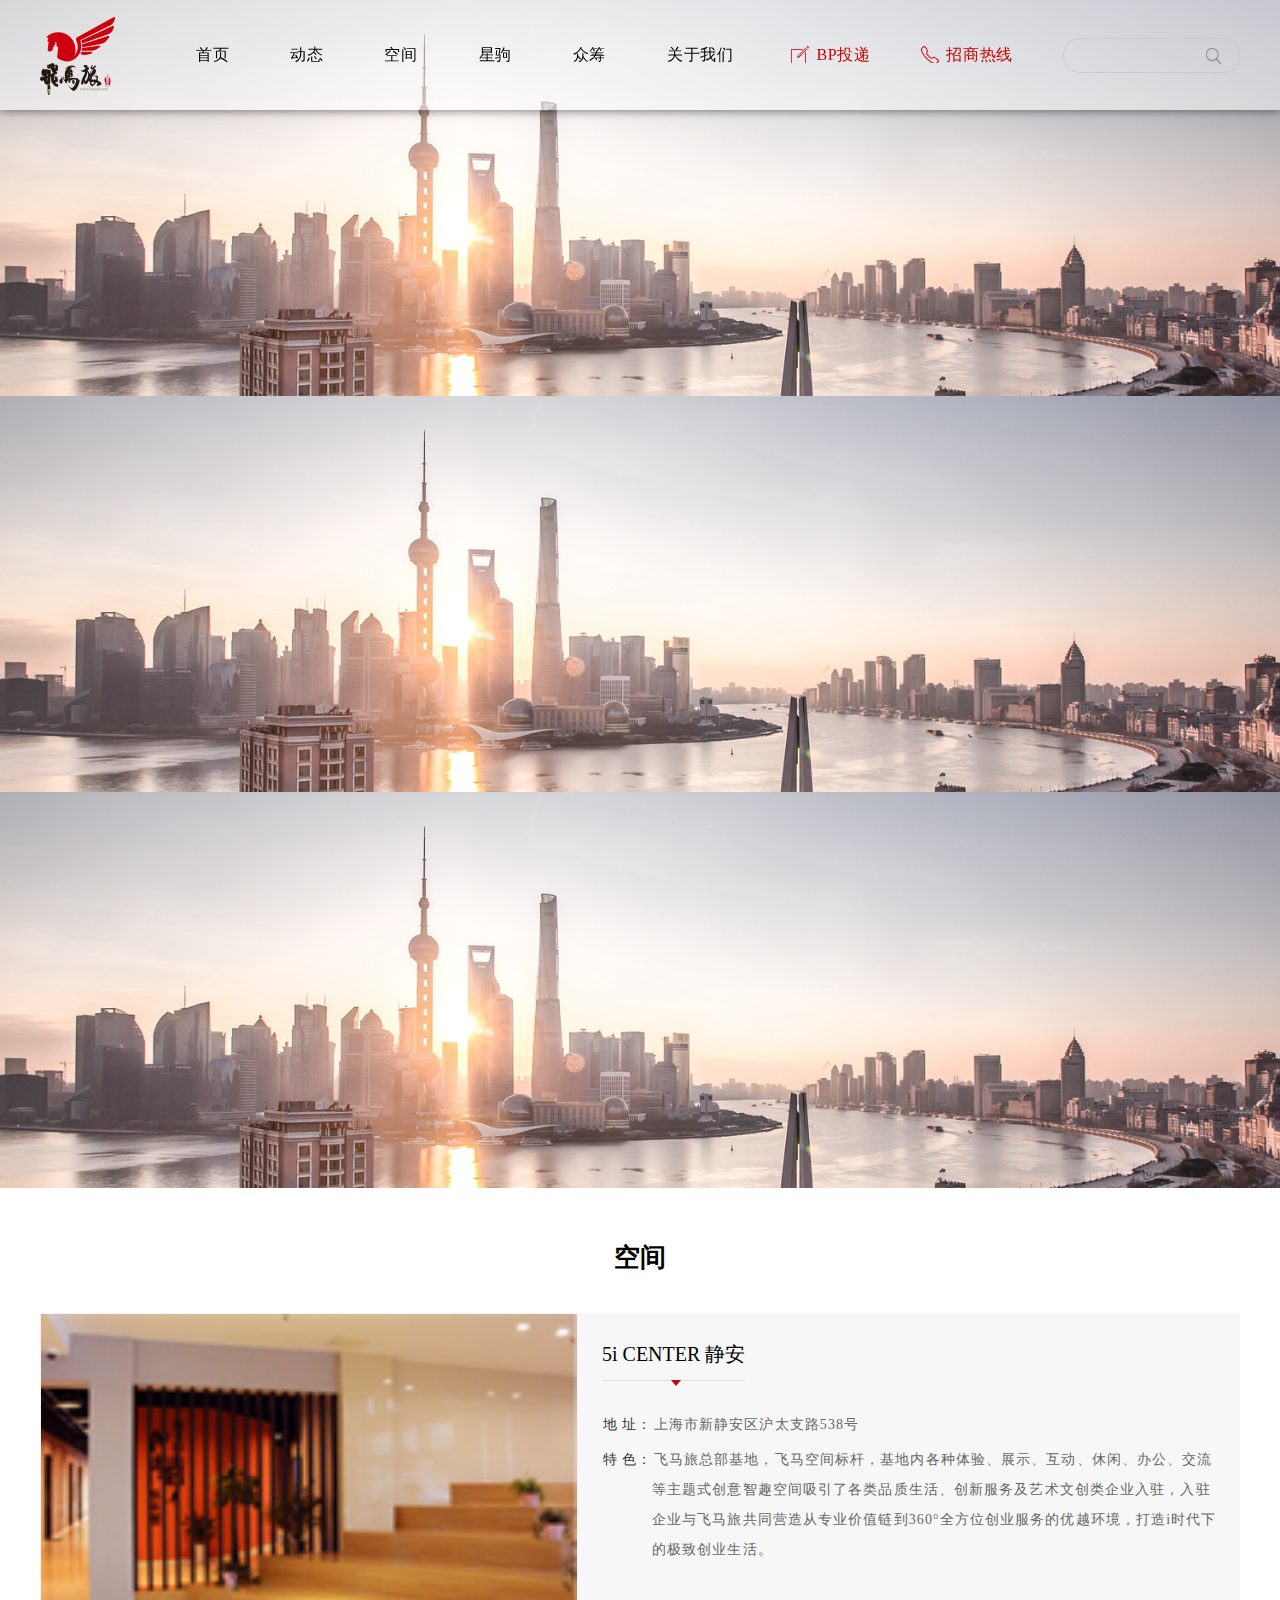
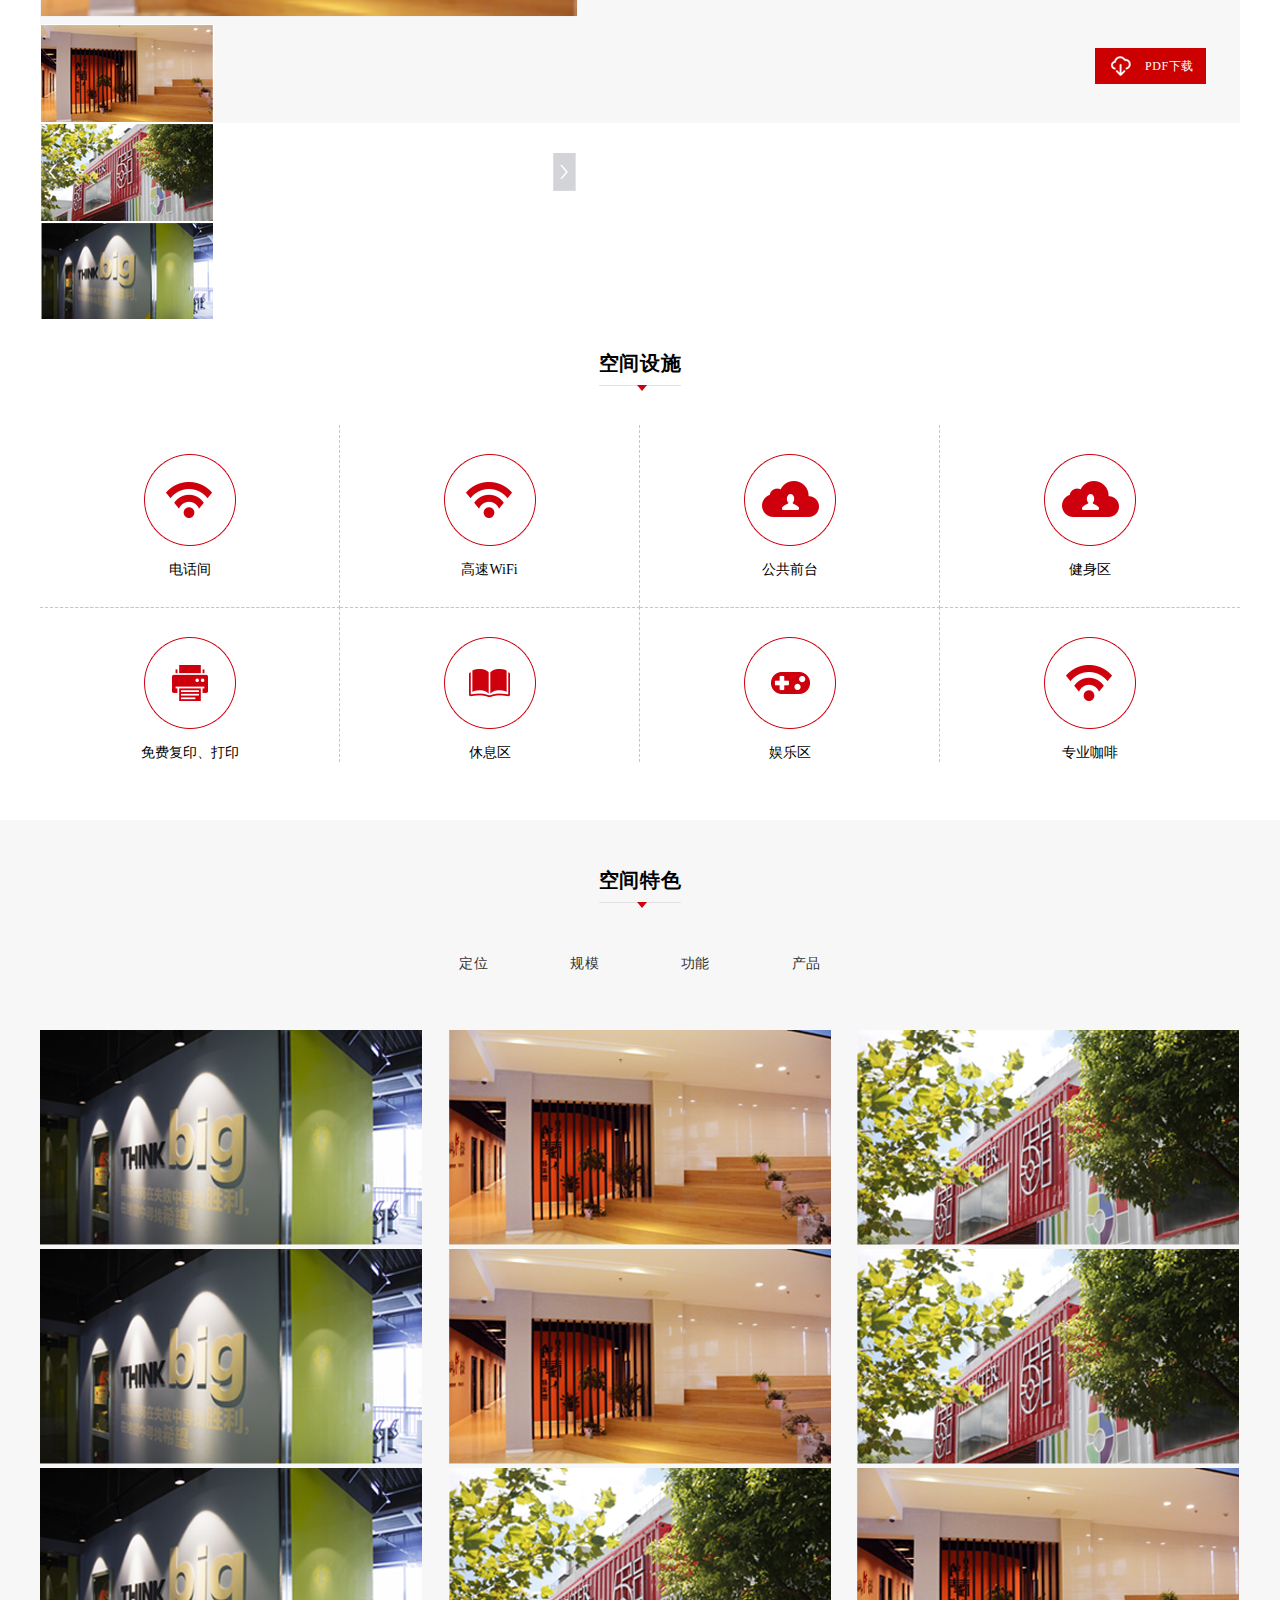
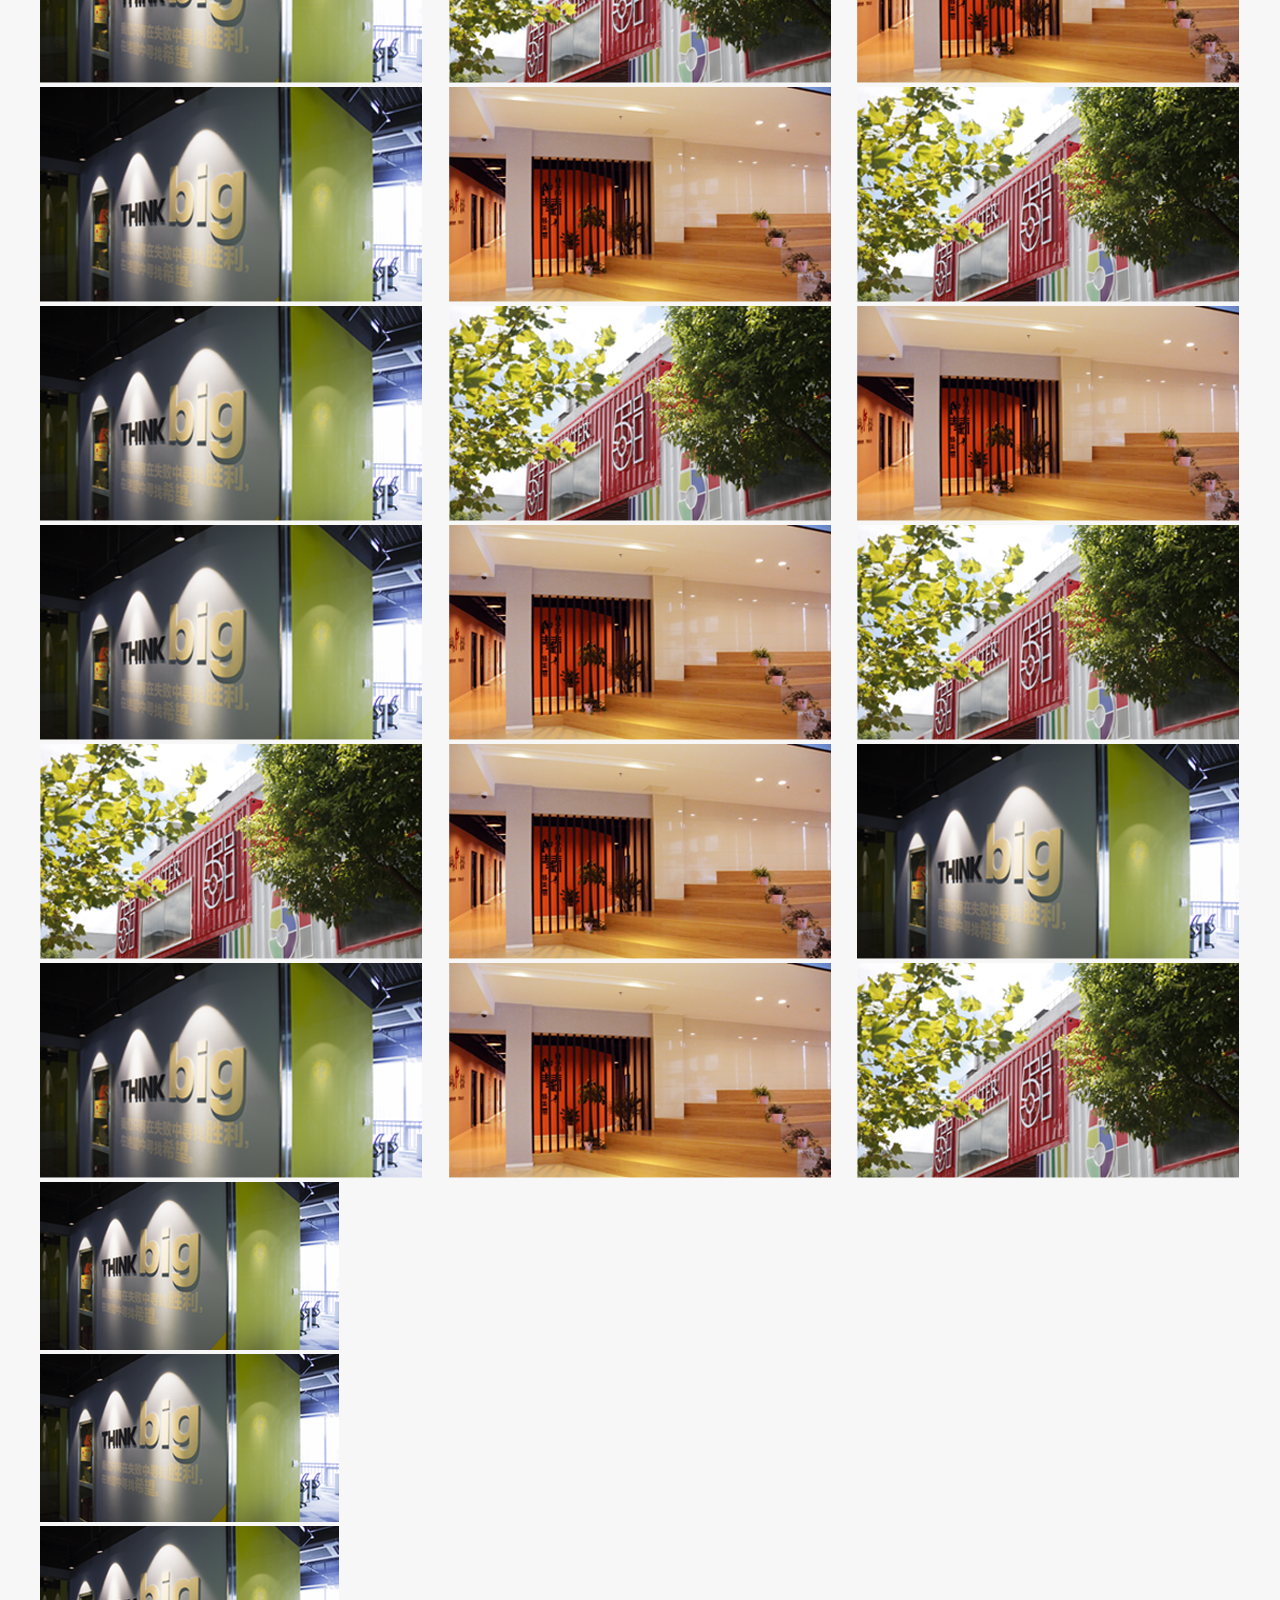
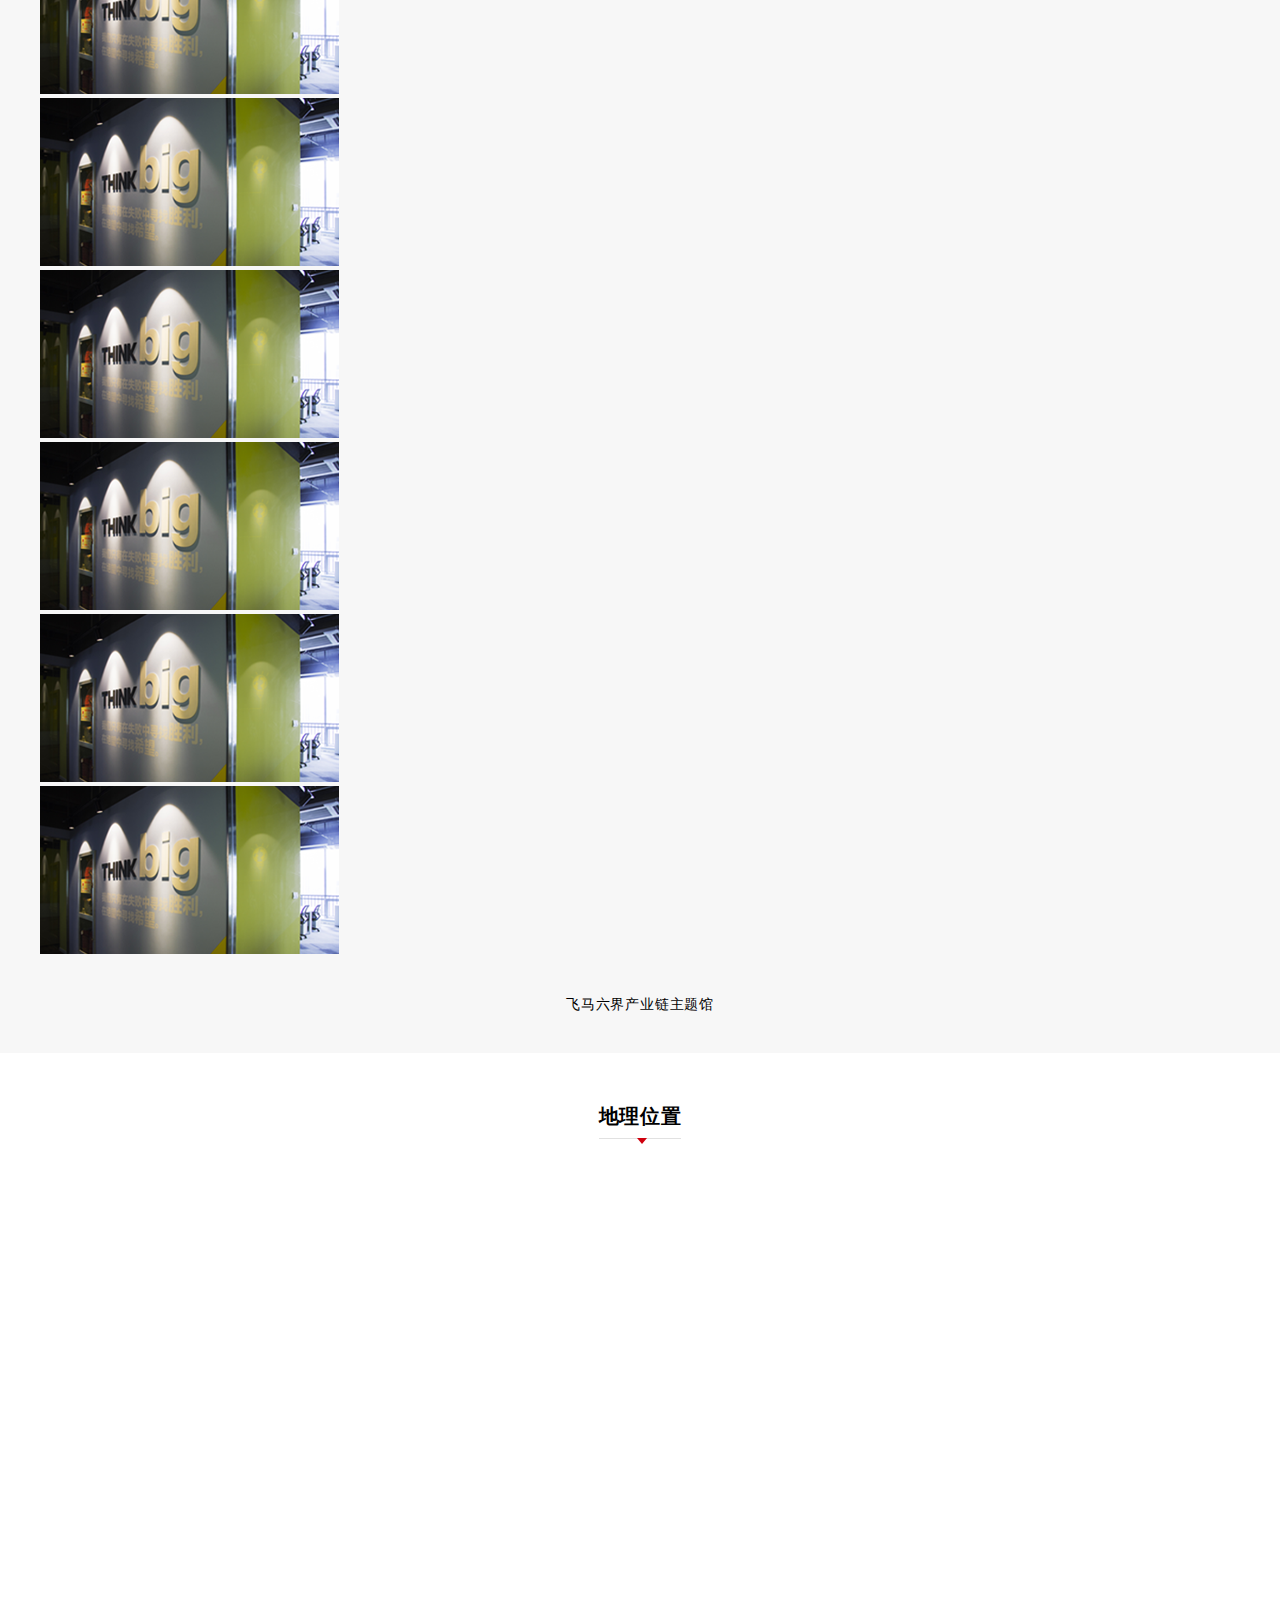
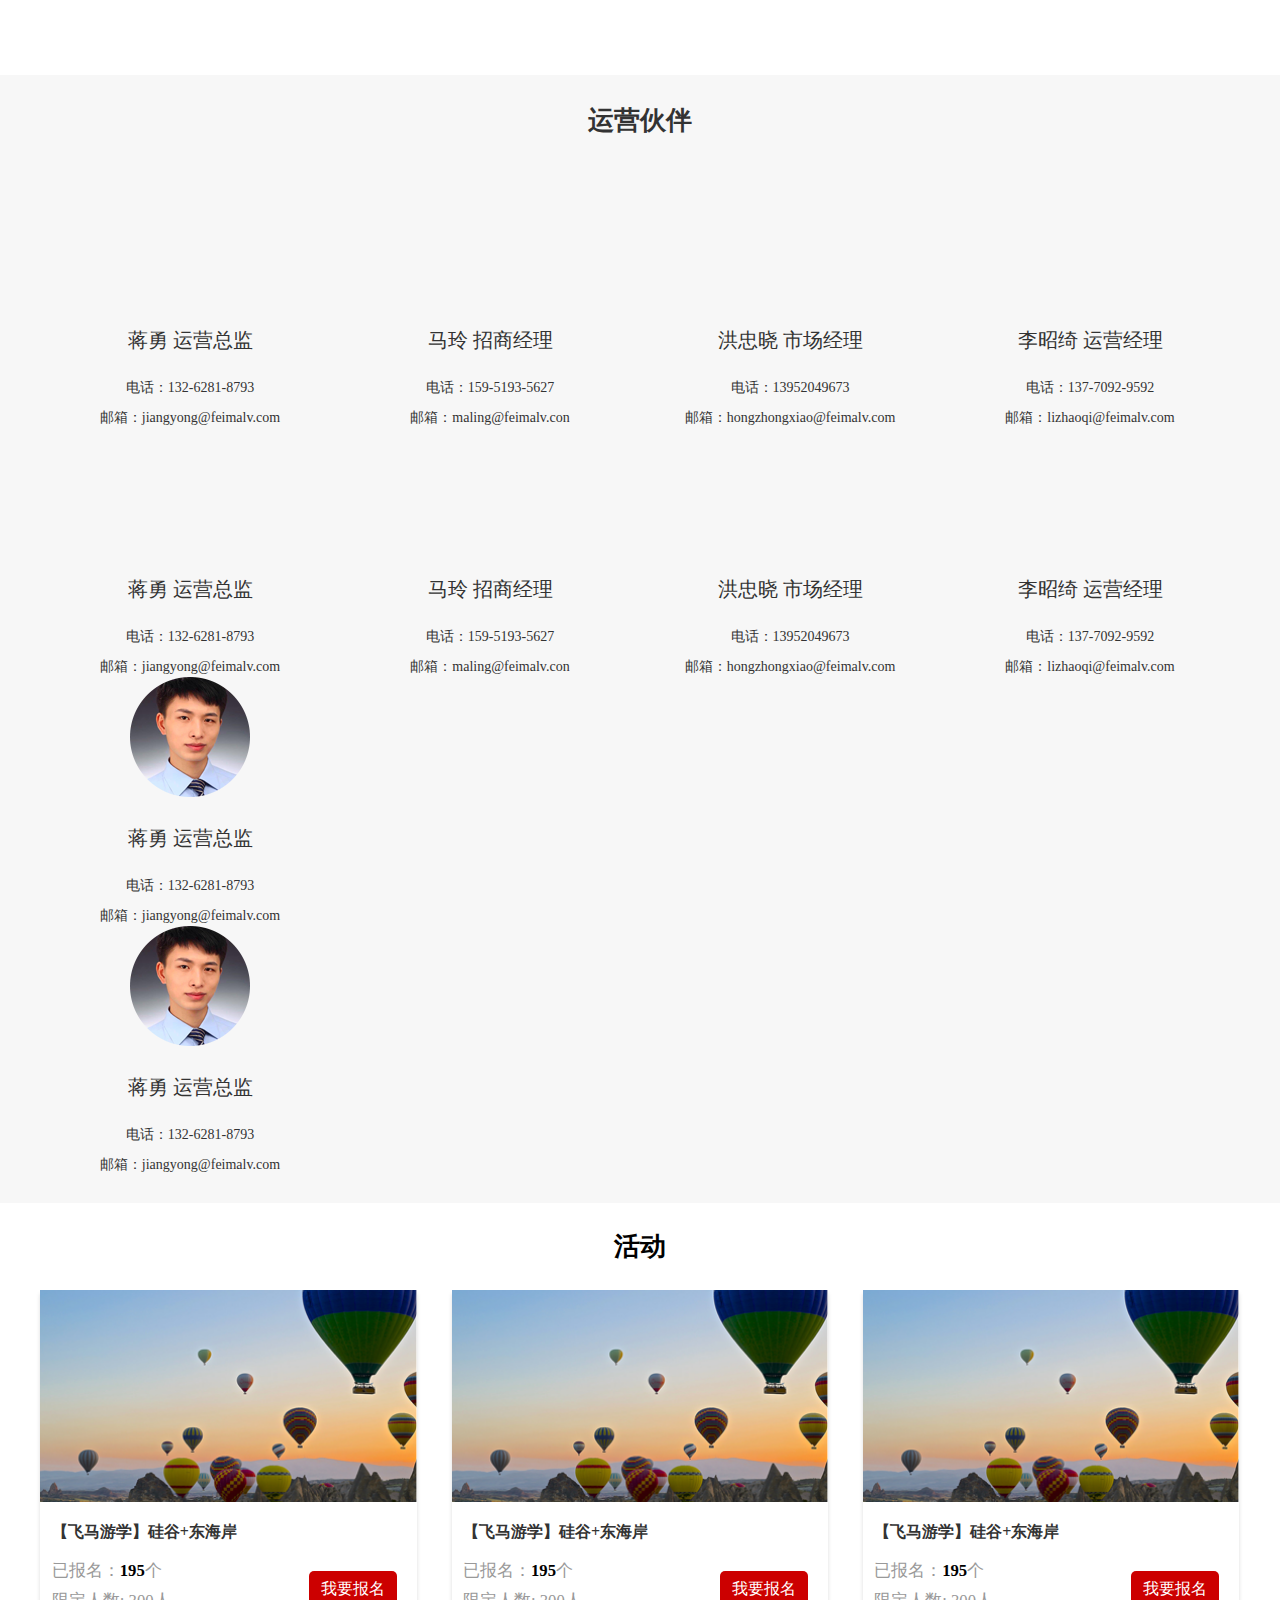
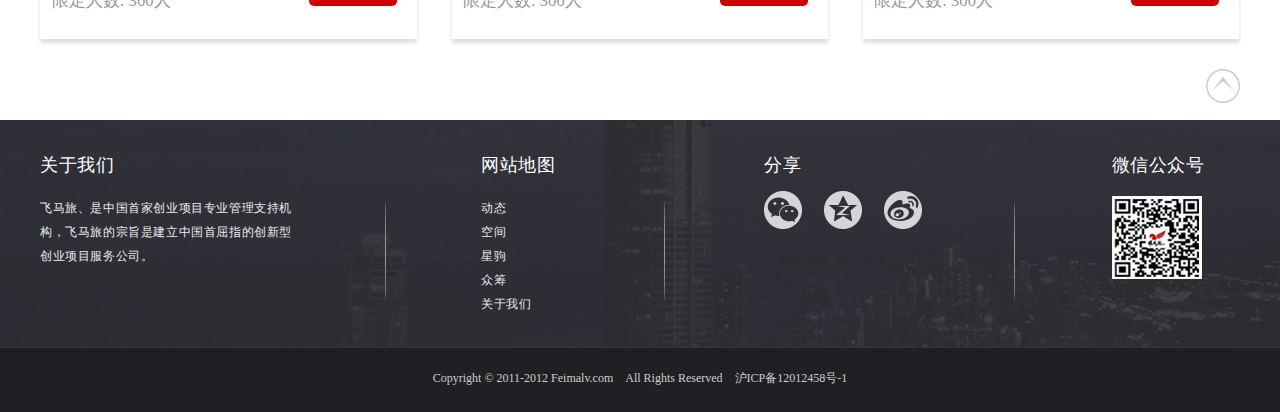
<file: html/spaceDetail.html>
<!DOCTYPE html PUBLIC "-//W3C//DTD XHTML 1.0 Transitional//EN" "http://www.w3.org/TR/xhtml1/DTD/xhtml1-transitional.dtd">
<html xmlns="http://www.w3.org/1999/xhtml">
	<head>
		<meta http-equiv="Content-Type" content="text/html; charset=utf-8" />
		<meta http-equiv="X-UA-Compatible" content="IE=edge">
		<meta name="keywords" content="" />
		<meta name="description" content="">
		<meta name="viewport" content="width=device-width, initial-scale=1">
		<title>空间详情</title>
		<link rel="stylesheet" href="../css/normalize.css" />
		<link rel="stylesheet" href="../css/common.css" />
        <link rel="stylesheet" href="../css/spaceDetail.css" />
	</head>

	<body>
		<div class="wrap">
			<!--Begin公共头部-->
			<div class="head">
				<div class="top">
					<div class="container clearfix">
						<div class="logo fl"><a href="index.html"><img src="../images/logo.png"/></a></div>
						<div class="topNav fl">
							<ul>
								<li><a href="../html/index.html">首页</a></li>
								<li>
									<a href="DynamicColumn.html">动态</a>
									<div class="twoNav activityNavTwo">
										<div class="container">
											<a href="javascript:void(0)">资讯</a><a href="ActivityList.html">活动</a>
										</div>
									</div>
								</li>
								<li><a href="space.html">空间</a></li>
								<li><a href="javascript:void(0)">星驹</a></li>
								<li><a href="javascript:void(0)">众筹</a></li>
								<li>
									<a href="javascript:void(0)">关于我们</a>
									<div class="twoNav aboutUsNavTwo">
										<div class="container">
											<a href="javascript:void(0)">关于飞马旅</a><a href="javascript:void(0)">企业招聘</a>
										</div>
									</div>
								</li>
							</ul>
							<!--<div class="twoNav activityNavTwo">
								<a href="">资讯</a><a href="">活动</a>
							</div>
							-->
						</div>
						<div class="topContact fl">
							<a href="../aboutUs/about.html" class="topEmail">BP投递</a>
							<a href="../html/join.html" class="topTelephone">招商热线</a>
						</div>
						<div class="topSearch fr">
							<input type="text" name="" id="" value="" />
						</div>
						<div class="topMoblie">
							<a href="javascript:void()" class="navIcon"></a>
							<a href="" class="searchIcon"></a>
						</div>
						<div class="mobileNav">
							<ul>
								<li><a href="../html/index.html">首页</a></li>
								<li>
									<a href="javascript:void(0)">动态</a>
									<ul class="twoNavWrap">
										<li><a href="DynamicColumn.html">资讯</a></li>
										<li><a href="ActivityList.html">活动</a></li>
									</ul>
								</li>
								<li><a href="../html/space.html">空间</a></li>
								<li><a href="">星驹</a></li>
								<li><a href="">众筹</a></li>	
								<li>
									<a href="javascript:void(0)">关于我们</a>
									<ul class="twoNavWrap">
										<li><a href="javascript:void(0)">关于飞马旅</a></li>
										<li><a href="javascript:void(0)">企业招聘</a></li>
									</ul>
								</li>
							</ul>
							<div class="topContactMb">
								<a href="../aboutUs/about.html" class="topEmail fl">BP投递</a>
								<a href="../html/join.html" class="topTelephone fr">招商热线</a>
							</div>
						</div>
					</div>	
				</div>
			</div>
			<!--End公共头部-->
			
			<!--Begin主内容区-->
			<div class="main">
				<!--主页内容区banner图，随实际需要而定-->
				<div class="indexBanner">
	              <div class="slides02">
	                  <div class="images">
	                    <a href="">
	                    	<img src="../images/banner.png" class="pcImg"/>
	                    	<img src="../images/indexBannerMobile02.jpg" class="mobileImg"/>
	                    </a>
	                  </div>  
	                  <div class="images">
	                    <a href="">
	                    	<img src="../images/banner.png" class="pcImg"/>
	                    	<img src="../images/indexBannerMobile02.jpg" class="mobileImg"/>
	                    </a>
	                  </div>   
	                  <div class="images">
	                    <a href="">
	                    	<img src="../images/banner.png" class="pcImg"/>
	                    	<img src="../images/indexBannerMobile02.jpg" class="mobileImg"/>
	                    </a>
	                  </div>               
	              </div>
			    </div>
				<div class="content">
	                <div class="productWrap container clearfix">
	                	<h2>空间</h2>
						<div class="productLeft">
							<div class="productDetailPic clearfix">
		                        <div class="productPicL">
		                            <img src="../images/productImage02.png" />
		                        </div>
		                        <div class="productPicS">
		                            <div class="directionBtn prev "></div>
		                            <div class="directionBtn next"></div>
		                            <div class="slide">
		                                <ul>
		                                    <li>
		                                        <img src="../images/productImage02.png" class="imgOn" />
		                                    </li>
		                                    <li>
		                                        <img src="../images/productImage03.png" class="imgOn" />
		                                    </li>
		                                    <li>
		                                        <img src="../images/productImage01.png" class="imgOn" />
		                                    </li>
		                                </ul>
		                            </div>
		                        </div>
		                    </div>
						</div>
						<div class="productRight h2Wrap clearfix">
							<h2>5i CENTER  静安 <img src="../images/spacelabel6.png"/></h2>
							<p><label>地 址：</label><span>上海市新静安区沪太支路538号</span></p>
							<p><label>特 色：</label><span>飞马旅总部基地，飞马空间标杆，基地内各种体验、展示、互动、休闲、办公、交流等主题式创意智趣空间吸引了各类品质生活、创新服务及艺术文创类企业入驻，入驻企业与飞马旅共同营造从专业价值链到360°全方位创业服务的优越环境，打造i时代下的极致创业生活。</span></p>
							<a href="">PDF下载</a>
						</div>
					</div>
					<div class="spaceBuild container h2Wrap">
						<div class="h2WrapCenter"><h2>空间设施<img src="../images/spacelabel6.png"/></h2></div>
						<div class="spaceBuildWrap clearfix">
							<ul>
								<li>
									<div class="c1">
										<img src="../images/spacedetailpc2.png"/>
										<p>电话间</p>
									</div>
								</li>
								<li>
									<div class="c1 c4">
										<img src="../images/spacedetailpc2.png"/>
										<p>高速WiFi</p>
									</div>
								</li>
								<li>
									<div class="c1">
										<img src="../images/spacedetailpc3.png"/>
										<p>公共前台</p>
									</div>
								</li>
								<li>
									<div class="c1 c3">
										<img src="../images/spacedetailpc3.png"/>
										<p>健身区</p>
									</div>
								</li>
								<li>
									<div class="c2">
										<img src="../images/spacedetailpc5.png"/>
										<p>免费复印、打印</p>
									</div>
								</li>
								<li>
									<div class="c2 c4">
										<img src="../images/spacedetailpc6.png"/>
										<p>休息区</p>
									</div>
								</li>
								<li>
									<div class="c2">
										<img src="../images/spacedetailpc7.png"/>
										<p>娱乐区</p>
									</div>
								</li>
								<li>
									<div class="c2 c3">
										<img src="../images/spacedetailpc2.png"/>
										<p>专业咖啡</p>
									</div>
								</li>
							</ul>
						</div>
					</div>
	            	<div class="spaceItem">
	            		<div class="container h2Wrap">
	            		<div class="h2WrapCenter"><h2>空间特色<img src="../images/spacelabel6.png"/></h2></div>
	            			<div class="spaceTap">
	            				<a href="javascript:void(0)">定位</a>
	            				<a href="javascript:void(0)">规模</a>
	            				<a href="javascript:void(0)">功能</a>
	            				<a href="javascript:void(0)">产品</a>
	            			</div>
	            			<div class="spaceItemWarp">
								<div class="slidesAll slides01">
									<div class="imgs">
										<ul class="clearfix">
											<li>
												<img src="../images/spaceItem01.png" />
											</li>
											<li>
												<img src="../images/spaceItem02.png" />
											</li>
											<li>
												<img src="../images/spaceItem03.png" />
											</li>
										</ul>
									</div>
									<div class="imgs">
										<ul class="clearfix">
											<li>
												<img src="../images/spaceItem01.png" />
											</li>
											<li>
												<img src="../images/spaceItem02.png" />
											</li>
											<li>
												<img src="../images/spaceItem03.png" />
											</li>
										</ul>
									</div>
								</div>
								<div class="slidesAll slides06">
									<div class="imgs">
										<ul class="clearfix">
											<li>
												<img src="../images/spaceItem01.png" />
											</li>
											<li>
												<img src="../images/spaceItem03.png" />
											</li>
											<li>
												<img src="../images/spaceItem02.png" />
											</li>
										</ul>
									</div>
									<div class="imgs">
										<ul class="clearfix">
											<li>
												<img src="../images/spaceItem01.png" />
											</li>
											<li>
												<img src="../images/spaceItem02.png" />
											</li>
											<li>
												<img src="../images/spaceItem03.png" />
											</li>
										</ul>
									</div>
								</div>
								<div class="slidesAll slides03">
									<div class="imgs">
										<ul class="clearfix">
											<li>
												<img src="../images/spaceItem01.png" />
											</li>
											<li>
												<img src="../images/spaceItem03.png" />
											</li>
											<li>
												<img src="../images/spaceItem02.png" />
											</li>
										</ul>
									</div>
									<div class="imgs">
										<ul class="clearfix">
											<li>
												<img src="../images/spaceItem01.png" />
											</li>
											<li>
												<img src="../images/spaceItem02.png" />
											</li>
											<li>
												<img src="../images/spaceItem03.png" />
											</li>
										</ul>
									</div>
								</div>
								<div class="slidesAll slides04">
									<div class="imgs">
										<ul class="clearfix">
											<li>
												<img src="../images/spaceItem03.png" />
											</li>
											<li>
												<img src="../images/spaceItem02.png" />
											</li>
											<li>
												<img src="../images/spaceItem01.png" />
											</li>
										</ul>
									</div>
									<div class="imgs">
										<ul class="clearfix">
											<li>
												<img src="../images/spaceItem01.png" />
											</li>
											<li>
												<img src="../images/spaceItem02.png" />
											</li>
											<li>
												<img src="../images/spaceItem03.png" />
											</li>
										</ul>
									</div>
								</div>
	            				<div class="slidesAll02 slides07">
									<div class="imgs">
										<ul class="clearfix">
											<li>
												<img src="../images/spaceItem04.png" />
											</li>
										</ul>
									</div>
									<div class="imgs">
										<ul class="clearfix">
											<li>
												<img src="../images/spaceItem04.png" />
											</li>
										</ul>
									</div>
								</div>
								<div class="slidesAll02 slides08">
									<div class="imgs">
										<ul class="clearfix">
											<li>
												<img src="../images/spaceItem04.png" />
											</li>
										</ul>
									</div>
									<div class="imgs">
										<ul class="clearfix">
											<li>
												<img src="../images/spaceItem04.png" />
											</li>
										</ul>
									</div>
								</div>
								<div class="slidesAll02 slides09">
									<div class="imgs">
										<ul class="clearfix">
											<li>
												<img src="../images/spaceItem04.png" />
											</li>
										</ul>
									</div>
									<div class="imgs">
										<ul class="clearfix">
											<li>
												<img src="../images/spaceItem04.png" />
											</li>
										</ul>
									</div>
								</div>
								<div class="slidesAll02 slides10">
									<div class="imgs">
										<ul class="clearfix">
											<li>
												<img src="../images/spaceItem04.png" />
											</li>
										</ul>
									</div>
									<div class="imgs">
										<ul class="clearfix">
											<li>
												<img src="../images/spaceItem04.png" />
											</li>
										</ul>
									</div>
								</div>
	            			</div>
	            			<p class="pWrap">飞马六界产业链主题馆</p>
	            		</div>
	            	</div>
					<div class="localWrap container h2Wrap">
						<div class="h2WrapCenter">
	            			<h2>地理位置<img src="../images/spacelabel6.png"/></h2>
	            		</div>
	            		<!-- <iframe src="map.html" width="" height=""></iframe> -->
	            		<div id="map">
	    					<div style="width: 100%;" id="allmap"></div>
						</div>
	            	</div>
	            	<div class="operateWrap">
	            		<div class="container">
		            		<h2>运营伙伴</h2>
		            		<div class="slides05">
								<div class="imgs">
									<ul class="clearfix">
										<li>
											<div>
												<div class="portrait">
													<img src="../images/manager1.png"/>
												</div>
												<h2>蒋勇  运营总监</h2>
												<p>电话：132-6281-8793</p>
												<p>邮箱：jiangyong@feimalv.com</p>
											</div>
										</li>
										<li>
											<div>
												<div class="portrait">
													<img src="../images/manager2.png"/>
												</div>
												<h2>马玲  招商经理</h2>
												<p>电话：159-5193-5627</p>
												<p>邮箱：maling@feimalv.con</p>
											</div>
										</li>
										<li>
											<div>
												<div class="portrait">
													<img src="../images/manager3.png"/>
												</div>
												<h2>洪忠晓   市场经理</h2>
												<p>电话：13952049673</p>
												<p>邮箱：hongzhongxiao@feimalv.com</p>
											</div>
										</li>
										<li>
											<div>
												<div class="portrait">
													<img src="../images/manager4.png"/>
												</div>
												<h2>李昭绮   运营经理</h2>
												<p>电话：137-7092-9592</p>
												<p>邮箱：lizhaoqi@feimalv.com</p>
											</div>
										</li>
									</ul>
								</div>
								<div class="imgs">
									<ul class="clearfix">
										<li>
											<div>
												<div class="portrait">
													<img src="../images/manager1.png"/>
												</div>
												<h2>蒋勇  运营总监</h2>
												<p>电话：132-6281-8793</p>
												<p>邮箱：jiangyong@feimalv.com</p>
											</div>
										</li>
										<li>
											<div>
												<div class="portrait">
													<img src="../images/manager2.png"/>
												</div>
												<h2>马玲  招商经理</h2>
												<p>电话：159-5193-5627</p>
												<p>邮箱：maling@feimalv.con</p>
											</div>
										</li>
										<li>
											<div>
												<div class="portrait">
													<img src="../images/manager3.png"/>
												</div>
												<h2>洪忠晓   市场经理</h2>
												<p>电话：13952049673</p>
												<p>邮箱：hongzhongxiao@feimalv.com</p>
											</div>
										</li>
										<li>
											<div>
												<div class="portrait">
													<img src="../images/manager4.png"/>
												</div>
												<h2>李昭绮   运营经理</h2>
												<p>电话：137-7092-9592</p>
												<p>邮箱：lizhaoqi@feimalv.com</p>
											</div>
										</li>
									</ul>
								</div>
		            		</div>
		            		<div class="slides11">
								<div class="imgs">
									<ul class="clearfix">
										<li>
											<div>
												<div class="portrait">
													<img src="../images/manager1.png"/>
												</div>
												<h2>蒋勇  运营总监</h2>
												<p>电话：132-6281-8793</p>
												<p>邮箱：jiangyong@feimalv.com</p>
											</div>
										</li>
									</ul>
								</div>
								<div class="imgs">
									<ul class="clearfix">
										<li>
											<div>
												<div class="portrait">
													<img src="../images/manager1.png"/>
												</div>
												<h2>蒋勇  运营总监</h2>
												<p>电话：132-6281-8793</p>
												<p>邮箱：jiangyong@feimalv.com</p>
											</div>
										</li>
									</ul>
								</div>
		            		</div>
		            	
	            		</div>
	            	</div>
	            	
	            	<div class="activityWrap container">
	            		
	            		           <!-- 品牌活动 -->
            <div class="BrandActivities BActivities-02">
            	<h3>活动</h3>
            	<!-- 品牌活动列表 -->
            	<div class="BrandActivities-list list">
	            	<div class="BrandActivities-list-head Activities-list">
		            	<ul>
		        			<li>
		        				<div class="Activities-img Baoming">
			        				<a href="">
			        					<img src="../images/spacelist1.png">
			        				</a>
		        				</div>
		        				<!-- 我要报名pc端 -->
				            	<div class="BrandActivities-Signup pc">
				            		<h2><a href="">【飞马游学】硅谷+东海岸</a></h2>
				            		<p>已报名：<span>195</span>个</p>
				            		<p>限定人数: 300人</p>
				            		<div class="Signup-button">
				            		<p>我要报名</p>
				            	</div>
				            	</div>
								<!-- 我要报名手机端 -->
								<div class="BrandActivities-Signup mobile M">
				            		<h2><a href="">【飞马游学】硅谷+东海岸</a></h2>
				            		<p><span>已报名：185人</span>限定人数: 300人</p>
				            		<div class="Signup-button">
				            		<p>报名</p>
				            	</div>
				            	<div class="mobile-add">
				            		<dl class="clearfix">
				            			<dt><i><img src="../images/localIcon.png"></i>上海</dt>
				            			<dd><i><img src="../images/TimeIcon.png"></i>2015-05-28</dd>
				            		</dl>
				            	</div>
				            	</div>
		        			</li>
		        			<li>
		        				<div class="Activities-img Baoming">
			        				<a href="">
			        					<img src="../images/spacelist1.png">
			        				</a>
		        				</div>
		        				<!-- 我要报名pc端 -->
				            	<div class="BrandActivities-Signup pc">
				            		<h2><a href="">【飞马游学】硅谷+东海岸</a></h2>
				            		<p>已报名：<span>195</span>个</p>
				            		<p>限定人数: 300人</p>
				            		<div class="Signup-button">
				            		<p>我要报名</p>
				            	</div>
				            	</div>
								<!-- 我要报名手机端 -->
								<div class="BrandActivities-Signup mobile M">
				            		<h2><a href="">【飞马游学】硅谷+东海岸</a></h2>
				            		<p><span>已报名：185人</span>限定人数: 300人</p>
				            		<div class="Signup-button">
				            		<p>报名</p>
				            	</div>
				            	<div class="mobile-add">
				            		<dl class="clearfix">
				            			<dt><i><img src="../images/localIcon.png"></i>上海</dt>
				            			<dd><i><img src="../images/TimeIcon.png"></i>2015-05-28</dd>
				            		</dl>
				            	</div>
				            	</div>

		        			</li>
		        			<li>
		        				<div class="Activities-img Baoming">
			        				<a href="">
			        					<img src="../images/spacelist1.png">
			        				</a>
		        				</div>
		        				<!-- 我要报名pc端 -->
				            	<div class="BrandActivities-Signup pc">
				            		<h2><a href="">【飞马游学】硅谷+东海岸</a></h2>
				            		<p>已报名：<span>195</span>个</p>
				            		<p>限定人数: 300人</p>
				            		<div class="Signup-button">
				            		<p>我要报名</p>
				            	</div>
				            	</div>
								<!-- 我要报名手机端 -->
								<div class="BrandActivities-Signup mobile M">
				            		<h2><a href="">【飞马游学】硅谷+东海岸</a></h2>
				            		<p><span>已报名：185人</span>限定人数: 300人</p>
				            		<div class="Signup-button">
				            		<p>报名</p>
				            	</div>
				            	<div class="mobile-add">
				            		<dl class="clearfix">
				            			<dt><i><img src="../images/localIcon.png"></i>上海</dt>
				            			<dd><i><img src="../images/TimeIcon.png"></i>2015-05-28</dd>
				            		</dl>
				            	</div>
				            	</div>
		        			</li>
		        		</ul>
	            	</div>
					<div style="clear: both;"></div>
            	</div>
            </div>

	            	</div>
	            
				</div>	
	            <div class="container clearfix">
	            	<div class="floatBox">
						<a href="javascript:scrollTo(0,0);" class="returnTop"></a>
					</div>	
	            </div>
			</div>	
			<!--End主容区-->
	        		
			<!--Begin公共底部-->
			<div class="foot">
				<div class="bottom">
					<div class="container clearfix">
						<div class="footAbout clearfix fl">
	                        <h2>关于我们</h2>
	                        <div>飞马旅、是中国首家创业项目专业管理支持机构，飞马旅的宗旨是建立中国首屈指的创新型创业项目服务公司。</div>
	                    </div>
						<div class="footMap fl">
						  	<h2>网站地图</h2>
		                    <div>
		                    	<ul>
		                    		<li><a href="">动态</a></li>
		                    		<li><a href="">空间</a></li>
		                    		<li><a href="">星驹</a></li>
		                    		<li><a href="">众筹</a></li>
		                    		<li><a href="">关于我们</a></li>
		                    	</ul>
		                    </div>
		                </div>
		                <div class="footShare fl">
						  	<h2>分享</h2>
		                    <div>
		                    	<div id="bdShare">
	                                <!-- JiaThis Button BEGIN -->
	                                <div class="jiathis_style">
	                                    <a class="jiathis_button_weixin"></a>
	                                    <a class="jiathis_button_qzone"></a>  
	                                    <a class="jiathis_button_tsina"></a>                                   
	                                </div>    
	                                <!-- JiaThis Button END -->
	                            </div>
		                    </div>
		                </div>
		                <div class="footWeixin fl">
		                	<h2>微信公众号</h2>
		                	<div>
		                		<img src="../images/code.png"/>
		                	</div>
		                </div>
					</div>
				</div>
				<div class="bottomBar">
	             <div class="container">
	              <p>Copyright © 2011-2012 Feimalv.com　All Rights Reserved　沪ICP备12012458号-1</p>
	             </div> 
	            </div>
			</div>

					<!-- 弹窗 -->
		<div class="mask" style="display: none;"></div>
		<div class="popBox" style="display: none;">
		<form>
			<div class="form-input">
				<ul>
					<li><label><span>*</span>公司:</label><input type="text" name="company" class="required valid"><div class="errorWrap"></div>
</li>
					<li><label><span>*</span>姓名:</label><input type="text" name="name" class="required valid"><div class="errorWrap"></div>
</li>
					<li><label><span>*</span>电话:</label><input type="tel" name="tel" class="required tel mobile"><div class="errorWrap"></div>
</li>
					<li><label><span>*</span>E-MAIL:</label><input type="email" name="email" class="required email"><div class="errorWrap"></div>
</li>
					<li class="textAreaWrap"><label><span>*</span>留言:</label><textarea class="required valid"></textarea><div class="errorWrap"></div></li>
				</ul>
			</div>
			<div class="submitWrap submit">
			<!-- <p>(*)为必填项</p> -->
<!--         		<a href="javascript:void(0)" class="close">提交信息</a>
        		<a href="javascript:void(0)" class="sure">重新填写</a> -->
        		<input type="submit" value="提交信息" class="submit">
        		<input type="reset"  value="重新填写" class="reset">
        	</div>
			<a href="javascript:void(0)" class="popClose"></a>
        </div>
		</form>

		<!-- 成功或者失败弹框 -->
		<div class="success" style="display: none;">
			<h2>提交报名信息成功！</h2>
			<button class="Success-Button">返回</button>
		</div>
		<div class="fail" style="display: none;">
			<h2>提交报名信息失败！</h2>
			<button class="Fail-Button">返回</button>
		</div>
			<!--End公共底部-->
		</div>
		<script type="text/javascript" src="../js/jquery-1.7.1.min.js"></script>
		<script type="text/javascript" src="http://api.map.baidu.com/api?v=2.0&ak=67jMQ5DmYTe1TLMBKFUTcZAR"></script>
		<script type="text/javascript" src="../js/map.js"></script>
        <script type="text/javascript" src="../js/common.js"></script>
        <script type="text/javascript" src="../js/jquery.slides.min.js"></script>
         <script type="text/javascript" src='../js/jquery.validate.js'></script>
        <script type="text/javascript" src="http://v3.jiathis.com/code/jia.js" charset="utf-8"></script>
		<script src="../js/jquery.SuperSlide2.js"></script>
        <script type="text/javascript">
        $(function(){
        		/*提示信息*/
			 $("form").validate({
				errorPlacement: function(error, element) { //错误信息显示位置
					$(element).parent().children(".errorWrap").html(error);
				}
			});
			/*弹窗*/
			$(".Signup-button p").on("click",function(){
				$(".mask").fadeIn();
				$(".popBox").fadeIn();
			})
			$(".popBox .popClose").on("click",function(){
				$(".mask").fadeOut();
				$(".popBox").fadeOut();
			})
			// 返回
			$(".Success-Button").on("click",function(){
				$(".mask").fadeOut();
				$(".popBox").fadeOut();
				$(".success").fadeOut();

			})
			$(".Fail-Button").on("click",function(){
				$(".mask").fadeOut();
				$(".popBox").fadeOut();
				$(".fail").fadeOut();
			})

			//提交
			$(".submitWrap .submit").on("click",function(){
				$(".success").fadeIn();
			})




        		//展示
           		$(".productPicS").slide({
	                titCell: "",
	                mainCell: ".slide ul",
	                autoPage: true,
	                effect: "leftLoop",
	                autoPlay: false,
	                vis: 3,
	                scroll: 1
	            });
	            //小图点击变大图
	            $(".slide img").click(function () {
	                var li = $(this).parent();
	                li.addClass("active").siblings().removeClass("active");
	                $(".productPicL img").attr("src", $(this).attr("src"));
	            });
	            //小图列表第一个默认选中
	            $(".productPicS ul li").eq(3).addClass("active");
	            /*运营伙伴*/
	           	var WinW = $(window).width();
	           		if(WinW>480){
	           			/*运营伙伴*/
						service(".slides05",1200,322,false);
						$(".slides11").css("display","none");
	           		}else{
	           			service(".slides11",480,300,false);
						$(".slides05").css("display","none");
						$(".slides11").css("display","block");
	           		}
		           	if(WinW>768){
		           		/*空间特色轮播*/
					service(".slides01",1200,214,false);
					service(".slides06",1200,214,false);
					service(".slides03",1200,214,false);
					service(".slides04",1200,214,false);
					$(".slidesAll").css("display","none");
					$(".slides01").css("display","block");
					$(".slidesAll02").css("display","none");
					$(".spaceTap a").each(function(index){
						$(this).bind("click",function(){
							$(this).addClass("on").siblings().removeClass("on");
							var slidesNum = $(".spaceItemWarp .slidesAll").get(index);
							$(slidesNum).show().siblings().hide();
							service(".slides03",1200,214,false);
							service(".slides06",1200,214,false);
							service(".slides04",1200,214,false);
						})
					})
	           	}else{
	           		/*运营伙伴*/
//	           		$(".slides05").css("display","none");
//					service(".slides11",782,500,false);
					
	           		$(".slides01").css("display","none");
	           		$(".slidesAll").css("display","none");
	           		service(".slides07",782,440,false);
					service(".slides08",782,440,false);
					service(".slides09",782,440,false);
					service(".slides10",782,440,false);
					$(".slidesAll02").css("display","none");
					$(".slides07").css("display","block");
					$(".spaceTap a").each(function(index){
						$(this).bind("click",function(){
							$(this).addClass("on").siblings().removeClass("on");
							var slidesNum02 = $(".spaceItemWarp .slidesAll02").get(index);
							$(slidesNum02).show().siblings().hide();
							service(".slides08",782,440,false);
							service(".slides09",782,440,false);
							service(".slides10",782,440,false);
						})
					})
	           	}
	            
	     })       
	     
	     function service(name, width, height,active) {
				if ($(".imgs").size() > 1) {
					$(name).slidesjs({
						width: width,
						height: height,
						play: {
							active: active,
							interval: 3000,
							auto: false,
							pauseOnHover: true,
							restartDelay: 2500
						},
						effect: {
							slide: {
								speed: 1000
							}
						}
					});
					//导航点居中
					var pagination = $(name).children(".slidesjs-pagination");
					pagination.css("margin-left", -pagination.width() / 2);
				}
			}
        </script>
	</body>
</html>
</file>
<file: css/common.css>
﻿@charset "utf-8";

/*新增*/
.mouseDisable{pointer-events: none;} 
.btnColor{background-color: #CCCCCC;}


/* CSS Document */
body {
	margin: 0;
	padding: 0;
    font-family:"\5FAE\8F6F\96C5\9ED1";
}

a { -webkit-tap-highlight-color:rgba(255,255,255,0) }
.container {
	max-width: 1200px;
	margin: 0 auto;
}
input,textarea{
  -webkit-appearance:none; /*去除input默认样式*/
}
p{margin: 0;}
.fl{float:left;}
.fr{float:right;}
.clearfix:after{content:".";display:block;height:0;clear:both;visibility:hidden}
.clearfix{*+height:1%;}
a:focus{outline:0;}
ul{list-style: none;}
img{max-width: 100%;height:auto;}
a{text-decoration: none;}
dl{margin: 0;}
.wrap {
    min-height: 100%;
    height: auto !important;
    height: 100%; /*IE6不识别min-height*/
    position: relative;
    margin:0 auto;
    padding-bottom: 292px;
}

.foot {
    position: absolute;
    bottom: 0;
    width: 100%;
    clear: both;
}
/*
 * 头部样式
 */
.topMoblie,.mobileNav{display: none;}
.head { position: fixed; width: 100%; z-index: 15; background:url(../images/topBg1px.png) repeat; height: 110px; line-height: 110px; box-shadow: 0px 0px 10px rgba(1,1,1,0.6); }
.topSearch { margin-top: 38px;position: relative; }
.topSearch a{position: absolute;top: 10px;background:url(../images/searchIcon.png) no-repeat; display: inline-block;width: 15px;height: 16px;    right: 19px;}
.top{font-size: 16px;}
.topNav li>a:hover,.topNav li>a.on{color: #cc0000;border-bottom: 2px solid #cc0000;}
.topNav li>a{color: #000;    padding-bottom: 9px; letter-spacing: 0.6px;}
.topNav li{float: left;margin:0 34px 0 27px;}
.topContact .topEmail{background: url(../images/headIcon01.png) no-repeat;    margin-right: 47px;}
.topContact .topTelephone{background: url(../images/headIcon00.png) no-repeat;}
.topContact a{color: #cc0000;    padding-left: 25px;
    letter-spacing: 0.6px;}
.head .logo{margin-top: 17px;}
.topNav{    margin-left: 54px; margin-right: 24px;position: relative;}
.topSearch input{border: 1px solid #cacaca;border-radius: 16px;outline: 0;    height: 31px; line-height: 31px;background:url(../images/searchIcon.png) no-repeat 142px; padding-right: 35px; width: 130px;padding-left: 10px; }
.topSearch:hover a{background:url(../images/searchIconOn.png) no-repeat;}
.topSearch:hover input{border: 1px solid #CC0000;}
.topMoblie .navIcon{display: inline-block;width: 28px;    margin-right: 8px;height: 16px;background: url(../images/menu.png) no-repeat;    margin-top: 26px;}
.topMoblie .searchIcon{display: inline-block;width: 16px;height: 16px;background: url(../images/searchIconOn.png) no-repeat;    margin-top: 26px;}
.topMoblie .navIcon.on{background: url(../images/headerlabel.png) center no-repeat;}
.topNav li:hover .twoNav {display: block;}
.topNav li .twoNav {
    position: fixed;
    width: 100%;
    left: 0;
    top: 110px;
    height: 36px;
    line-height: 36px;
    background: url(../images/ddBg1px.png) repeat;
    font-size: 13px;
    opacity: 0.7;
    display: none;
}
.topNav .twoNav.activityNavTwo{padding-left: 250px;}
.topNav .twoNav.aboutUsNavTwo{padding-left: 628px;}
.topNav .twoNav a{letter-spacing: 2px;color: #fff;    margin-right: 49px;}
/*
 * 底部样式
 */

.foot {font-size: 12px;background: url(../images/footerBg.png) no-repeat;background-size: cover;}
.foot .bottom{    padding-bottom: 31px; padding-top: 18px;}
.bottomBar p{text-align: center;color: #ccc;    margin-top: 21px;}
.bottomBar{background: #202024;    height: 64px;border-top: 1px solid #343439; line-height: 19px;    }
    .bottom .container>div h2{color: #fff;font-size: 18px;font-weight: 500;margin-bottom: 19px;}
    .bottom .container>div a{color: #ebebeb;}
.bottom .container>div{color: #ebebeb; padding: 0 93px;letter-spacing: 0.6px;background: url(../images/footerBorder.png) no-repeat;    line-height: 24px;background-position-y: 63px;    min-height: 178px;}
.bottom .container>div.footAbout{width: 252px; padding-left: 0; background: none;}
.bottom .container>div.footWeixin{padding-right: 0;    padding-left: 98px;}
.bottom .container>div.footMap{    padding-left: 96px; padding-right: 109px;}
.bottom .container>div.footShare{    padding-left: 100px; padding-right: 74px;}
/*轮换*/
a{text-decoration:none;}
ul{list-style:none;padding:0;margin:0;}
.indexBanner{width:100%;}
.indexBanner img{width:100%;}
.slides,.slides02{position:relative;}
.indexBanner .slides a,.indexBanner .slides02 a{display:block;}
.indexBanner ul{position:absolute;left:50%;bottom:23px;z-index:11;list-style:none;margin:0;padding:0;}
.indexBanner li{float:left;margin:0 5px;}
.indexBanner li a{width:10px;height:10px;border:1px solid #fff;background:#fff;border-radius:50%;text-indent:999px;}
.indexBanner li a.active{width:10px;height:10px;background:#cc0000;border:1px solid #cc0000;}
.slides a.slidesjs-previous.slidesjs-navigation {opacity: 0.5;position: absolute; left: 10px; top: 50%; width: 34px; height: 66px; margin-top: -33px; background: url(../images/bannerLeft.png) center center no-repeat; z-index: 999; }
.slides a.slidesjs-next.slidesjs-navigation {opacity: 0.5; position: absolute; right: 10px; top: 50%; width: 34px; height: 66px; margin-top: -33px; background: url(../images/bannerRight.png) center center no-repeat; z-index: 999; }
.indexBanner .mobileImg{display: none;}
.slides a.slidesjs-previous.slidesjs-navigation:hover {opacity: 1;}
.slides a.slidesjs-next.slidesjs-navigation:hover {opacity: 1;}
/*
 * 左内容区域样式
 */

.leftArea {}

.leftArea .leftNav {}


/*
 * 右内容区域样式
 */

.rightArea {}

.rightArea .templateList {}

.rightArea .templateDetail {}

.templateDetail .article {}

.templateDetail .articleHead {}

.templateDetail .articleBody {}

.templateDetail .articleFoot {}


/*
 * 内页banner样式
 */

.topBanner {}

.topBanner .topBannerContent {}



/* 当前位置样式*/
.position {font-size: 12px;margin-top: 10px;}
.position .loaction{padding-left: 25px;background: url(../images/iconHome.png) no-repeat 0 50%;color: #333;letter-spacing: -0.02px;margin-right: 3px;padding-top: 3px;}
.position .colon {margin-left: 4px;margin-right: 5px;color: #333;}
.position a{color: #333;margin-right: -1.3px;margin-left: 3px;}
.position a:hover{color: #006eba;}
.position .place {color: #006eba;margin-left: 4px;letter-spacing: -0.16px;}
/*
 * 分页样式
 */
.pages {margin:46px 0 50px 0;}
.pageList {margin-left: auto;margin-right: auto;font-size: 12px;}
.pageList a,.pageList span {letter-spacing: 0.8px;float: left;margin-right: 10px;text-align: center;color: #333;white-space: nowrap;height: 22px;line-height: 22px;text-decoration: none;    padding: 0 7.5px;border:1px solid #dfdfdf;}
.pageList a:hover,.pageList span {text-decoration: none;color: #FFF;background-color: #ccc;border:1px solid #ccc;}
.pageList .prev:hover,.pageList .next:hover {color: #FFF;background-color: #ccc;}
.pageList .prev {font-size: 12px;}
.pageList .next {font-size: 12px;}
.pageList .LastPage{margin-right: 0;}

/*bdShare分享*/

.jiathis_style {float: right;margin-top: -5px;}
#bdShare a {width: 38px;height: 38px;padding: 0;display: inline-block;margin-right: 18px;}
.jiathis_style .jtico {background-image: none!important;}
#bdShare .jiathis_button_weixin {background: url(../images/wechat-2.png) no-repeat;}
#bdShare .jiathis_button_tsina {background: url(../images/sina-2.png) no-repeat;}
#bdShare .jiathis_button_qzone {background: url(../images/qq-2.png) no-repeat;}
.bdShare .bds_weixin {background: url(../images/_weixin.png) no-repeat 0 50%;width: 25px;height: 25px;}
#jiathis_weixin_tip {margin-top: -6px !important;}
#bdShare .jiathis_button_weixin:hover{background: url(../images/wechat-1.png) no-repeat;}
#bdShare .jiathis_button_tsina:hover {background: url(../images/sina-1.png) no-repeat;}
#bdShare .jiathis_button_qzone:hover {background: url(../images/qq-1.png) no-repeat;}

/*置顶*/
.floatBox .returnTop{width: 34px;height: 34px;background: url(../images/backtop1.png) no-repeat;display: block;}
.floatBox { float: right;     margin-bottom: 17px;}
.floatBox .returnTop:hover {background: url(../images/backtop2.png) no-repeat;}
@media (max-width: 1240px){
	.container { width: auto; padding: 0 20px; }
	.topNav {
    margin-left: 4px;
    margin-right: 26px;
}
.topNav li{    margin: 0 15px 0 15px;}
.topContact .topEmail{    margin-right: 30px;}
.bottom .container>div{    padding: 0 65px;}
.bottom .container>div.footAbout{padding-left: 0;padding-right: 65px;}
.bottom .container>div.footWeixin{padding-left: 35px;}
.bottom .container>div.footMap{padding-left: 65px;padding-right: 65px;}
.bottom .container>div.footShare{padding-left: 65px;padding-right: 65px;}
.topNav .twoNav.activityNavTwo { padding-left: 160px; }
.topNav .twoNav.aboutUsNavTwo { padding-left: 412px; }
}


@media (max-width:999px){
	/*头部*/
	.topNav,.topContact,.topSearch,.bottom{display: none;}
	.wrap{padding-bottom: 65px;}
	.topMoblie{display: block;float: right;}
	.topMoblie .navIcon{    position: relative; z-index: 10;}
	.mobileNav{position: fixed;font-size: 16px;text-align: center;width: 100%;height: 100%;background: url(../images/ddBg1px.png) repeat;top: 0;
    left: 0;letter-spacing: 0.6px;
    padding-top: 83px;}
    .mobileNav>ul>li>a{color: #fff;    padding-bottom: 4px;
    display: inline-block;
    border-bottom: 2px;
    line-height: 32px;}
    .mobileNav>ul>li>a:hover{border-bottom: 2px solid #fff;}
    .twoNavWrap a{color: #fff;}
    .mobileNav>ul>li {
    line-height: 36px;
    margin-bottom: 17px;
}
	.topContactMb a{color: #fff;}
	.twoNavWrap{    margin-top: 15px;
    margin-bottom: 29px;display: none;}
    .topContactMb{width: 250px;margin: 0 auto;    margin-top: 27px;}
	.topContactMb .topEmail{background: url(../images/topEmailIcon.png) no-repeat;}
	.topContactMb .topTelephone{width: 67px;background: url(../images/topTelephoneIcon.png) no-repeat;    padding-left: 26px;}
	.topContactMb a { display: block; width: 104px; height: 20px; line-height: 20px;}
	/*轮播*/
	.slides a.slidesjs-previous.slidesjs-navigation {left: 20px;}
	.slides a.slidesjs-next.slidesjs-navigation{right: 20px;}
}

@media (max-width:768px){
	
}

@media (max-width:750px){	
	.container { width: auto; padding: 0 10px; }
	.slides a.slidesjs-previous.slidesjs-navigation{ left: 10px;   width: 17px; height: 32px; margin-top: -16px;   top: 61%; background-size: 17px;}
	.slides a.slidesjs-next.slidesjs-navigation{right: 10px;width: 17px; height: 32px; margin-top: -16px;   top: 61%; background-size: 17px;}
}
@media (max-width:480px){
	/*底部*/
	.bottomBar p{    margin-top: 11px;}
	/*头部*/
	.head .logo img{width: 39px;}
	.head{height: 70px;line-height: 70px;}
	.head .logo { margin-top: 14px; }
	.indexBanner .mobileImg{display: block;}
	.indexBanner .pcImg{display: none;}
	/*.slides .slidesjs-container{height:327px!important;}*/
	.slides02 .slidesjs-container{height:270px!important;}
	/*banner轮播*/
	.indexBanner li a,.indexBanner li a.active{width: 6px; height: 6px;}
	.indexBanner ul { bottom: 12px; }
	/*置顶*/
	.floatBox .returnTop{width: 30px;height: 30px;background-size: 30px;}
	.floatBox .returnTop:hover{    background: url(../images/backtop1.png) no-repeat;background-size: 30px;}
	.pageList a, .pageList span{margin-right: 6px;}
}
@media (max-width:320px){
	
}
</file>
<file: css/index.css>
.newsWrap{position: relative;    margin-top: 40px;}
.newsLeftList{margin-top: 16px;}
.newsLeft{margin-right: 390px;}
.newsTitle{text-align: center;    border-top: 1px solid #e1e1e1;position: relative;
    border-bottom: 1px solid #e1e1e1;    padding-bottom: 19px;}
.newsTitle img{    position: absolute; bottom: -6px; left: 50%; margin-left: -3px;}
.newsTitle h2{font-weight: 600;font-size: 26px;    margin-top: 15px;
    margin-bottom: 2px;}
.newsTitle i{font-family: arial;font-size: 16px;color: #666;}
.newsLeftList dd h2 a{font-size: 18px;color: #666;    font-weight: 500;text-overflow: ellipsis; white-space: nowrap;overflow: hidden;}

.newsLeftList dd h2 a:hover{color: #cf000d;}
dd .data{font-size: 12px;color: #666;font-family:arial;     letter-spacing: -0.1px;}
dd .data i{background: url(../images/timeclock.png) no-repeat;width: 14px;height: 14px;    display: inline-block;
    vertical-align: sub;
    margin-right: 8px;}
.newsLeftList dd .omitted{    margin: -3px 0 18px 0;    text-overflow: ellipsis; white-space: nowrap; overflow: hidden;    font-weight: 500;}
.newsLeftList dd p{font-size: 12px;color: #999;    margin-top: 17px; line-height: 19px; margin-bottom: 34px;display: -webkit-box;
-webkit-line-clamp:3;overflow: hidden;
-webkit-box-orient: vertical;
word-break: break-all;}
.alink a{font-size: 12px;color: #666;}
.newsLeftList dd{    letter-spacing: 0.8px;    margin: 0 0 0 353px;}
.alink i{background: url(../images/tag.png) no-repeat;width: 11px;height: 11px;    display: inline-block;
    vertical-align: middle;
    margin-right: 8px;}
.alink span{border-left: 1px solid #666;    margin: 0 9px 0 7px;height: 10px;
    display: inline-block;}
.newsLeftList dl{border-bottom: 1px dashed #e1e1e1;padding:31px 0 29px;margin: 0;}
.newsRight {width: 320px;
    padding: 22px 19px;
    position: absolute;
    right: 0;
    top: 0;
    background: #f6f6f6;    padding-bottom: 13px;}
.newsRight dd{margin: 0;    margin-bottom: 19px;}
.newsRight dd p a{color: #666;}
.newsRight dd p a:hover{color: #cf000d;}
.newsRight dd p{font-size: 14px;    margin-top: 16px;
    margin-bottom: 13px;text-overflow: ellipsis; white-space: nowrap;overflow: hidden;}
.newsRight dt .tapWap{position: absolute;top: 0;background: url(../images/redlabel.png) no-repeat;font-size: 12px;color: #fff;width: 18px;
    height: 55px;right: 12px;
    text-align: center;
    padding: 5px;}
.newsRight .dtWrap {
	position: relative;
}
/*空间*/
.spaceWrap{margin-top: 50px;}
.spaceList{margin-top: 24px;}
.spaceList dl{float: left;width: 23.4%;overflow: hidden;
    margin: 0 0.8%;position: relative;margin-top: 22px;}
.spaceList dd{text-align: center;margin: 0;width: 100%;background: url(../images/ddBg1px.png) repeat;position: absolute;top: 0;color: #fff; padding-top: 35px;height: 100%;opacity: 0;   font-size: 14px;transition: all 1s ease 0;}
.spaceList{overflow: hidden;}
.spaceList>div{    margin: 0 -0.8%;}
.spaceList dl dt img{width: 100%;}
.spaceList dd p{margin-top: 15px;}
.spaceList a:hover dd{opacity: 1;}
.moreWrap a{display: block;width: 50px;height: 50px;background:url(../images/moreIcon.png) no-repeat;margin: 0 auto;margin-top: 42px;}
.moreWrap a:hover{background:url(../images/moreIconOn.png) no-repeat;}
/*众筹*/
.ichuangyeWrap{    margin-top: 63px;}
.ichuangyeList div>a{float: left;display: block;    width: 31.3%;
    margin: 0 1%;}
.ichuangyeList{overflow: hidden;    margin-top: 47px;}
.ichuangyeList>div{    margin: 0 -1%;}
.ichuangyeList dl{position: relative;overflow: hidden;}
.ichuangyeList div>a dt img{transition: all 1s ease 0s;}
.ichuangyeList dd{position: absolute;bottom: 0;width: 100%;margin-left: 0;}
.ichuangyeList dd h2{font-size: 14px;color: #fff;font-weight: 500;text-align: center;    margin: 0;
    height: 36px;text-overflow: ellipsis; white-space: nowrap;overflow: hidden;
    line-height: 36px;
    background: url(../images/ddBg1px.png) repeat;}
.ichuangyeList div>a:hover dt img{-webkit-transform: scale(1.1); transform: scale(1.1);}
/*合作伙伴*/
.partnerWrap{    margin-top: 61px;    margin-bottom: 30px;}
.client{margin-top:50px;background:#f4f5f9;margin-top: 72px;padding-top: 73px;padding-bottom:79px;}
.client h2{text-align:center;margin:0;margin-bottom: 55px;}
.client h2 a{color:#006eba;font-size:30px;}
.client h2 a:hover{color:#037ed2;}
.clides li{float:left;    width: 15.86%;
    margin: 0 0.4%;margin-bottom:11px;}
.clides ul.slidesjs-pagination{display:none;}
.clides{position:relative;    margin-top: 45px;}
.clides div{position:absolute;height:100% !important;}
.clides a.slidesjs-previous.slidesjs-navigation{position:absolute;left:4px;top:50%;width:26px;height:44px;margin-top:-29px;background:url(../images/painterLeft.png) center center no-repeat;z-index:10;}
.clides a.slidesjs-previous.slidesjs-navigation:hover{background:url(../images/painterLeftOn.png) center center no-repeat;}
.clides a.slidesjs-next.slidesjs-navigation{position:absolute;right:5px;top:50%;width:26px;height:44px;margin-top:-29px;background:url(../images/painterRight.png) center center no-repeat;z-index:10;}
.clides a.slidesjs-next.slidesjs-navigation:hover{background:url(../images/painterRightOn.png) center center no-repeat;}
/*.clides .parterns{padding:0 5.65%;width:88.7% !important;}*/
.clides li a{display:block;    border: 1px solid #e1e1e1;}
@media (max-width:999px){
	/*动态*/
	.newsRight{position:inherit;width:inherit;    padding: 22px 20px;    margin: 0 -20px;}
	.newsLeft { margin-right: 0; }
	.newsRight dl{float: left;    width: 48%; margin: 0 1%;}
	.newsRight .clearfix { margin: 0 -1%; }
	.dtWrap img { width: 100%; }
	.spaceList dd{display: none;}
	.ichuangyeList div>a dt img{transition:inherit;}
	.ichuangyeList div>a:hover dt img{transform: inherit;}
}

@media (max-width:768px){
	.newsLeftList dl dt{    width: 230px; }
	.newsLeftList dd p{    -webkit-line-clamp: 2;    margin-top: 10px;    margin-bottom: 15px;}
	.newsLeftList dd{margin-left: 242px;}
	.newsLeftList dd .omitted{margin-bottom: 10px;}
}

@media (max-width:750px){	
	.newsRight{margin: 0 -10px;padding: 1px 10px;    margin-top: 16px; padding-bottom: 5px;}
	.newsRight dl{    margin-top: 9px;}
	/*空间*/
	.spaceList>div { margin: 0 -1%;}
	.spaceList dl{    margin: 0 1%;    width: 48%;     margin-top: 7px;}
	.spaceList { margin-top: 28px; }
	.spaceWrap { margin-top: 38px; }
	/*众筹*/
	.ichuangyeList div>a dt img{    width: 100%;}
	.ichuangyeList div>a{float: inherit;width: 100%;margin: 0;    margin-top: 17px;}
	.ichuangyeList>div{margin: 0;}
	.ichuangyeList{margin-top: 18px;}
	.ichuangyeWrap { margin-top: 40px; }
	/*合作伙伴*/
	.partnerWrap{    margin-top: 40px;}
	.clides li img { width: 100%; }
	.clides li{    width: 49%; margin: 0 0.5%;    margin-bottom: 8px;}
	.clides a.slidesjs-previous.slidesjs-navigation{left:0;margin-top: -34px;}
.clides a.slidesjs-next.slidesjs-navigation{right:0;margin-top: -34px;}
	.moreWrap a{    width: 42px; height: 42px;    background-size: 42px;    margin-top: 31px; }
}
@media (max-width:480px){
	.newsLeftList dl dt{    width:120px; }
	.newsLeftList dd { margin-left: 132px; }
	.newsLeftList dd .data,.newsLeftList .alink{display: none;}
	.newsLeftList dd h2 a{font-size: 14px;}
	.newsLeftList dd p{font-size: 12px;margin-bottom:0;line-height: 21px;}
	.newsLeftList dl{border-bottom: 1px dashed #cacaca;    padding: 16px 0 15px;}
	.newsLeftList { margin-top: 19px; }
	.newsTitle h2{font-size: 22px;    margin-top: 5px;    margin-bottom: 1px;}
	.newsTitle{    padding-bottom: 10px;}
	.newsTitle i{font-size: 12px;}
	.newsWrap{    margin-top: 40px;}
	.newsRight dd .data{display: none;}
	.newsRight dd { margin-bottom: 6px; }
	.newsRight dd p{font-size: 12px;    margin-top: 8px; margin-bottom: 0px;}
	.newsRight dt .tapWap{    width: 12px;    padding: 5px;    padding-top: 1px;    background-size: 22px;    right: 6px;}
	
}
@media (max-width:320px){
	
}
</file>
<file: css/ActivityDetail.css>
.content{padding-bottom: 38px;}
.mission{padding-bottom:40px;margin-top:75px;}
.mission .container{position:relative;padding-top:39px;}
.divText{width:567px;height:530px;background:url(../images/_background.png) no-repeat;padding:12px 0 0 0;background-size:100% 100%;}
.divImg{position:absolute;right:0;top:0;z-index:-1;}
.divTitle h2{font-size:30px;text-align:center;color:#333;margin: 37px 0;}
.divTitle p{font-size:30px;text-align:center;color:#333;margin: 37px 0;font-weight:bold;}
.divTitle h2 img{display:block;margin:0 auto;margin-bottom:19px;}
.divTitle p img{display:block;margin:0 auto;margin-bottom:19px;}
.divTitle h2 span{color:#006eba;}
.divTitle p span{color:#006eba;}
.articleBody{padding:0 29px 0 41px;}
.articleBody p{font-size:14px;color:#666666;line-height:26px;word-break: break-all;display: -webkit-box;
    -webkit-line-clamp:8;
    -webkit-box-orient: vertical;
    overflow: hidden;
}

.client{margin-top:50px;background:#f4f5f9;margin-top: 72px;padding-top: 73px;padding-bottom:79px;}
.client h2{text-align:center;margin:0;margin-bottom: 55px;}
.client h2 a{color:#006eba;font-size:30px;}
.client h2 a:hover{color:#037ed2;}
.clides li{float:left;margin-right:29px;margin-bottom:28px;}
.clides li:nth-child(4n){margin-right:0;}
.clides ul.slidesjs-pagination{display:none;}
.clides{position:relative;}
.clides div{position:absolute;height:100% !important;}
.clides a.slidesjs-previous.slidesjs-navigation{position:absolute;left:0;top:50%;width:34px;height:34px;margin-top:-30px;background:url(../images/_back.png) center center no-repeat;z-index:999;}
.clides a.slidesjs-previous.slidesjs-navigation:hover{background:url(../images/_backHover.png) center center no-repeat;}
.clides a.slidesjs-next.slidesjs-navigation{position:absolute;right:0;top:50%;width:34px;height:34px;margin-top:-30px;background:url(../images/_next.png) center center no-repeat;z-index:999;}
.clides a.slidesjs-next.slidesjs-navigation:hover{background:url(../images/_nextHover.png) center center no-repeat;}
.clides .parterns{padding:0 5.65%;width:88.7% !important;}
.clides li:hover{box-shadow:3px 3px 6px #ccc;}
.clides li a{display:block;}
@media (max-width:1050px){
   .clides li{width:22.5%;}
.clides li{margin-right:3.1%;}
}
@media (max-width:768px){
.divText{
  width:100%;
  height:auto;
  padding-bottom:60px;
}
.divImg{
  position:static;
  margin-top:-6px;
}
.mission{margin-top:38px;}
.client{margin-top:0;}
.mission .container{padding-top:0;}
.divImg img{width:100%;}  
}
@media (max-width:750px){
.clides ul.parterns{padding:0 8% 0 11%;width:81% !important;} 
.clides li {
    width: 45.27%;
    margin-right: 6.4%;
    margin-bottom: 28px;
}
.clides li a{display:block;}
.clides li a img {width:100%;}
.clides li:nth-child(2n){margin-right:0;}
.divTitle h2{font-size:18px;}
.divTitle p{font-size:18px;}
.articleBody p{font-size:14px;}

.client h2 a{font-size:18px;}
.mission .container{padding-top:0;}
.mission{margin-top:30px;padding-bottom:0;}
.client{margin-top:30px;padding-bottom:34px;}
}
@media (max-width:480px){
	.content {
    padding-bottom: 0;
}

.indexBanner li a{
  width:2px;
  height:2px; 
}
.indexBanner li a.active{
  width:3px;
  height:3px; 
  margin-top:-1px;
}
.indexBanner ul{bottom:5px;}
.mission .container{padding-top:0;}
.mission{margin-top: 21px;padding-bottom:0;}
.indexBanner li{margin:0 2px;}
.divText{height:348px;padding-bottom:0;}
.divTitle h2 img{width:42px;margin-bottom: 7px;}
.divTitle p img{width:42px;margin-bottom: 7px;}
.articleBody p{font-size:14px;line-height: 18px; -webkit-line-clamp:12;}
.divTitle h2{font-size:18px;margin: 10px 0 19px;}
.divTitle p{font-size:18px;margin: 10px 0 19px;}
.articleBody{padding:0 17px 0 14px;}
.client{margin-top:19px;padding-top:39px;}
.client h2{margin-bottom:23px;}
.clides a.slidesjs-previous.slidesjs-navigation{margin-left:-8px;}
.clides a.slidesjs-next.slidesjs-navigation{margin-right:-8px;}
.clides a.slidesjs-previous.slidesjs-navigation,.clides a.slidesjs-next.slidesjs-navigation{background-size:18px 18px;}
.clides a.slidesjs-next.slidesjs-navigation:hover,.clides a.slidesjs-previous.slidesjs-navigation:hover{background-size:18px 18px;}
}

/*main部分*/
.activity {margin-top: 55px;border-bottom: 1px dashed #ddd;padding-bottom: 40px;}
.activity dl{list-style: none;}
.activity dl dt{float: left; }
.activity dl dd{height: 324px;margin-left: 620px;position: relative;}
.activity dl dd h2{letter-spacing: 1px;margin-top: 0px;margin-bottom: 45px; font-size: 22px;color: #333;font-weight: bold;text-overflow: ellipsis;white-space: nowrap;overflow: hidden;}
.activity-introduce{height: 210px;}
.activity-introduce p{font-size: 14px;color: #666;line-height: 32px;letter-spacing: -0.4px;}
.activity-introduce i{display: inline-block;height: 14px;width: 14px;margin-right: 10px;}
.activity button{width: 105px;height: 35px;line-height: 35px;color: #fff;font-size: 14px;font-weight: bold;background-color: #CF0127;position: absolute;bottom: 0px;left: 0px;outline: 0px;border: none;border-radius: 5px;}
.introduce-img{text-align: center;}

/*活动详细*/
.activity-list{padding-top: 40px;}
.activity-list >div{float: left;}
.activity-list .activity-detail{width: 65.5%;}
.activity-list .activity-recommend{width: 30%;margin-left: 4.5%;}
.title h2{font-size: 16px; color:#333;font-weight: bold;text-align: center;}
.Richext-introduce p{font-size: 14px;color: #666;letter-spacing: 0.8px;line-height: 30px;margin-bottom: 30px;}
.detail{margin-bottom: 46px;}
.activity-detail h2{margin: 0px;margin-bottom: 16px;}
/*活动亮点*/
.historyLeft .historyIcon{width: 20px;height: 20px;right: -10px;}
.historyRight .historyIcon{width: 20px;height: 20px;left: -10px;}
.historyLeft table{margin-right: 16%;}
.historyRight table{margin-left: 16%;}
.line{top: 100px;height: 75%;}
.historyIcon{top: 50px;}
.historyLeft .historyP,.historyRight .historyP{width: 80%;}
.historyLeft .historyP p{margin: 0px; font-size: 12px;color: #333;overflow: hidden;display: -webkit-box;-webkit-line-clamp: 3;-webkit-box-orient: vertical;word-break: break-all;}
.historyRight .historyP p{margin: 0px; font-size: 12px;color: #333;overflow: hidden;display: -webkit-box;-webkit-line-clamp: 3;-webkit-box-orient: vertical;word-break: break-all;}
/*参会攻略*/
.participation-introduce{margin-top: 20px;}
.participation-introduce dl dt,.participation-introduce dl dd{float: left;width: 49%;}
.participation-introduce dl dd{margin: 0px;margin-left: 2%;}
.participation-introduce p{text-align: center; font-size: 14px;color: #666;line-height: 30px;letter-spacing: 0.8px;}
.participation-introduce dl{margin-top: 28px;}
/*分享*/
#Share .jiathis_button_tsina{background: url(../images/sharesina.png) no-repeat;}
#Share .jiathis_button_weixin{background: url(../images/sharewechat.png) no-repeat;}
#Share .jiathis_button_qzone{background: url(../images/shareqq.png) no-repeat;}
#Share .jiathis_button_tsina:hover{background: url(../images/sharesina-1.png) no-repeat;}
#Share .jiathis_button_weixin:hover{background: url(../images/sharewechat-1.png) no-repeat;}
#Share .jiathis_button_qzone:hover{background: url(../images/shareqq-1.png) no-repeat;}
.footShare h2{float: right;color: #999;font-size: 12px;margin: 0px;font-size: 12px;margin: 0px;text-align: right;display: inline-block;line-height: 30px;margin-right: 18px;}
.footShare{margin-top: 40px;}
.fx >div{float: right;}
#bdShare .share-btn a{margin-left: 5px;margin-right: 0px;}
/*推荐*/
.recommend-title h2{overflow: hidden;display: -webkit-box;-webkit-line-clamp: 2;-webkit-box-orient: vertical;word-break: break-all;font-size: 16px;color: #333;letter-spacing: 0.8px;font-weight:500;margin-bottom: 10px;margin-top: 0px;}
.recommend-title h2:hover{color: #cf000d;cursor: pointer;letter-spacing: 0.8px;margin-bottom: 10px;margin-top: 0px;}
.recommend-title p{overflow: hidden;display: -webkit-box;-webkit-line-clamp: 2;-webkit-box-orient: vertical;word-break: break-all;font-size: 12px;color: #999;letter-spacing: 0.5px;line-height: 18px;margin-bottom: 10px;}
.recommend-title p:hover{color: #666;cursor: pointer;letter-spacing: 0.5px;line-height: 18px;margin-bottom: 10px;}
.recommend-title i{margin-right: 8px;}
.recommend-title { margin-bottom: 29px; }
/* 分页样式*/
.pageWarp{float: left;margin-top: 40px;margin-bottom: 38px;}
.pageWarp .pre,.pageWarp .next{display: block;}
.pageWarp .next{margin-top: 12px;}
.pre_f,.next_f{float: right;letter-spacing: .2px;display: inline-block;line-height: 32px;}
.pre_f,.next_f:hover{background-color: #CF010E;}
.pageWarp a{font-size: 12px;font-family: '\5B8B\4F53';color: #999;display: inline-block;line-height: 32px;}
.pageWarp a:hover{color: #CF010E;}
/*表单*/
.form-input{margin-top: 105px;}
.form-input ul{list-style: none;padding: 0px;}
.form-input ul li{    margin: 19px 0px; position: relative;}
.form-input label{color: #333;font-size: 14px;text-align: left;letter-spacing: 3px;min-width: 100px;display: inline-block;text-align: right;}
.form-input input{letter-spacing: 0.6px;color: #666; font-size: 12px;padding:1px 10px;outline: 0;height: 22px;border: 1px solid #ddd;width: 386px;margin-left: 15px;}
.form-input span{color: red;}
.form-input textarea{color: #666; padding: 5px 10px;outline: 0;font-size: 12px;resize: none;border: 1px solid #ddd;width: 386px;margin-left: 15px; height: 88px;}


/*弹窗背景*/
.mask{background: url(../images/bannerBg1px.png) repeat;position: fixed;height: 100%;width: 100%;top: 0;left: 0;z-index: 99;}

/*弹窗*/
.textAreaWrap .errorWrap .error {
    top: 100px;
}
.mask{background: url(../images/bannerBg1px.png) repeat;position: fixed;height: 100%;width: 100%;    top: 0;
    left: 0;z-index: 99;display: none;}
.popBox{display: none;width: 950px;height: 550px;position: fixed;top: 50%;left: 50%;background: #fff;text-align: center;margin-top: -275px;margin-left: -475px;z-index: 999;}
.popBox .popClose{position: absolute;top: 22px;right: 17px;display: block;width: 19px;height: 19px;background: url(../images/popDelete01.png) no-repeat;}
.popBox .popClose:hover{background: url(../images/popDelete.png) no-repeat;}
.popBox p{ font-size: 18px;
    font-family:\5FAE\8F6F\96C5\9ED1;
    color: #333;margin-top: 10px;    margin-top: 16px;
    letter-spacing: 0.9px;padding: 0 5px;display: -webkit-box;
-webkit-line-clamp: 2;overflow: hidden;
-webkit-box-orient: vertical;
word-break: break-all;}
.popBox .submitWrap a{margin-top: 16px;margin-left: 23px;font-weight: bold; font-size: 12px;display: inline-block;border-radius: 5px;font-family: '\5B8B\4F53';color: #fff;letter-spacing: 1.4px;background: #CF2830;width: 100px;height: 30px;line-height: 30px;}
.popBox .submitWrap a:hover{opacity: 0.8;}
.popBox .submitWrap a.sure{background: #D6D6D6;color: #666;border-radius: 5px;}

.popBox .submitWrap .submit,.popBox .submitWrap .reset{border: none;outline: 0px; margin-top: 35px;margin-left: 23px;font-weight: bold; font-size: 12px;display: inline-block;border-radius: 5px;font-family: '\5B8B\4F53';color: #fff;letter-spacing: 1.4px;background: #CF2830;width: 100px;height: 30px;line-height: 20px;}
.popBox .submitWrap input:hover{opacity: 0.8;}
.popBox .submitWrap .reset{background: #D6D6D6;color: #666;border-radius: 5px;}
.popBox .submitWrap{margin-top: 29px;margin-top: -14px;} 
.popBox .submitWrap {
    margin-left: -88px;
}
.popBox .submitWrap{margin-top: 29px;margin-top: -14px;} 
.submitWrap p{margin: 0px;color: red;font-size: 14px;text-align: left;width: 315px;margin: 0px auto;}
.popBox .submitWrap a.close{margin-left: -85px;}
.errorWrap .error{color: red;    position: absolute; top: 24px; left: 321px;}
.activityImg {text-align: center;margin-top: 43px; margin-bottom: 57px;}

/*成功或者失败弹框*/
.success,.fail{box-shadow: 0px 0px 30px #ddd; text-align: center; height: 172px;width: 282px;background-color: #fff;z-index: 1000;position: fixed;top:50%;margin-top: -86px; left: 50%;margin-left: -141px;}
.success h2,.fail h2{margin-top: 50px;
    font-size: 16px;
    color: #666;
    font-weight: 500;
    text-overflow: ellipsis;
    overflow: hidden;
    white-space: nowrap;}
.success h2:hover,.fail h2:hover  {
    cursor: pointer;
    color: #333;
}
.success button,.fail button{margin-top: 20px;background-color: #D9333D;color: #fff;outline: 0px;border: none;border-radius: 5px;width: 80px;height: 50px;height: 25px;line-height: 25px;}
@media (max-width:999px){
	.activity dl dt{float: inherit;}
	.activity dl dd{margin-left: 0;height: inherit;}
	.activity-introduce i{vertical-align: middle;    display: initial;}
	.activity-introduce p{    padding-left: 23px; text-indent: -23px;}
	.activity dl dd h2{    margin-top: 23px; margin-bottom: 14px;}
	.activity button{    height: 38px; line-height: 38px;}
	.activity{padding-bottom: 29px;    margin-top: 31px;}
/*弹窗*/
	.popBox{width: 700px;height: 510px;margin-top: -255px;margin-left: -350px;}
	.errorWrap .error { left: 197px; }
}
/*弹窗*/
@media (max-width: 800px){
	.errorWrap .error {
    left: 142px;
}
.popBox .submitWrap {
    margin-left: -8px;
}
.popBox{width: 500px;height: 510px;margin-top: -255px;margin-left: -250px;}
.form-input input{width: 300px;}
.form-input textarea{width: 300px;}
}
@media (max-width:768px){
	.activity-recommend{display: none;}
	.activity-list .activity-detail{width: 100%;}
	.historyLeft .historyP, .historyRight .historyP{width: 100%;}
	.historyList table{    width: 84%;}
	.historyList{padding-bottom: 114px;}
	.activity-introduce {height: inherit;     margin-bottom: 20px; }
	.activity button{position: inherit;}
	.activity dl dd h2{white-space:inherit;overflow: inherit;}
}
/*弹窗*/
@media (max-width:600px){
.popBox{width: 400px;height: 510px;margin-top: -255px;margin-left: -200px;}
.form-input input{width: 200px;}
.form-input textarea{width: 200px;}
.popBox .submitWrap { margin-left: 41px; }
.popBox .submitWrap .submit, .popBox .submitWrap .reset { width: 75px; }
}
@media (max-width:480px){
	.popBox {
    width: 300px;
    height: 455px;
    margin-top: -227px;
    margin-left: -150px;
}
	.popBox .submitWrap .submit {
    margin-left: 50px;
}
	.popBox .popClose {
    top: 10px;
    right: 10px;
}
	.popBox .submitWrap {
    margin-left: 25px;
}
	.form-input input {
    width: 150px;
}
	.form-input label {
    min-width: 55px;
    letter-spacing: 0;
}
	.form-input {
    margin-top: 60px;
}
	.errorWrap .error {
    left: 100px;
}
	.participation-introduce dl { margin-top: 23px; }
	.participation-introduce dl dd{margin-left: 0;    margin-top: 15px;}
	.participation-introduce dl dt, .participation-introduce dl dd{float: inherit;width: 100%;}
	.historyLeft .historyP{text-align: center;}
	.pageWarp a{    overflow: hidden; white-space: nowrap; text-overflow: ellipsis; width: 300px; display: inline-block;}
	.activity dl dd h2{font-size: 16px;}
	.activity-introduce p{font-size: 12px;}
	.activity-list { padding-top: 38px; }
	.introduce-img{    margin-top: 52px;}
	.line { top: 67px;    height: 70%;}    
	.historyList{padding-top: 0px;}
	.detail { margin-bottom: 38px; }
	.historyIcon{background-size: 15px;}
	.Richext-introduce .historyList p{line-height: 20px;}
	.historyLeft .historyP { min-height: 100px; }
	.historyLeft { margin-bottom: -90px; }
	.historyRight { margin-bottom: -35px; }
	.historyList { padding-bottom: 92px; }
	.participation-introduce { margin-top: 17px; }
	.footShare { margin-top: 27px; }
	.pageWarp { float: left; margin-top: 16px; margin-bottom: 16px; }
	.activityImg{    margin-top: 35px;}
	/*弹窗*/
	.form-input input{width: 150px;}
	.form-input textarea{width: 150px;}
	.popBox .submitWrap .submit{margin-left: 50px;}
}
@media (max-width:320px){
.divTitle h2{font-size:16px;}
.divTitle p{font-size:16px;}
.articleBody p{font-size:12px;}
.articleBody p{font-size:12px;}
.client h2 a{font-size:16px;}
}
</file>
<file: css/ActivityList.css>
.mission{padding-bottom:40px;margin-top:75px;}
.mission .container{position:relative;padding-top:39px;}
.divText{width:567px;height:530px;background:url(../images/_background.png) no-repeat;padding:12px 0 0 0;background-size:100% 100%;}
.divImg{position:absolute;right:0;top:0;z-index:-1;}
.divTitle h2{font-size:30px;text-align:center;color:#333;margin: 37px 0;}
.divTitle p{font-size:30px;text-align:center;color:#333;margin: 37px 0;font-weight:bold;}
.divTitle h2 img{display:block;margin:0 auto;margin-bottom:19px;}
.divTitle p img{display:block;margin:0 auto;margin-bottom:19px;}
.divTitle h2 span{color:#006eba;}
.divTitle p span{color:#006eba;}
.articleBody{padding:0 29px 0 41px;}
.articleBody p{font-size:14px;color:#666666;line-height:26px;word-break: break-all;display: -webkit-box;
    -webkit-line-clamp:8;
    -webkit-box-orient: vertical;
    overflow: hidden;
}

.client{margin-top:50px;background:#f4f5f9;margin-top: 72px;padding-top: 73px;padding-bottom:79px;}
.client h2{text-align:center;margin:0;margin-bottom: 55px;}
.client h2 a{color:#006eba;font-size:30px;}
.client h2 a:hover{color:#037ed2;}
.clides li{float:left;margin-right:29px;margin-bottom:28px;}
.clides li:nth-child(4n){margin-right:0;}
.clides ul.slidesjs-pagination{display:none;}
.clides{position:relative;}
.clides div{position:absolute;height:100% !important;}
.clides a.slidesjs-previous.slidesjs-navigation{position:absolute;left:0;top:50%;width:34px;height:34px;margin-top:-30px;background:url(../images/_back.png) center center no-repeat;z-index:999;}
.clides a.slidesjs-previous.slidesjs-navigation:hover{background:url(../images/_backHover.png) center center no-repeat;}
.clides a.slidesjs-next.slidesjs-navigation{position:absolute;right:0;top:50%;width:34px;height:34px;margin-top:-30px;background:url(../images/_next.png) center center no-repeat;z-index:999;}
.clides a.slidesjs-next.slidesjs-navigation:hover{background:url(../images/_nextHover.png) center center no-repeat;}
.clides .parterns{padding:0 5.65%;width:88.7% !important;}
.clides li:hover{box-shadow:3px 3px 6px #ccc;}
.clides li a{display:block;}
@media (max-width:1050px){
   .clides li{width:22.5%;}
.clides li{margin-right:3.1%;}
}
@media (max-width:768px){
.divText{
  width:100%;
  height:auto;
  padding-bottom:60px;
}
.divImg{
  position:static;
  margin-top:-6px;
}
.mission{margin-top:38px;}
.client{margin-top:0;}
.mission .container{padding-top:0;}
.divImg img{width:100%;}  
}
@media (max-width:750px){
.clides ul.parterns{padding:0 8% 0 11%;width:81% !important;} 
.clides li {
    width: 45.27%;
    margin-right: 6.4%;
    margin-bottom: 28px;
}
.clides li a{display:block;}
.clides li a img {width:100%;}
.clides li:nth-child(2n){margin-right:0;}
.divTitle h2{font-size:18px;}
.divTitle p{font-size:18px;}
.articleBody p{font-size:14px;}

.client h2 a{font-size:18px;}
.mission .container{padding-top:0;}
.mission{margin-top:30px;padding-bottom:0;}
.client{margin-top:30px;padding-bottom:34px;}
}
@media (max-width:480px){
.indexBanner li a{
  width:2px;
  height:2px; 
}
.indexBanner li a.active{
  width:3px;
  height:3px; 
  margin-top:-1px;
}
.indexBanner ul{bottom:5px;}
.mission .container{padding-top:0;}
.mission{margin-top: 21px;padding-bottom:0;}
.indexBanner li{margin:0 2px;}
.divText{height:348px;padding-bottom:0;}
.divTitle h2 img{width:42px;margin-bottom: 7px;}
.divTitle p img{width:42px;margin-bottom: 7px;}
.articleBody p{font-size:14px;line-height: 18px; -webkit-line-clamp:12;}
.divTitle h2{font-size:18px;margin: 10px 0 19px;}
.divTitle p{font-size:18px;margin: 10px 0 19px;}
.articleBody{padding:0 17px 0 14px;}
.client{margin-top:19px;padding-top:39px;}
.client h2{margin-bottom:23px;}
.clides a.slidesjs-previous.slidesjs-navigation{margin-left:-8px;}
.clides a.slidesjs-next.slidesjs-navigation{margin-right:-8px;}
.clides a.slidesjs-previous.slidesjs-navigation,.clides a.slidesjs-next.slidesjs-navigation{background-size:18px 18px;}
.clides a.slidesjs-next.slidesjs-navigation:hover,.clides a.slidesjs-previous.slidesjs-navigation:hover{background-size:18px 18px;}
}
@media (max-width:320px){
.divTitle h2{font-size:16px;}
.divTitle p{font-size:16px;}
.articleBody p{font-size:12px;}
.articleBody p{font-size:12px;}
.client h2 a{font-size:16px;}
}

a{color: #333;}
a:hover{color: #cc0000;}

/*判断手机端和pc断样式*/
.M{display: none;}
.P{display: none;}

/*活动列表*/

h3{font-size: 26px;color: #333;margin-bottom: 33px;margin-top: 52px;font-weight: bold;}
h2{font-size: 16px;color: #666;font-weight: 500;text-overflow: ellipsis;overflow: hidden;white-space: nowrap;}
h2:hover{cursor: pointer;color: #333;}
.BrandActivities-list ul{padding: 0px;list-style: none;}
.BrandActivities-list-head{margin: -1.41%;}
.BrandActivities-list-head ul li{padding-bottom: 20px;float: left;width: 30.51%;margin: 1.41%;box-shadow: 0px 4px 4px #ddd;}

.Activities-img,.Activities-img img{width: 100%;}
.BrandActivities-Signup{margin-top: 20px;padding: 0 3%;position: relative;}
.BrandActivities-Signup >p{font-size: 16.69px;color: #999;line-height: 30px;text-overflow: ellipsis;overflow: hidden;white-space: nowrap;width: 150px;}
.BrandActivities-Signup p span{font-weight: bold;color: #000;}
.Signup-button{width: 88px;height: 35px;border-radius: 5px;background-color: #cc0000;position: absolute;bottom: 0px;right: 0;margin-right: 20px;margin-bottom: 10px;}
.Signup-button a{color: #fff;}
.Signup-button p{color: #fff;text-align: center;text-align: center;line-height: 35px;}
.Signup-button p:hover{cursor: pointer;}
.BrandActivities-list-foot{margin-top: 45px;}
.BrandActivities-list-foot dl{float: left;width: 50%;margin:0px;margin-bottom: 10px;}
.BrandActivities-list-foot dl dt{float: left;width: 190px;height: 106px}
.BrandActivities-list-foot dl dd{margin-left: 205px;height: 106px;}
.BrandActivities-list-foot h2{color: #333;font-size: 14px;margin-top: 5px;text-overflow: ellipsis;overflow: hidden;white-space: nowrap;}
.BrandActivities-list-foot h2:hover{color: #cf000d;}
.BrandActivities-list-foot p{color: #999;font-size: 12px;}
.BrandActivities-introduce {line-height: 20px;letter-spacing: 0.5px;overflow: hidden;display: -webkit-box;-webkit-line-clamp: 2;-webkit-box-orient: vertical;word-break: break-all;}
.BrandActivities-time{line-height: 30px;letter-spacing: 0.5px;}
.BrandActivities-time i{margin-right: 10px;}
/*我要报名手机端*/
.Baoming-sj{display: none;}



/*往期回故*/
.ichuangyeList div>a{float: left;display: block;width: 31.3%;margin: 0 1%;margin-bottom: 40px;}
.ichuangyeList{overflow: hidden;position: relative;}
.ichuangyeList span{position: absolute;top: 0px; right: 0px;line-height: 120px;color: #666;font-size: 14px;}
.ichuangyeList>div{    margin: 0 -1%;}
.ichuangyeList dl{position: relative;overflow: hidden;}
.ichuangyeList div>a dt img{width: 100%;}
.ichuangyeList dd{position: absolute;bottom: 0;width: 100%;margin-left: 0;}
.ichuangyeList dd h2{font-size: 14px;color: #fff;font-weight: 500;text-align: center;    margin: 0;
    height: 36px;
    line-height: 36px;
    background: url(../images/ddBg1px.png) repeat;}
.ichuangyeList div>a:hover{opacity: 0.8;}



/*表单*/
.form-input{margin-top: 105px;}
.form-input ul{list-style: none;padding: 0px;}
.form-input ul li{margin: 19px 0px;position: relative;}
.form-input label{color: #333;font-size: 14px;text-align: left;letter-spacing: 3px;min-width: 100px;display: inline-block;text-align: right;}
.form-input input{letter-spacing: 0.6px;color: #666; font-size: 12px;padding: 1px 10px;outline: 0;height: 22px;border: 1px solid #ddd;width: 386px;margin-left: 15px;}
.form-input span{color: red;}
.form-input textarea{color: #666; padding: 5px 10px;outline: 0;font-size: 12px;resize: none;border: 1px solid #ddd;width: 386px;margin-left: 15px; height: 88px;}


/*弹窗背景*/
.mask{background: url(../images/bannerBg1px.png) repeat;position: fixed;height: 100%;width: 100%;top: 0;left: 0;z-index: 99;}

/*弹窗*/
.mask{background: url(../images/bannerBg1px.png) repeat;position: fixed;height: 100%;width: 100%;    top: 0;
    left: 0;z-index: 99;display: none;}
.popBox{display: none;width: 950px;height: 550px;position: fixed;top: 50%;left: 50%;background: #fff;text-align: center;margin-top: -275px;margin-left: -475px;z-index: 999;}
.popBox .popClose{position: absolute;top: 22px;right: 17px;display: block;width: 19px;height: 19px;background: url(../images/popDelete01.png) no-repeat;}
.popBox .popClose:hover{background: url(../images/popDelete.png) no-repeat;}
.popBox p{ font-size: 18px;
    font-family:\5FAE\8F6F\96C5\9ED1;
    color: #333;margin-top: 10px;    margin-top: 16px;
    letter-spacing: 0.9px;padding: 0 5px;display: -webkit-box;
-webkit-line-clamp: 2;overflow: hidden;
-webkit-box-orient: vertical;
word-break: break-all;}
.popBox .submitWrap a{margin-top: 16px;margin-left: 23px;font-weight: bold; font-size: 12px;display: inline-block;border-radius: 5px;font-family: '\5B8B\4F53';color: #fff;letter-spacing: 1.4px;background: #CF2830;width: 100px;height: 30px;line-height: 30px;}
.popBox .submitWrap a:hover{opacity: 0.8;}
.popBox .submitWrap a.sure{background: #D6D6D6;color: #666;border-radius: 5px;}

.popBox .submitWrap .submit,.popBox .submitWrap .reset{border: none;outline: 0px; margin-top: 35px;margin-left: 23px;font-weight: bold; font-size: 12px;display: inline-block;border-radius: 5px;font-family: '\5B8B\4F53';color: #fff;letter-spacing: 1.4px;background: #CF2830;width: 100px;height: 30px;line-height: 20px;}
.popBox .submitWrap input:hover{opacity: 0.8;}
.popBox .submitWrap .reset{background: #D6D6D6;color: #666;border-radius: 5px;}
.popBox .submitWrap{margin-top: 29px;margin-top: -14px;} 
.popBox .submitWrap{margin-left: -88px;}

.popBox .submitWrap{margin-top: 29px;margin-top: -14px;} 
.submitWrap p{margin: 0px;color: red;font-size: 14px;text-align: left;width: 315px;margin: 0px auto;}
.popBox .submitWrap a.close{margin-left: -85px;}
.errorWrap .error{color: red;position: absolute; top: 24px; left: 321px;}
.textAreaWrap .errorWrap .error{top: 100px;}

/*成功或者失败弹框*/
.success,.fail{box-shadow: 0px 0px 30px #ddd; text-align: center; height: 172px;width: 282px;background-color: #fff;z-index: 1000;position: fixed;top:50%;margin-top: -86px; left: 50%;margin-left: -141px;}
.success h2,.fail h2{margin-top: 50px;}
.success button,.fail button{margin-top: 20px;background-color: #D9333D;color: #fff;outline: 0px;border: none;border-radius: 5px;width: 80px;height: 50px;height: 25px;line-height: 25px;}

@media (max-width: 999px){
.popBox{width: 700px;height: 510px;margin-top: -255px;margin-left: -350px;}
	.errorWrap .error{left: 197px;}
}

@media (max-width: 800px){
h3{font-size: 22px;}
h2{font-size: 14px;}
.BrandActivities-Signup p{font-size: 12px;}
.Signup-button{width: 75px;margin: 0px;margin-bottom: 10px;}
.BrandActivities-list-foot dl dt{width: 170px;}
.BrandActivities-list-foot dl dd{margin-left: 180px;}
.popBox{width: 500px;height: 510px;margin-top: -255px;margin-left: -250px;}
.form-input input{width: 300px;}
.form-input textarea{width: 300px;}
	.popBox .submitWrap{margin-left: -8px;}
	.errorWrap .error { left: 142px; }
}
@media (max-width: 768px) {
}
@media (max-width: 600px) {
	.BrandActivities-list-foot {
    margin-top: 4px;
}
	.ichuangyeList span{    top: 28px;line-height:inherit;}
.BrandActivities-list-head{margin: 0px -1.5%;}
.BrandActivities-list-head ul li{width: 47%;margin: 0% 1.5%;}
h3{font-size: 16px;    margin-bottom: 14px;
    margin-top: 27px;}
h2{font-size: 12px;}
.ichuangyeList div>a{width: 47%;margin: 0px 1.5%;margin-bottom: 40px;}
.BrandActivities-Signup p{font-size: 10px;}
.Signup-button p{line-height: 30px;}
.Signup-button{width: 60px;height: 30px;margin: 0px;margin-bottom: 10px;}
.BrandActivities-list-foot dl{width: 100%;}
.popBox{width: 400px;height: 510px;margin-top: -255px;margin-left: -200px;}
.form-input input{width: 200px;}
.form-input textarea{width: 200px;}
.popBox .submitWrap { margin-left: 41px; }
.popBox .submitWrap .submit, .popBox .submitWrap .reset{width: 75px;}

}

@media (max-width: 480px) {
	.BrandActivities-Signup >p span {
    color: #999;
    display: inline-block;
    margin-right: 20px;
}
	.BrandActivities-Signup>p {
    width: 220px;
}
	.mobile-add {
    margin: 0 -10px;
    padding: 0 10px;
    background: #f9f9f9;
    line-height: 40px;
    margin-top: 13px;
}
	.mobile-add dl i img {
    vertical-align: sub;
    margin-right: 5px;
}
	.Signup-button p {
    line-height: 23px;
}
	.Signup-button {
    border-radius: 2px;
    margin-right: 10px;
    width: 44px;
    height: 23px;
    line-height: 23px;
    bottom: 56px;
    margin-bottom: 0;
}
	.BrandActivities-list-head{margin: 0;margin: 0 -10px;}
.BrandActivities-list-head ul li{width: 100%;margin: 0px;    padding-bottom: 0;    margin-bottom: 16px;}
.Activities-list .pc{display: none;}
.Activities-list .mobile{display: block;}
.Activities-img{text-align: center;}
.mobile-add dt{float: left;font-size: 8px;color: #666;}
.mobile-add dd{float: right;margin: 0px;font-size: 8px;color: #666}
.ichuangyeList div>a{width: 100%;}
.popBox{width: 300px;height: 455px;margin-top: -227px;margin-left: -150px;}
.form-input input{width: 150px;}
.form-input textarea{width: 150px;}
.popBox .submitWrap .submit{margin-left: 50px;}
.form-input label{min-width: 55px;letter-spacing: 0;}
.errorWrap .error { left: 100px; }
.popBox .submitWrap { margin-left: 25px; }
.form-input { margin-top: 60px; }
.popBox .popClose{    top: 10px; right: 10px;}
}
</file>
<file: css/apply.css>
/*表单*/
.content form{width: 545px; margin: 0 auto;    margin-bottom: 50px;}
.form-input{    margin-top: 50px;}
.form-input ul{list-style: none;padding: 0px;}
.form-input ul li{margin: 18px 0px;position: relative;}
.form-input label{color: #333;font-size: 12px;text-align: left;letter-spacing: 3px;min-width: 100px;display: inline-block;text-align: right;}
.form-input input{letter-spacing: 0.6px;color: #666; font-size: 12px;padding: 2px 10px;outline: 0;height: 22px;border: 1px solid #ddd;width: 405px;margin-left: 15px;}
.form-input span{color: red;}
.form-input textarea{color: #666; padding: 10px 10px;outline: 0;font-size: 12px;resize: none;border: 1px solid #ddd;width: 405px;margin-left: 15px; height: 61px;}
.errorWrap .error {
    color: red;top: 27px;
    left: 98px;
    position: absolute;
}
.textareaWrap .errorWrap .error{top: 82px;}
.submitWrap {    padding-left: 102px;}
.submitWrap .submit,.submitWrap .reset {
    border: none;
    outline: 0px;
    margin-top: 24px;
    margin-left: 13px;
    font-size: 12px;
    display: inline-block;
    border-radius: 4px;
    font-family: '\5B8B\4F53';
    color: #fff;
    letter-spacing: 1.4px;
    background: #CF2830;
    width: 80px;
    height: 28px;
    line-height: 20px;
}
.submitWrap .reset {
    background: #D6D6D6;
    color: #666;
    border-radius: 4px;
}

@media (max-width:590px){
	.form-input { margin-top: 30px; }
	.form-input label{    min-width: 50px;letter-spacing: 0;}
	.form-input input{    width: 216px;}
	.form-input textarea{width: 216px;}
	.content form { width: 305px; }
	.errorWrap .error{left: 66px;}
	.submitWrap { padding-left: 53px; }
}
</file>
<file: css/DynamicColumn.css>
.mission{padding-bottom:40px;margin-top:75px;}
.mission .container{position:relative;padding-top:39px;}
.divText{width:567px;height:530px;background:url(../images/_background.png) no-repeat;padding:12px 0 0 0;background-size:100% 100%;}
.divImg{position:absolute;right:0;top:0;z-index:-1;}
.divTitle h2{font-size:30px;text-align:center;color:#333;margin: 37px 0;}
.divTitle p{font-size:30px;text-align:center;color:#333;margin: 37px 0;font-weight:bold;}
.divTitle h2 img{display:block;margin:0 auto;margin-bottom:19px;}
.divTitle p img{display:block;margin:0 auto;margin-bottom:19px;}
.divTitle h2 span{color:#006eba;}
.divTitle p span{color:#006eba;}
.articleBody{padding:0 29px 0 41px;}
.articleBody p{font-size:14px;color:#666666;line-height:26px;word-break: break-all;display: -webkit-box;
    -webkit-line-clamp:8;
    -webkit-box-orient: vertical;
    overflow: hidden;
}

.client{margin-top:50px;background:#f4f5f9;margin-top: 72px;padding-top: 73px;padding-bottom:79px;}
.client h2{text-align:center;margin:0;margin-bottom: 55px;}
.client h2 a{color:#006eba;font-size:30px;}
.client h2 a:hover{color:#037ed2;}
.clides li{float:left;margin-right:29px;margin-bottom:28px;}
.clides li:nth-child(4n){margin-right:0;}
.clides ul.slidesjs-pagination{display:none;}
.clides{position:relative;}
.clides div{position:absolute;height:100% !important;}
.clides a.slidesjs-previous.slidesjs-navigation{position:absolute;left:0;top:50%;width:34px;height:34px;margin-top:-30px;background:url(../images/_back.png) center center no-repeat;z-index:999;}
.clides a.slidesjs-previous.slidesjs-navigation:hover{background:url(../images/_backHover.png) center center no-repeat;}
.clides a.slidesjs-next.slidesjs-navigation{position:absolute;right:0;top:50%;width:34px;height:34px;margin-top:-30px;background:url(../images/_next.png) center center no-repeat;z-index:999;}
.clides a.slidesjs-next.slidesjs-navigation:hover{background:url(../images/_nextHover.png) center center no-repeat;}
.clides .parterns{padding:0 5.65%;width:88.7% !important;}
.clides li:hover{box-shadow:3px 3px 6px #ccc;}
.clides li a{display:block;}
@media (max-width:1050px){
   .clides li{width:22.5%;}
.clides li{margin-right:3.1%;}
}
@media (max-width:768px){
.divText{
  width:100%;
  height:auto;
  padding-bottom:60px;
}
.divImg{
  position:static;
  margin-top:-6px;
}
.mission{margin-top:38px;}
.client{margin-top:0;}
.mission .container{padding-top:0;}
.divImg img{width:100%;}  
}
@media (max-width:750px){
.clides ul.parterns{padding:0 8% 0 11%;width:81% !important;} 
.clides li {
    width: 45.27%;
    margin-right: 6.4%;
    margin-bottom: 28px;
}
@media screen (max-width: 600px) {

}
.clides li a{display:block;}
.clides li a img {width:100%;}
.clides li:nth-child(2n){margin-right:0;}
.divTitle h2{font-size:18px;}
.divTitle p{font-size:18px;}
.articleBody p{font-size:14px;}

.client h2 a{font-size:18px;}
.mission .container{padding-top:0;}
.mission{margin-top:30px;padding-bottom:0;}
.client{margin-top:30px;padding-bottom:34px;}
}
@media (max-width:480px){
.BActivities-02 .BrandActivities-list{margin:0 -10px;}
.indexBanner li a{
  width:2px;
  height:2px; 
}
.indexBanner li a.active{
  width:3px;
  height:3px; 
  margin-top:-1px;
}
.indexBanner ul{bottom:5px;}
.mission .container{padding-top:0;}
.mission{margin-top: 21px;padding-bottom:0;}
.indexBanner li{margin:0 2px;}
.divText{height:348px;padding-bottom:0;}
.divTitle h2 img{width:42px;margin-bottom: 7px;}
.divTitle p img{width:42px;margin-bottom: 7px;}
.articleBody p{font-size:14px;line-height: 18px; -webkit-line-clamp:12;}
.divTitle h2{font-size:18px;margin: 10px 0 19px;}
.divTitle p{font-size:18px;margin: 10px 0 19px;}
.articleBody{padding:0 17px 0 14px;}
.client{margin-top:19px;padding-top:39px;}
.client h2{margin-bottom:23px;}
.clides a.slidesjs-previous.slidesjs-navigation{margin-left:-8px;}
.clides a.slidesjs-next.slidesjs-navigation{margin-right:-8px;}
.clides a.slidesjs-previous.slidesjs-navigation,.clides a.slidesjs-next.slidesjs-navigation{background-size:18px 18px;}
.clides a.slidesjs-next.slidesjs-navigation:hover,.clides a.slidesjs-previous.slidesjs-navigation:hover{background-size:18px 18px;}
}
@media (max-width:320px){
.divTitle h2{font-size:16px;}
.divTitle p{font-size:16px;}
.articleBody p{font-size:12px;}
.articleBody p{font-size:12px;}
.client h2 a{font-size:16px;}
}
a{color: #333;}
a:hover{color: #cc0000;}

/*活动列表*/

h3{display: inline-block;font-size: 26px;color: #333;margin-bottom: 33px;margin-top: 50px;font-weight: bold;}
h2{font-size: 16px;color: #666;font-weight: 500;text-overflow: ellipsis;overflow: hidden;white-space: nowrap;}
h2:hover{cursor: pointer;color: #333;}
/*资讯点击更多*/
.BActivities-01 h3{display: inline-block;}
.BActivities-01 span{position: absolute;right: 0px;line-height: 120px;color: #666;font-size: 14px;}
.BActivities-01{border-bottom: 1px solid #ddd;position: relative;}
/*活动点击更多*/
.BActivities-02{margin-bottom: 0;position: relative;}
.BActivities-02 >span{position: absolute;right: 0px;line-height: 120px;color: #666;font-size: 14px;}
.BrandActivities-list ul{padding: 0px;list-style: none;    padding-bottom: 0;}
.BrandActivities-list-head{margin: 0px -1.41%;}
.BrandActivities-list-head ul li{padding-bottom: 23px;float: left;width: 30.51%;margin: 0% 1.41%;}
.list ul li{box-shadow: 0px 4px 4px #ddd;    margin-bottom: 47px;}

.Activities-list li{margin-bottom: 50px;}
.Activities-img{width: 100%;}
.Activities-img img{width: 100%;}
.BrandActivities-Signup{margin-top: 20px;padding: 0 3%;position: relative;}
.BrandActivities-Signup >p{font-size: 16.69px;color: #999;line-height: 30px;text-overflow: ellipsis;overflow: hidden;white-space: nowrap;width: 150px;}
.BrandActivities-Signup p span{font-weight: bold;color: #000;}
.Signup-button{width: 88px;height: 35px;border-radius: 5px;background-color: #cc0000;position: absolute;bottom: 0px;right: 0;margin-right: 20px;margin-bottom: 10px;}
.Signup-button p{color: #fff;text-align: center;text-align: center;line-height: 35px;}
.Signup-button p:hover{cursor: pointer;}
.Signup-button p a{color: #fff}
.Signup-button p a:hover{color: #fff}
.BrandActivities-introduce {line-height: 20px;letter-spacing: 0.5px;overflow: hidden;display: -webkit-box;-webkit-line-clamp: 2;-webkit-box-orient: vertical;word-break: break-all;}
.DynamicColumn-time{display: none;}
.DynamicColumn-introuce{margin-top: 15px;}
.DynamicColumn-introuce p{font-size: 16px;color: #333;line-height: 30px;letter-spacing: 0.5px;overflow: hidden;display: -webkit-box;-webkit-line-clamp: 2;-webkit-box-orient: vertical;word-break: break-all;}
.DynamicColumn-introuce p:hover{color: #cc0000;cursor: pointer;}
.BrandActivities-time{line-height: 30px;letter-spacing: 0.5px;}
.BrandActivities-time i{margin-right: 10px;}

/*判断手机端和pc断样式*/
.M{display: none;}
.P{display: none;}

/*表单*/
.form-input{margin-top: 50px;}
.form-input ul{list-style: none;padding: 0px;}
.form-input ul li{margin: 18px 0px;}
.form-input label{color: #333;font-size: 14px;text-align: left;letter-spacing: 3px;min-width: 100px;display: inline-block;text-align: right;}
.form-input input{letter-spacing: 0.6px;color: #666; font-size: 12px;padding: 0px 10px;outline: 0;height: 22px;border: 1px solid #ddd;width: 405px;margin-left: 15px;}
.form-input span{color: red;}
.form-input textarea{color: #666; padding: 10px 13px;outline: 0;font-size: 12px;resize: none;border: 1px solid #ddd;width: 405px;margin-left: 15px; height: 95px;}


/*弹窗背景*/
.mask{background: url(../images/bannerBg1px.png) repeat;position: fixed;height: 100%;width: 100%;top: 0;left: 0;z-index: 99;}

/*弹窗*/
.mask{background: url(../images/bannerBg1px.png) repeat;position: fixed;height: 100%;width: 100%;    top: 0;
    left: 0;z-index: 99;display: none;}
.popBox{display: none;width: 950px;height: 550px;position: fixed;top: 50%;left: 50%;background: #fff;text-align: center;margin-top: -275px;margin-left: -475px;z-index: 999;}
.popBox .popClose{position: absolute;top: 22px;right: 17px;display: block;width: 19px;height: 19px;background: url(../images/popDelete01.png) no-repeat;}
.popBox .popClose:hover{background: url(../images/popDelete.png) no-repeat;}
.popBox p{ font-size: 18px;
    font-family:\5FAE\8F6F\96C5\9ED1;
    color: #333;margin-top: 10px;    margin-top: 16px;
    letter-spacing: 0.9px;padding: 0 5px;display: -webkit-box;
-webkit-line-clamp: 2;overflow: hidden;
-webkit-box-orient: vertical;
word-break: break-all;}
.popBox .submitWrap a{margin-top: 16px;margin-left: 23px;font-weight: bold; font-size: 12px;display: inline-block;border-radius: 5px;font-family: '\5B8B\4F53';color: #fff;letter-spacing: 1.4px;background: #CF2830;width: 100px;height: 30px;line-height: 30px;}
.popBox .submitWrap a:hover{opacity: 0.8;}
.popBox .submitWrap a.sure{background: #D6D6D6;color: #666;border-radius: 5px;}

.popBox .submitWrap .submit,.popBox .submitWrap .reset{border: none;outline: 0px; margin-top: 16px;margin-left: 23px;font-weight: bold; font-size: 12px;display: inline-block;border-radius: 5px;font-family: '\5B8B\4F53';color: #fff;letter-spacing: 1.4px;background: #CF2830;width: 100px;height: 30px;line-height: 20px;}
.popBox .submitWrap input:hover{opacity: 0.8;}
.popBox .submitWrap .reset{background: #D6D6D6;color: #666;border-radius: 5px;}
.popBox .submitWrap{margin-top: 29px;margin-top: -14px;} 
.popBox .submitWrap .submit{margin-left: -85px;}

.popBox .submitWrap{margin-top: 29px;margin-top: -14px;} 
.submitWrap p{margin: 0px;color: red;font-size: 14px;text-align: left;width: 315px;margin: 0px auto;}
.popBox .submitWrap a.close{margin-left: -85px;}
.errorWrap .error{color: red;margin-left: -225px;margin-top: 5px;}


/*成功或者失败弹框*/
.success,.fail{box-shadow: 0px 0px 30px #ddd; text-align: center; height: 172px;width: 282px;background-color: #fff;z-index: 1000;position: fixed;top:50%;margin-top: -86px; left: 50%;margin-left: -141px;}
.success h2,.fail h2{margin-top: 50px;}
.success button,.fail button{margin-top: 20px;background-color: #D9333D;color: #fff;outline: 0px;border: none;border-radius: 5px;width: 80px;height: 50px;height: 25px;line-height: 25px;}

@media (max-width: 999px){
.popBox{width: 700px;height: 510px;margin-top: -255px;margin-left: -350px;}
}

@media (max-width: 800px) {
.Signup-button{margin-right: 0px;width: 55px;height: 30px;}
.Signup-button p{line-height: 30px;font-size: 12px;}
h3{font-size: 20px;}
h2{font-size: 13px;}
.DynamicColumn-introuce p{font-size: 14px;}
.BrandActivities-Signup >p{font-size: 12.69px;}
.popBox{width: 500px;height: 510px;margin-top: -255px;margin-left: -250px;}
.form-input input{width: 300px;}
.form-input textarea{width: 300px;}
.popBox{width: 500px;height: 510px;margin-top: -255px;margin-left: -250px;}
.form-input input{width: 300px;}
.form-input textarea{width: 300px;}
}


@media (max-width: 600px) {
.BrandActivities-list-head{margin: 0px -1.5%;}
.BrandActivities-list-head ul li{width: 47%;margin: 0% 1.5%;}
.list ul li{margin-bottom: 20px;}
h3{font-size: 18px;}
h2{font-size: 15px;}
.DynamicColumn-introuce p{font-size: 12px;}
.BrandActivities-Signup >p{font-size: 10.69px;}
.popBox{width: 400px;height: 510px;margin-top: -255px;margin-left: -200px;}
.form-input input{width: 200px;}
.form-input textarea{width: 200px;}
}

@media (max-width: 480px) {
	.Signup-button{border-radius: 2px;    margin-right: 10px; width: 44px; height: 23px; line-height: 23px;    bottom: 56px;margin-bottom: 0;}
	.Signup-button p{line-height: 23px;}
/*资讯*/
h3{font-size: 16px;}
h2{font-size: 13px;}
.DynamicColumn-time{display: block;}
.DynamicColumn-introuce p{font-size: 10px;line-height: 20px;}
.BrandActivities-Signup >p{font-size: 8px;    width: 220px;}
.BrandActivities-Signup >p span{color: #999;display: inline-block;margin-right: 20px;}
.BrandActivities-list-head ul li{width: 100%;margin: 0px;margin-bottom: -10px;}

.BrandActivities-list-head{margin: 0px;}
.zixun .zixun-img{width: 130px;position: absolute;height: 74px;}
.DynamicColumn-introuce{margin-top: 0px;margin-left: 140px;height: 74px;position: relative;}
.DynamicColumn-time{position: absolute;left: 0px;bottom: 0px;}
.DynamicColumn-time i{margin-right: 8px;}

/*活动*/
.Activities-list .Baoming{width: 100%;text-align: center;}
/*pc端隐藏*/
.Activities-list .pc{display: none;}
.Activities-list .mobile{display: block;}

.BActivities-02 .Activities-list li{margin-bottom: 20px;    padding-bottom: 0;}
.mobile-add dt{float: left;font-size: 8px;color: #666;}
.mobile-add dl i img{vertical-align: sub;    margin-right: 5px;}
.mobile-add dd{float: right;margin: 0px;font-size: 8px;color: #666}
.popBox{width: 300px;height: 510px;margin-top: -255px;margin-left: -150px;}
.form-input input{width: 150px;}
.form-input textarea{width: 150px;}
.popBox .submitWrap .submit{margin-left: 50px;}
.mobile-add{    margin: 0 -10px;
    padding: 0 10px;
    background: #f9f9f9;
    line-height: 40px;    margin-top: 13px;}
    
}
</file>
<file: css/join.css>
.activityList{    padding-top: 60px;}
.activityImg{float: right;width: 508px;}
.activityInformation{float: left;position: relative;background: #f6f6f6;}
.activityRight .activityImg{float: left;}
.activityRight .activityInformation{float: right;background: #f6f6f6;}
.activityInformation>div{padding: 22px 32px 10px 34px;}
.activityImg img{width: 100%;}
.activityInformation h2{font-size: 18px;    margin-bottom: 24px;font-weight: 500;    margin-top: 9px;}
.activityInformation h2 a{color: #333;}
.activityInformation p{font-size: 14px;    line-height: 21px; color: #666;    margin-top: 9px;display: -webkit-box; -webkit-line-clamp: 2;overflow: hidden; -webkit-box-orient: vertical; word-break: break-all;}
.activityInformation a.more{font-size: 12px;color: #666;float: right;    line-height: 30px; height: 30px;border: 1px solid #cccccc;    background: url(../images/moreIcon2.png) no-repeat 74px 12px;
    padding-left: 14px;
    letter-spacing: 0.6px;
    padding-right: 29px;margin-top: 27px;}
.activityList li{margin-bottom: 28px;    overflow: hidden;}
.activityInformation p a{color:#666;}
.pages { margin: 40px 0 10px 0; }
@media (max-width:999px){
	.activityImg { width: 380px; }
	.activityInformation>div { padding: 5px 15px 0px 20px; }
	.activityInformation p{    margin-top: 4px;}
	.activityInformation h2{    margin-bottom: 10px;}
	.activityInformation a.more{    margin-top: 18px;}
}
@media (max-width:768px){
	.activityImg { width: 100%;float:inherit; }
	.activityRight .activityImg{float:inherit;}
	.activityRight .activityInformation,.activityInformation{float:inherit;}
	.activityInformation a.more{background: url(../images/dir1.png) no-repeat 74px 3px;    padding-right: 40px;border: none;}
	.activityInformation h2 { margin-bottom: 19px; }
	.activityInformation p { margin-top: -1px; padding-left: 42px; text-indent: -42px; line-height: 31px; }
	.activityInformation>div { padding: 22px 13px 27px 13px; }
	.activityList li{margin-bottom: 30px;}
	.activityList { padding-top: 32px; margin-bottom: 48px; }
}
</file>
<file: css/space.css>
.spaceTitle h2{font-size: 26px;    margin-top: 52px; margin-bottom: 38px;}
.selectContainer {
  font-family: "微软雅黑";
  margin: 0 auto;
  margin-top: 0;
      background: #f7f7f7;
      padding: 19px 0px;
    padding-bottom: 14px;
}

.selectContainer .row {
  /*height: 58px;*/
  /*line-height: 0.65rem;*/
  color: #333;
      letter-spacing: 0.6px;
          margin: 9px 0;
}

.selectContainer .title {
  float: left;
  font-size: 12px;
  color: #fff;
  letter-spacing:;
      text-align: center;
      margin-right: 23px;
      margin-left: 32px;
          background: #cf000d;
    border-radius: 2px;
    line-height: 30px;
    width: 53px;
    padding-left: 7px;
}

.selectContainer .content {
  overflow: hidden;
  color: #666;
  position: relative;
  font-size: 12px;
}

.selectContainer .content a {
      color: #666;
    margin-right: 29px;
    margin-left: 8px;
        line-height: 30px;
            margin-bottom: 5px;
}
.selectContainer .content a.on{color: #cf000d;}

.selectContainer .showHeight {
  max-height: 70px;
}


.showAllOuter {
  float: left;
      margin-right:5px;
}

.showMore {
	visibility: hidden;
  margin-right: 0!important;
      position: absolute;
    bottom: 7px;
    right: 10px;
  background: url(../images/showMoreDown.png) no-repeat;
      width: 12px;
    height: 12px;
}
.showMore.active{background: url(../images/showMoreUp.png) no-repeat}

.selectContainer .content a {
  display: inline-block;
}
/*列表*/
.ichuangyeList div>a{float: left;display: block;    width: 30%;
    margin: 0 1.65%;    margin-top: 40px;}
.ichuangyeList{overflow: hidden;    margin-top: 9px;}
.ichuangyeList>div{    margin: 0 -1.65%;}
.ichuangyeList dl{position: relative;overflow: hidden;}
.ichuangyeList div>a dt img{transition: all 1s ease 0s;}
.ichuangyeList dd{position: absolute;top:162px;width: 100%;margin-left: 0;font-size:12px;color:#fff;background: url(../images/ddBg1px.png) repeat;    letter-spacing: 0.6px;}
.ichuangyeList dd h2{font-size: 14px;color: #fff;font-weight: 500;text-align: center;    margin: 0;
    height: 48px;text-overflow: ellipsis; white-space: nowrap;overflow: hidden;
    line-height: 48px;
    }
.ichuangyeList dd .ddTop{text-align: center;    margin-top: 20px;}
.ichuangyeList dd .ddTop img{width: 40px;}
.ichuangyeList dd .ddTop p{font-size: 16px;    margin-top: 11px;}
.ichuangyeList dd .ddBottom{position: relative;padding-left: 30px;    padding-top: 13px;}
.ichuangyeList dd .submitWrap{border: 1px solid #fff;color: #fff;border-radius: 2px;position: absolute;right: 22px;bottom: 0;    padding: 7px 15px;}
.ichuangyeList dd .informatian p {
    line-height: 24px;
}
.hoverWrap,.sjImgBottom{display: none;}
.imgWrap{position: relative;    margin-bottom: 33px;}
.imgWrap h2{position: absolute;top: 50%;z-index: 2;    margin: 0;
    margin-top: -17.5px;
    width: 97%;
    text-align: center;color: #fff;font-size: 26px;letter-spacing: 1.2px;}
@media (max-width:1200px){
	.ichuangyeList dd h2{    line-height: 44px;}
}
@media (max-width:1160px){
	.ichuangyeList dd h2{    line-height: 36px;}
}
@media (max-width:1130px){
	.ichuangyeList dd h2{    line-height: 28px;}
	.ichuangyeList dd .ddBottom{margin-top: 0;}
	.ichuangyeList dd .ddTop{margin-top: 10px;}
}
@media (max-width:1100px){
	.ichuangyeList dd{    top: 147px;}
}
@media (max-width:1060px){
	.ichuangyeList dd{    top: 138px;}
	.ichuangyeList dd .ddTop p{margin-top: 2px;}
}
@media (min-width:1000px){
	.ichuangyeList div>a:hover dd{top: 0;height: 100%;}
	
.ichuangyeList div>a:hover .hoverWrap{display: block;}
.ichuangyeList div>a:hover dd h2{display: none;}
}
@media (max-width:999px){
	.ichuangyeList dd .ddTop {
    margin-top: 3px;
}
	.ichuangyeList dd .ddBottom {
    margin-top: 15px;    padding-left: 10px;
}
	.ichuangyeList dd .informatian p {
    line-height: 17px;
}
	.ichuangyeList dd .submitWrap{    right: 10px;    padding: 7px 4px;}
	.ichuangyeList dd{top:0;    height: 100%;}
	.hoverWrap, .sjImgBottom{display: block;}
	.ichuangyeList dd h2 { line-height: 40px; height: 40px;display: none; }
	.spaceTitle h2 { font-size: 20px; margin-top: 29px; margin-bottom: 17px; }
	.selectContainer .content a.showAll{    margin-left: 8px;
    margin-right: 16px;}
    .selectContainer .content a{    margin-right: 15px;
    margin-left: 15px;}
    .selectContainer .title{margin-right: 6px;}
    .imgWrap.container{padding: 0;    margin-bottom: 8px;}
}
@media (max-width:999px){
	.ichuangyeList dd .ddBottom {
    margin-top: 0px;    padding-top: 4px;
}
}
@media (max-width:768px){
	.ichuangyeList div>a{    width: 46%; margin: 0 2%;margin-bottom: 16px;}
	.ichuangyeList>div { margin: 0 -2%; }
	.ichuangyeList{margin-top: 30px;}
}
@media (max-width:750px){
	.selectContainer .title{margin-left: 10px;}
	.pages { margin: 14px 0 40px 0; }
	.imgWrap h2{font-size: 22px;}
}
@media (max-width:480px){
	.ichuangyeList div>a{    width: 100%; margin:0;margin-bottom: 16px;}
	.ichuangyeList>div { margin: 0; }
	.ichuangyeList div>a dt img{width: 100%;}
	.sjImgBottom{display: block;    width: 100%;}
	.pcImgBottom{display: none;}
	.ichuangyeList dd .ddTop {
    margin-top: 12px;
}
.ichuangyeList dd .ddTop p {
    margin-top: 9px;
}
.ichuangyeList dd .ddBottom {
    margin-top: 21px;
}
}
</file>
<file: css/spaceDetail.css>
/*map*/
#allmap{height: 440px;}

/*产品详情*/
.productPicL {
  width: 536px;
  overflow: hidden;
  background: #f9f9f9;
  border: 1px solid #f3f3f3;
      margin-bottom: 7px;
}
.productPicL img {
  width: 100%;
}
.productPicS {
  width: 536px;
  overflow: hidden;
  position: relative;
}
.productPicS ul li {
  /*height: 98px!important;*/
  overflow: hidden;
  cursor: pointer;
      border: #fff solid 1px;
      width: 32%;margin-right: 7px;
}
.productPicS ul li img {
  display: block;
  max-width: 100%;
}
.productPicS ul li.active {
  border: #e60012 solid 1px;
  height: inherit!important;
}
.productPicS ul li.active img {
  display: block;
}
.productPicS .directionBtn {
  position: absolute;
  width: 100%;
  height: 30px;
  cursor: pointer;
  z-index: 2;width: 23px; height: 100%;
}
.productLeft{width: 536px;    margin-bottom: 30px;    float: left;    position: relative; z-index: 5;}
    .productPicS .directionBtn.prev{left: 0;    background: url(../images/iconDirectionLeft.png) no-repeat center;}
    .productPicS .directionBtn.next{    right: 0;background: url(../images/iconDirectionRight.png) no-repeat center;}
    .productPicS ul li img{width: 100%;}
.tempWrap{overflow: inherit!important;}
.productPicS .directionBtn.prev:hover { background: url(../images/painterLeftOn.png) center no-repeat; }
.productPicS .directionBtn.next:hover { background: url(../images/painterRightOn.png) center no-repeat; }
.slidesAll .slidesjs-previous:hover { background: url(../images/painterLeftOn.png) center no-repeat; }
.slidesAll .slidesjs-next:hover { background: url(../images/painterRightOn.png) center no-repeat; }
/*右侧信息*/
.operateWrap>div>h2,.activityWrap>h2,.productWrap>h2{text-align: center;font-size: 26px;    margin: 0; margin-bottom: 41px;}
.productWrap>h2{    margin-top: 52px; margin-bottom: 38px;}
.h2Wrap .h2WrapCenter{text-align: center;font-size: 20px;  letter-spacing: 0.6px;}
.h2Wrap .h2WrapCenter>h2{display: inline-block;border-bottom: 1px solid #e1e1e1;position: relative;font-size: 20px;  letter-spacing: 0.6px; padding-bottom: 8px; margin-bottom: 40px;    margin-top: 0;}
.h2Wrap>h2{display: inline-block;border-bottom: 1px solid #e1e1e1;position: relative;}
.h2Wrap .h2WrapCenter>h2 img{position: absolute;    bottom: -6px; left: 50%; margin-left: -3px;}
.h2Wrap>h2 img{position: absolute;    bottom: -6px; left: 50%; margin-left: -3px;}
.productRight{    padding-left: 562px;background: #F7F7F7;    height: 410px;    padding-right: 20px;    position: relative;}
.productRight p { font-size: 14px; letter-spacing: 1.1px; text-indent: -49px;color: #666;    padding-left: 50px;    line-height: 30px; margin-bottom: 5px;display: -webkit-box;
-webkit-line-clamp: 7;overflow: hidden;
-webkit-box-orient: vertical;
word-break: break-all; }
.productRight p label{letter-spacing: 0.8px; padding-right: 2px;color: #333;}
.productRight h2{font-size: 20px;font-weight: 500;    margin: 0;
    margin-bottom: 29px;
    padding-bottom: 12px;    margin-top: 28px;}


.productRight a{background:url(../images/pdfdownload.png) no-repeat 16px 8px;display: inline-block;height: 36px;line-height: 36px;background-color: #CC0000;color: #fff;font-size: 12px;padding: 0 12px 0px 50px; letter-spacing: 0.6px;    position: absolute;
    bottom: 39px;
    right: 34px;}
/*空间建设*/
.spaceBuildWrap li{    float: left;    text-align: center; width: 25%;}
.spaceBuildWrap li div.c1{    border-top: 0;}
.spaceBuildWrap li div.c2{    border-bottom: 0;}
.spaceBuildWrap li div.c3{border-right: 0;}
.spaceBuildWrap li div{border-bottom: 1px dashed #f1b3b7; border-right: 1px dashed #f1b3b7; border-top: 1px dashed #f1b3b7;    padding-top: 29px; margin-top: -1px;}
.spaceBuildWrap p { font-size: 14px; margin-top: 15px; margin-bottom: 28px; }
/*空间特色*/
.spaceItem{background: #f7f7f7;    margin-top: 30px;
    padding-top: 47px;    padding-bottom: 39px;    margin-bottom: 50px;}
.slidesAll li{text-align: center;}
.slidesAll li>div{border: 1px solid #7aabd8;    min-height: 181px;padding-top: 25px;
    padding-bottom: 23px;}
.slidesAll .imgs li{width:31.2%;overflow: hidden;float: left;margin: 0 1.06%; }
.slidesAll .imgs ul { margin: 0 -1.06%; overflow: hidden; }
.spaceItemWarp {position:relative;}
.slidesAll .slidesjs-pagination{display: none;}
.slidesAll .slidesjs-previous{background: url(../images/iconDirectionLeft.png) no-repeat;position: absolute;
    top: 50%;
    left: 0;
    width: 26px;
    height: 44px;
    z-index: 50;
    background-size: 26px;
    margin-top: -22px;}
.slidesAll .slidesjs-next{background: url(../images/iconDirectionRight.png) no-repeat;position: absolute;
    top: 50%;
    right: 0;
    width: 26px;
    height: 44px;
    z-index: 50;
    background-size: 26px;
    margin-top: -22px;}
.spaceTap{text-align: center;    margin-bottom: 51px;
    margin-top: 6px;}
.spaceTap a {
    display: inline-block;
    font-size: 14px;
    color: #333;
    letter-spacing: 0.4px;
    padding: 6px 32px;
    border-radius: 2px;
    margin: 0 7px;
}
.spaceTap a.on{background: #cf000d;color: #fff;}
.pWrap{text-align: center;font-size: 14px;    letter-spacing: 0.8px; margin-top: 38px;}
/*地图*/
.localWrap iframe { width: 100%; height: 440px;    margin-top: 7px;
    border: none;
}
/*运营伙伴*/
.operateWrap{background: #f7f7f7;color: #333;    margin-top: 56px; padding-top: 28px; padding-bottom: 28px;}
.operateWrap .imgs li{width:25%;overflow: hidden;float: left;text-align: center; }
.operateWrap .imgs li>div{    padding: 0 6px;}
.slides05,.slides11 {position:relative;}
.operateWrap ul.slidesjs-pagination{position:absolute;z-index:14;left:50%;bottom:10px;}
.operateWrap ul.slidesjs-pagination li{float:left;margin-left:15px;}
.operateWrap ul.slidesjs-pagination li:first-child{margin:0;}
.operateWrap ul.slidesjs-pagination li a{display:block;width:14px;height:14px;text-indent:-9909px;background:#ccc;    border-radius: 50%;}
.operateWrap ul.slidesjs-pagination li a.active{background:#cf000d;}
.operateWrap .imgs h2{font-size: 20px;font-weight: 500;display: block;    margin-top: 28px; margin-bottom: 24px;}
.operateWrap .imgs p{font-size: 14px;word-wrap: break-word;margin-top: 10px;    line-height: 20px;}
.slides05 .portrait:hover{background: rgba(0,0,0,0.05);}
.slides05 .portrait{display: inline-block;border-radius: 50%;}
.slides05 .portrait img{position: relative;z-index: -1;}
/*园区活动*/
/*判断手机端和pc断样式*/
.BrandActivities h3{font-size: 26px;text-align: center;}
.BrandActivities h2{font-size: 16px;}
a{color: #333;}
a:hover{color: #cc0000;}
.M{display: none;}
.P{display: none;}
.BActivities-02{margin-bottom: 30px;}
.BrandActivities-list ul{padding: 0px;list-style: none;}
.BrandActivities-list-head{margin: 0px -1.41%;}
.BrandActivities-list-head ul li{padding-bottom: 23px;float: left;width: 30.51%;margin: 0% 1.41%;}
.list ul li{box-shadow: 0px 4px 4px #ddd;}

.Activities-list li{margin-bottom: 50px;}
.Activities-img,.Activities-img img{width: 100%;}
.BrandActivities-Signup{margin-top: 20px;padding: 0 3%;position: relative;}
.BrandActivities-Signup >p{font-size: 16.69px;color: #999;line-height: 30px;text-overflow: ellipsis;overflow: hidden;white-space: nowrap;width: 150px;}
.BrandActivities-Signup p span{font-weight: bold;color: #000;}
.Signup-button{width: 88px;height: 35px;border-radius: 5px;background-color: #cc0000;position: absolute;bottom: 0px;right: 0;margin-right: 20px;margin-bottom: 10px;}
.Signup-button p{color: #fff;text-align: center;text-align: center;line-height: 35px;}
.Signup-button p:hover{cursor: pointer;}
.Signup-button p a{color: #fff}
.Signup-button p a:hover{color: #fff}
.slides05 .slidesjs-container { height: 322px!important; }


/*表单*/
.form-input{margin-top: 105px;}
.form-input ul{list-style: none;padding: 0px;}
.form-input ul li{margin: 19px 0px;position: relative;}
.form-input label{color: #333;font-size: 14px;text-align: left;letter-spacing: 3px;min-width: 100px;display: inline-block;text-align: right;}
.form-input input{letter-spacing: 0.6px;color: #666; font-size: 12px;padding: 1px 10px;outline: 0;height: 22px;border: 1px solid #ddd;width: 386px;margin-left: 15px;}
.form-input span{color: red;}
.form-input textarea{color: #666; padding: 5px 10px;outline: 0;font-size: 12px;resize: none;border: 1px solid #ddd;width: 386px;margin-left: 15px; height: 88px;}


/*弹窗背景*/
.mask{background: url(../images/bannerBg1px.png) repeat;position: fixed;height: 100%;width: 100%;top: 0;left: 0;z-index: 99;}

/*弹窗*/
.mask{background: url(../images/bannerBg1px.png) repeat;position: fixed;height: 100%;width: 100%;    top: 0;
    left: 0;z-index: 99;display: none;}
.popBox{display: none;width: 950px;height: 550px;position: fixed;top: 50%;left: 50%;background: #fff;text-align: center;margin-top: -275px;margin-left: -475px;z-index: 999;}
.popBox .popClose{position: absolute;top: 22px;right: 17px;display: block;width: 19px;height: 19px;background: url(../images/popDelete01.png) no-repeat;}
.popBox .popClose:hover{background: url(../images/popDelete.png) no-repeat;}
.popBox p{ font-size: 18px;
    font-family:\5FAE\8F6F\96C5\9ED1;
    color: #333;margin-top: 10px;    margin-top: 16px;
    letter-spacing: 0.9px;padding: 0 5px;display: -webkit-box;
-webkit-line-clamp: 2;overflow: hidden;
-webkit-box-orient: vertical;
word-break: break-all;}
.popBox .submitWrap a{margin-top: 16px;margin-left: 23px;font-weight: bold; font-size: 12px;display: inline-block;border-radius: 5px;font-family: '\5B8B\4F53';color: #fff;letter-spacing: 1.4px;background: #CF2830;width: 100px;height: 30px;line-height: 30px;}
.popBox .submitWrap a:hover{opacity: 0.8;}
.popBox .submitWrap a.sure{background: #D6D6D6;color: #666;border-radius: 5px;}

.popBox .submitWrap .submit,.popBox .submitWrap .reset{border: none;outline: 0px; margin-top: 35px;margin-left: 23px;font-weight: bold; font-size: 12px;display: inline-block;border-radius: 5px;font-family: '\5B8B\4F53';color: #fff;letter-spacing: 1.4px;background: #CF2830;width: 100px;height: 30px;line-height: 20px;}
.popBox .submitWrap input:hover{opacity: 0.8;}
.popBox .submitWrap .reset{background: #D6D6D6;color: #666;border-radius: 5px;}
.popBox .submitWrap{margin-top: 29px;margin-top: -14px;} 
.popBox .submitWrap {
    margin-left: -88px;
}
.popBox .submitWrap{margin-top: 29px;margin-top: -14px;} 
.submitWrap p{margin: 0px;color: red;font-size: 14px;text-align: left;width: 315px;margin: 0px auto;}
.popBox .submitWrap a.close{margin-left: -85px;}
.errorWrap .error{color: red;    position: absolute;
    top: 24px;
    left: 321px;}
.activityImg {text-align: center;margin-top: 43px; margin-bottom: 57px;}

/*成功或者失败弹框*/
.success,.fail{box-shadow: 0px 0px 30px #ddd; text-align: center; height: 172px;width: 282px;background-color: #fff;z-index: 1000;position: fixed;top:50%;margin-top: -86px; left: 50%;margin-left: -141px;}
.success h2,.fail h2{margin-top: 50px;    color: #666;
    font-weight: 500;
    text-overflow: ellipsis;
    overflow: hidden;
    white-space: nowrap;
    font-size: 16px;}
.success button,.fail button{margin-top: 20px;background-color: #D9333D;color: #fff;outline: 0px;border: none;border-radius: 5px;width: 80px;height: 50px;height: 25px;line-height: 25px;}

.textAreaWrap .errorWrap .error {
    top: 100px;
}

@media (max-width:999px){
	/*弹窗*/
	.popBox{width: 700px;height: 510px;margin-top: -255px;margin-left: -350px;}
	.errorWrap .error { left: 197px; }
}
@media (max-width:930px){
	.productRight{height: inherit;padding-left: 12px;    padding-right: 10px;    padding-bottom: 28px;}
	.productLeft{float: inherit;margin-bottom:0;}
	.productRight a{float: right;position: inherit;bottom: inherit;right: inherit;}
}
@media (max-width: 800px) {
.Signup-button{margin-right: 0px;width: 55px;height: 30px;}
.Signup-button p{line-height: 30px;font-size: 12px;}
.BrandActivities-Signup >p{font-size: 12.69px;}
.errorWrap .error { left: 142px; }
.popBox .submitWrap { margin-left: -8px; }
.popBox{width: 500px;height: 510px;margin-top: -255px;margin-left: -250px;}
.form-input input{width: 300px;}
.form-input textarea{width: 300px;}
}
@media (max-width:768px){
	.BrandActivities h3{font-size: 20px;}
	.spaceBuildWrap li{width: 50%;}
	.spaceBuild.container{padding: 0!important;    margin-top: 27px;}
	.spaceBuildWrap p { margin-bottom: 0;padding-bottom: 28px; }
	.spaceBuildWrap li div.c4{border-right: none;}
	.slidesAll02 .imgs li,.slidesAll02 .imgs li img{width: 100%;}
	.slidesAll02 .slidesjs-previous { background: url(../images/iconDirectionLeft.png) no-repeat; position: absolute; top: 50%; left: 0; width: 25px; height: 44px; z-index: 10; background-size: 25px; margin-top: -41px; }
	.slidesAll02 .slidesjs-next { background: url(../images/iconDirectionRight.png) no-repeat; position: absolute; top: 50%; right: 0; width: 25px; height: 44px; z-index: 10; background-size: 25px; margin-top: -41px; }
	.localWrap iframe {height: 380px;}
	.slides05 .slidesjs-container { height: 540px!important; }
	.operateWrap .imgs li{width: 50%;}
	.slides05 .imgs li h2{margin-top: 10px; margin-bottom: 10px;}
	.slides05 .imgs li p{  margin-top: 0;  line-height: 20px; min-height: 40px;overflow: hidden;display: -webkit-box; -webkit-line-clamp: 2; -webkit-box-orient: vertical; word-break: break-all;}
	.operateWrap>div>h2, .activityWrap>h2, .productWrap>h2{font-size: 20px;}
	.productWrap>h2 { margin-top: 27px; margin-bottom: 20px; }
	.spaceBuildWrap{    margin-top: 4px;    padding-bottom: 4px;}
	.spaceItem{     padding-top: 26px;    padding-bottom: 22px; margin-bottom: 25px;}
	.spaceTap { margin-bottom: 27px; margin-top: 4px; }
	.pWrap{    margin-top: -25px;}
	.localWrap.h2Wrap .h2WrapCenter>h2{margin-bottom: 26px;}
	.operateWrap>div>h2{    margin-bottom: 29px;}
	.operateWrap{    margin-top: 28px; padding-top: 30px;    padding-bottom: 18px;}
	.slides05 .slidesjs-container { height: 540px!important; }
}
@media (max-width: 600px) {
.BrandActivities-list-head{margin: 0px -1.5%;}
.BrandActivities-list-head ul li{width: 47%;margin: 0% 1.5%;}
.BrandActivities-Signup >p{font-size: 10.69px;}
.popBox{width: 400px;height: 510px;margin-top: -255px;margin-left: -200px;}
.form-input input{width: 200px;}
.form-input textarea{width: 200px;}
.popBox .submitWrap { margin-left: 41px; }
.popBox .submitWrap .submit, .popBox .submitWrap .reset { width: 75px; }
}
@media (max-width:580px){
	.productPicL,.productLeft,.productPicS{width: 100%;}
	.productPicL{    margin-bottom: 3px;}
	.productPicS ul li{    margin-right: 3px;width: 33%;}
	.spaceTap a{    margin:0;margin-left: 16px;    padding: 6px 15px;}
	.spaceTap a:first-child{margin-left: 0;}
	.localWrap iframe {height: 280px;}
}
@media (max-width:480px){
	.BrandActivities-Signup >p span {
    color: #999;
    display: inline-block;
    margin-right: 20px;
}
	.mobile-add {
    margin: 0 -10px;
    padding: 0 10px;
    background: #f9f9f9;
    line-height: 40px;
    margin-top: 13px;
}
	.mobile-add dl i img {
    vertical-align: sub;
    margin-right: 5px;
}
	.Signup-button p {
    line-height: 23px;
}
	.Signup-button {
    border-radius: 2px;
    margin-right: 10px;
    width: 44px;
    height: 23px;
    line-height: 23px;
    bottom: 56px;
    margin-bottom: 0;
}
	.BrandActivities-list{margin: 0 -10px;}
	.productRight h2{font-size: 16px;    letter-spacing: 1px;    padding-bottom: 11px; margin-top: 23px;    margin-bottom: 20px;}
	.productRight p{    font-size: 14px;overflow:inherit;        letter-spacing: 0.7px;margin-bottom: 4px;display:inherit;}
	.productRight p label{    padding-right: 0px;}
	.productRight a{    background-repeat-x:14px;    padding: 0 10px 0px 47px;    margin-top: 21px;    height: 37px; line-height: 37px;}
	.spaceBuildWrap li div img{width: 76px;}
	.spaceBuildWrap p{margin-top: 14px;padding-bottom: 23px;}
	.spaceBuildWrap li div{padding-top: 24px;}
	.h2Wrap .h2WrapCenter>h2{margin-bottom: 30px;}
	.localWrap iframe {height: 200px;}
	.operateWrap .imgs li{width: 100%;}
	.operateWrap .imgs h2{    margin-top: 23px;    font-size: 17px; margin-bottom: 15px;}
	.operateWrap .imgs p{    margin-top: 0px;}
	.slides11 .slidesjs-container{height: 266px!important;}
	.operateWrap ul.slidesjs-pagination li a{width: 10px;height: 10px;bottom:0;}



  /*活动*/
.BrandActivities-Signup >p{font-size: 8px;width: 220px;}
.BrandActivities-list-head ul li{width: 100%;margin: 0px;margin-bottom: -10px;}
.BrandActivities-list-head{margin: 0px;}

/*活动*/
.Activities-list .Baoming{width: 100%;text-align: center;}
/*pc端隐藏*/
.Activities-list .pc{display: none;}
.Activities-list .mobile{display: block;}

.BActivities-02 .Activities-list li{margin-bottom: 20px;    padding-bottom: 0;}
.mobile-add dt{float: left;font-size: 8px;color: #666;}
.mobile-add dd{float: right;margin: 0px;font-size: 8px;color: #666}
/*弹窗*/
	.form-input input{width: 150px;}
	.form-input textarea{width: 150px;}
	.popBox .submitWrap .submit{margin-left: 50px;}
	.popBox { width: 300px; height: 455px; margin-top: -227px; margin-left: -150px; }
	.popBox .submitWrap .submit { margin-left: 50px; }
	.popBox .popClose { top: 10px; right: 10px; }
	.popBox .submitWrap { margin-left: 25px; }
	.form-input input { width: 150px; }
	.form-input label { min-width: 55px; letter-spacing: 0; }
	.form-input { margin-top: 60px; }
	.errorWrap .error { left: 100px; }

  
/*百度地图*/
#allmap{height: 200px;}
}
@media (max-width:320px){
	.localWrap iframe {height: 110px;}
}
</file>
<file: css/brand.css>
.articleBody>img{float: left; margin-top: -12px;}
.articleBody p{letter-spacing: 0.046px;}
.articleBody p span{color: #df0615;font-weight: 600;}
.historyNav .swiper-slide { float: left;text-align: center;cursor: pointer;font-family: \5FAE\8F6F\96C5\9ED1; font-size: 14px;height: 60px!important; line-height: 60px!important;    width:248.5px!important;border-top: 1px solid #d5d5d5;
    border-bottom: 1px solid #d5d5d5;
    border-right: 1px solid #d5d5d5;}
.historyNav .swiper-slide a{color: #333333;display: block;    border: none;
    background: #fff;}
.historyNav .swiper-slide:first-child {
    border-left: 1px solid #d5d5d5;
}
.historyNav .swiper-wrapper{height: 60px!important; line-height: 60px!important;}
.historyNav .swiper-slide.on a,.historyNav .swiper-slide:hover a{color: #fff;background: #ee3124;}
.historyNav .swiper-container{overflow: hidden;}
.swiper-container02 {
        overflow: hidden;
    width: 501px;
    margin: 0 auto;
}
.historyList{
	    position: relative;
    background: center no-repeat;
    padding-top: 42px;
    background-size: 2px 96%;
    padding-bottom: 27px;
}
.historyLeft {
    position: relative;
    margin-bottom: 13px;
}
.historyRight {
    position: relative;
    margin-bottom: 9px;
}
.historyLeft .historyItem {
    float: left;
    width: 50%;
    position: relative;
}
.historyRight .historyItem {
    float: right;
    width: 50%;
    position: relative;
}
.historyList .history {
    position: relative;
    width:100%;
}
.historyRight table{float: left;margin-left: 4%;}
.historyLeft table{float: right;margin-right: 4%;}
.historyList table {
	    width: 96%;
}
.historyIcon {
    display: block;
    width: 10px;
    height: 10px;
    position: absolute;
    top: 25px;
    right: -5px;
    background: url(../images/itemH2Icon.png) no-repeat center;
    z-index: 8;
}
.historyLeft .historyImg{float: right;    padding-left: 17px;}
.historyRight .historyImg{float: left;    padding-right: 17px;}
td p{color: #666666;font-size: 12px;font-family: '\5B8B\4F53';line-height: 21px;}
td h2{color: #333;font-size: 14px;letter-spacing: 0.6px;font-family: '\5B8B\4F53';   margin-top: 3px; margin-bottom: 12px;}
.historyLeft .historyP{text-align: right;float: right;}
.historyRight .historyP{text-align: left;float: left;}
.line {
    position: absolute;
    width: 1px;
    height: 100%;
    left: 50%;
    top: 0px;
    background: #d4d4d4;
        margin-left: -1px;
}
.historyLeft p{margin-left: 9px;}
.historyRight .historyIcon {
    left: -5px;
}
.historyIcon1 {
    width: 10px;
    height: 10px;
    background: url(../images/itemH2Icon.png) no-repeat;
    position: absolute;
    bottom: 0px;
    left: 50%;
    margin-left: -5px;
    z-index: 100;
}
.article {
    padding-bottom: 21px;
}
table img{max-width: 100%;}
@media (max-width: 767px){
	.historyNav .swiper-slide{    width: 132px!important;}
	.swiper-container02{    width: 268px;}
	
.historyLeft .historyImg{padding-left: 0;width: 100%;text-align: right;}
.historyRight .historyImg {
    float: left;
    padding-right: 0;
        width: 100%;
}
.historyRight .historyImg {
    float: left;
    padding-right: 0;
        width: 100%;
}
.historyP{    margin-top: 13px;}
td h2{margin-bottom: 7px;}
.historyRight{    margin-bottom: -21px;}
.historyLeft p {
     margin-left: 0; 
}
.historyLeft {
    margin-bottom: -114px;
}
.historyLeft .historyP {
    min-height: 130px;
}
}

@media (max-width: 480px){
	.article {
    padding-bottom: 25px;
}
	.historyList table {
    width: 82%;
}
.historyLeft table {
    float: right;
    margin-right: 18%;
}
.historyRight table {
    float: left;
    margin-left: 18%;
}
.historyList{    padding-top: 29px;   /* padding-bottom: 86px;*/}
}
</file>
